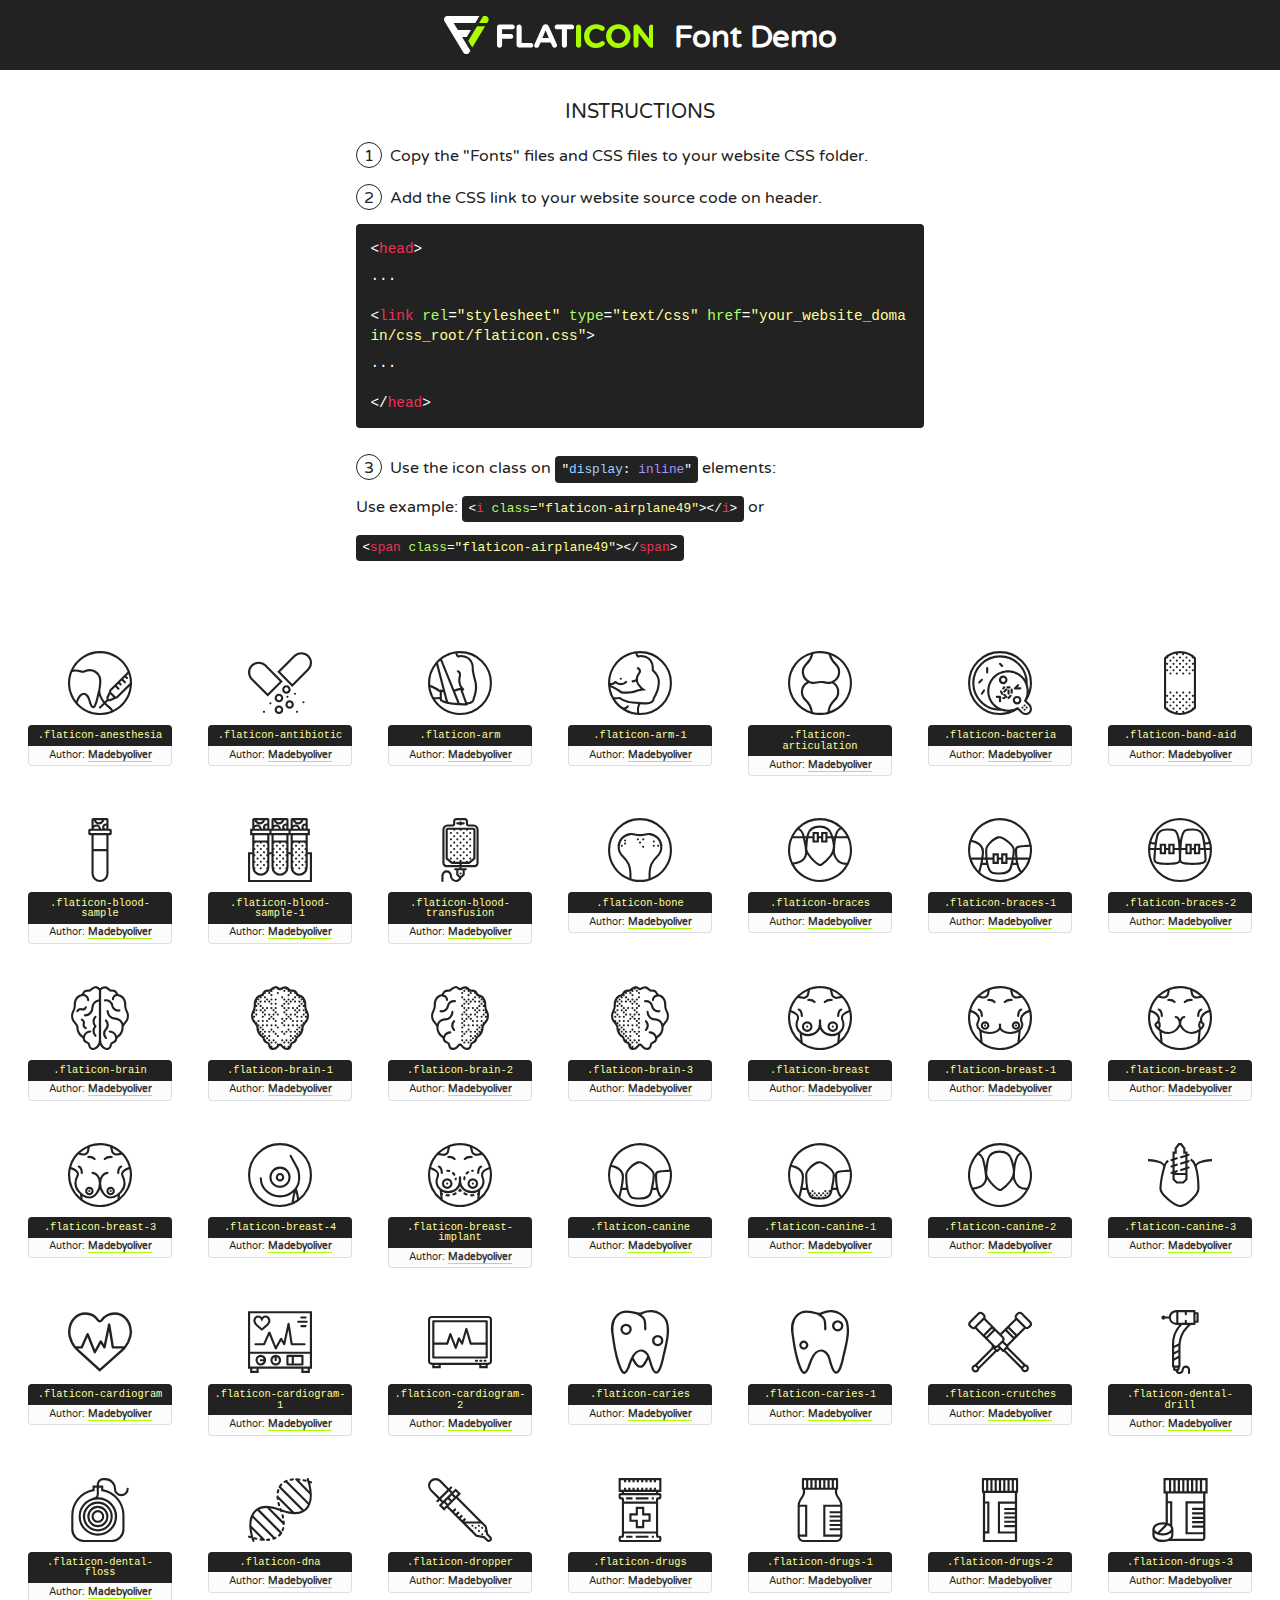
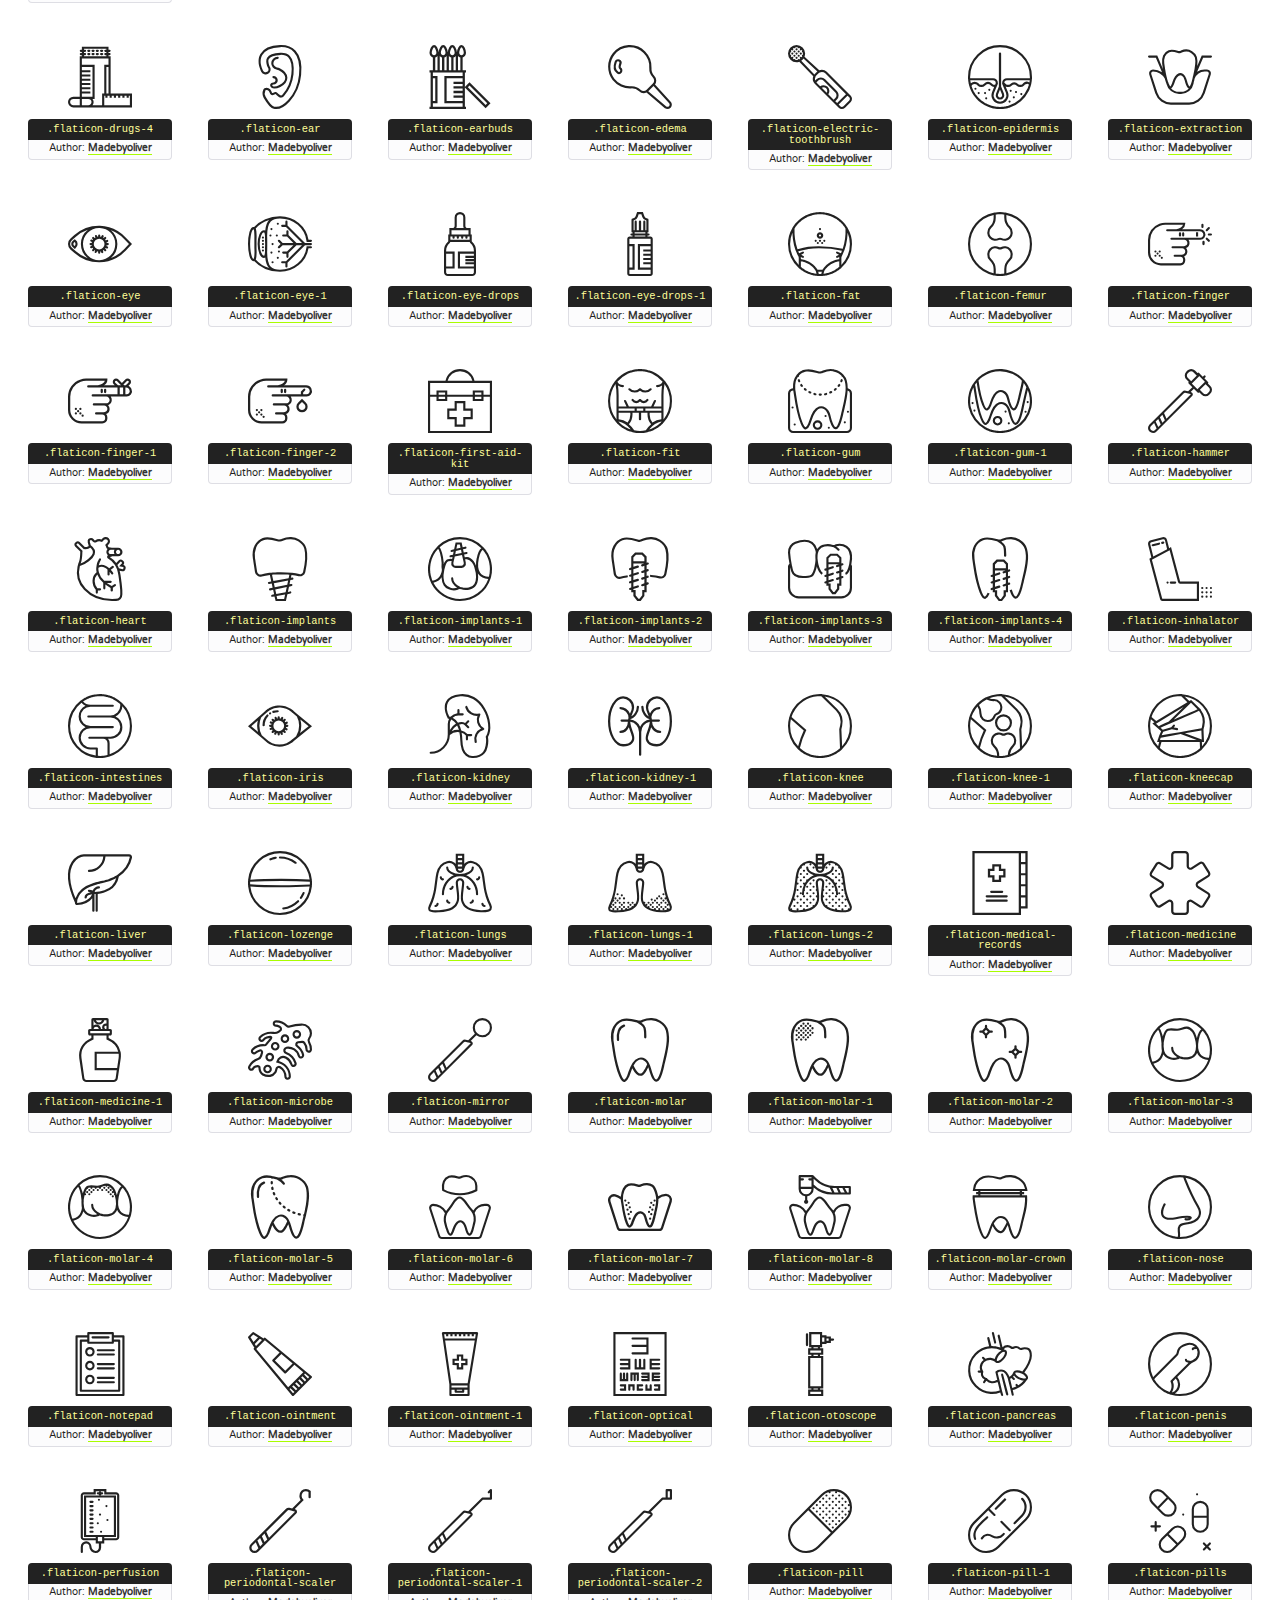
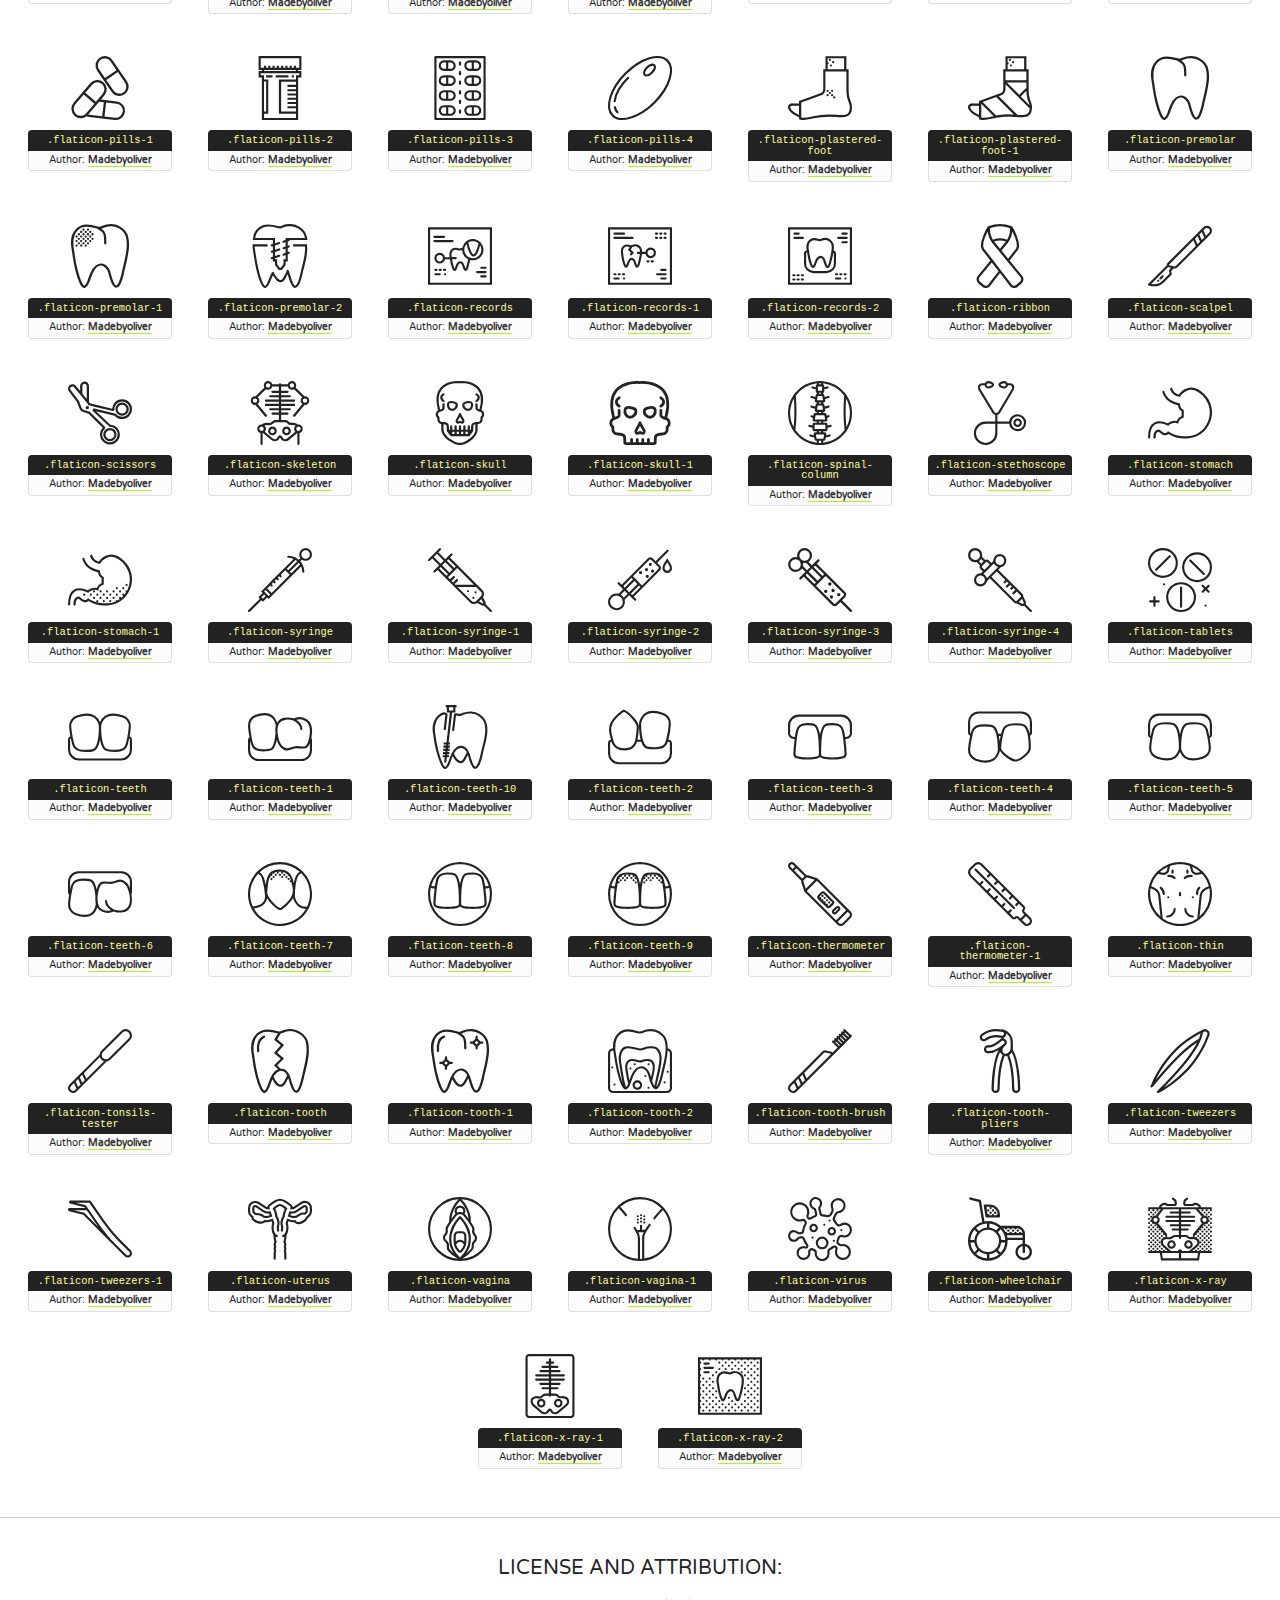
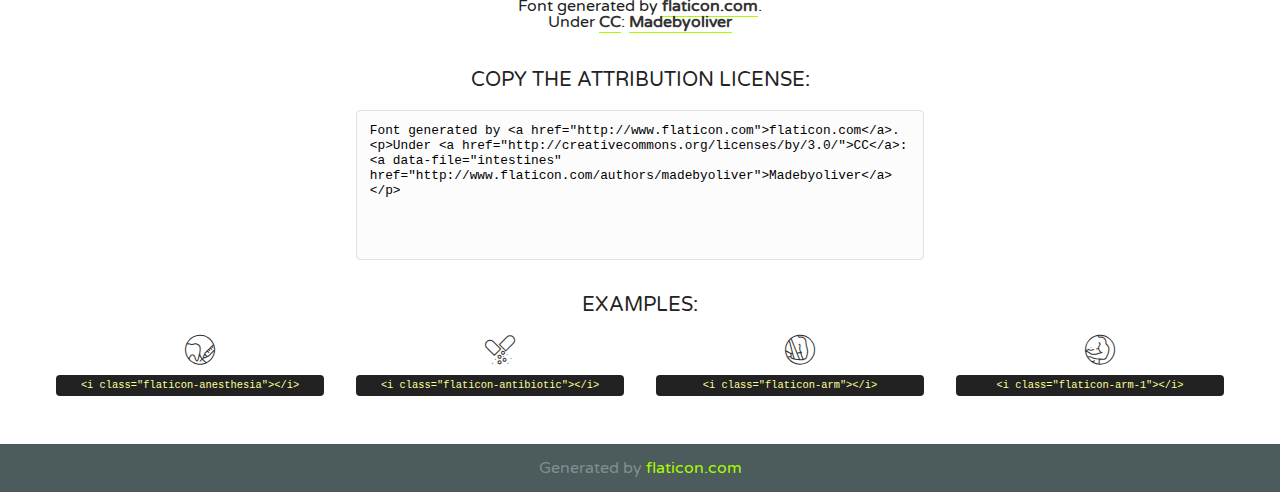
<file: engineer/icon-fonts/medical/flaticon.html>
<!DOCTYPE html>
<!--
  Flaticon icon font: Flaticon
  Creation date: 22/06/2016 15:38
-->
<html>
<!DOCTYPE html>
<html>

<head>
    <title>Flaticon WebFont</title>
    <link href="http://fonts.googleapis.com/css?family=Varela+Round" rel="stylesheet" type="text/css" />
    <link rel="stylesheet" type="text/css" href="flaticon.css">
    <meta charset="UTF-8">
    <style>
    html, body, div, span, applet, object, iframe,
    h1, h2, h3, h4, h5, h6, p, blockquote, pre,
    a, abbr, acronym, address, big, cite, code,
    del, dfn, em, img, ins, kbd, q, s, samp,
    small, strike, strong, sub, sup, tt, var,
    b, u, i, center,
    dl, dt, dd, ol, ul, li,
    fieldset, form, label, legend,
    table, caption, tbody, tfoot, thead, tr, th, td,
    article, aside, canvas, details, embed, 
    figure, figcaption, footer, header, hgroup, 
    menu, nav, output, ruby, section, summary,
    time, mark, audio, video {
        margin: 0;
        padding: 0;
        border: 0;
        font-size: 100%;
        font: inherit;
        vertical-align: baseline;
    }
    /* HTML5 display-role reset for older browsers */
    article, aside, details, figcaption, figure, 
    footer, header, hgroup, menu, nav, section {
        display: block;
    }
    body {
        line-height: 1;
    }
    ol, ul {
        list-style: none;
    }
    blockquote, q {
        quotes: none;
    }
    blockquote:before, blockquote:after,
    q:before, q:after {
        content: '';
        content: none;
    }
    table {
        border-collapse: collapse;
        border-spacing: 0;
    }
    body {
        font-family: 'Varela Round', Helvetica, Arial, sans-serif;
        font-size: 16px;
        color: #222;
    }
    a {
        color: #333;
        border-bottom: 1px solid #a9fd00;
        font-weight: bold;
        text-decoration: none;
    }
    * {
        -moz-box-sizing: border-box;
        -webkit-box-sizing: border-box;
        box-sizing: border-box;
        margin: 0;
        padding: 0;
    }
    [class^="flaticon-"]:before, [class*=" flaticon-"]:before, [class^="flaticon-"]:after, [class*=" flaticon-"]:after {
        font-family: Flaticon;
        font-size: 30px;
        font-style: normal;
        margin-left: 20px;
        color: #333;
    }
    .wrapper {
        max-width: 600px;
        margin: auto;
        padding: 0 1em;
    }
    .title {
        font-size: 1.25em;
        text-align: center;
        margin-bottom: 1em;
        text-transform: uppercase;
    }
    header {
        text-align: center;
        background-color: #222;
        color: #fff;
        padding: 1em;
    }
    header .logo {
        width: 210px;
        height: 38px;
        display: inline-block;
        vertical-align: middle;
        margin-right: 1em;
        border: none;
    }
    header strong {
        font-size: 1.95em;
        font-weight: bold;
        vertical-align: middle;
        margin-top: 5px;
        display: inline-block;
    }
    .demo {
        margin: 2em auto;
        line-height: 1.25em;
    }
    .demo ul li {
        margin-bottom: 1em;
    }
    .demo ul li .num {
        color: #222;
        border-radius: 20px;
        display: inline-block;
        width: 26px;
        padding: 3px;
        height: 26px;
        text-align: center;
        margin-right: 0.5em;
        border: 1px solid #222;
    }
    .demo ul li code {
        background-color: #222;
        border-radius: 4px;
        padding: 0.25em 0.5em;
        display: inline-block;
        color: #fff;
        font-family: Consolas,Monaco,Lucida Console,Liberation Mono,DejaVu Sans Mono,Bitstream Vera Sans Mono,Courier New, monospace;
        font-weight: lighter;
        margin-top: 1em;
        font-size: 0.8em;
        word-break: break-all;
    }
    .demo ul li code.big {
        padding: 1em;
        font-size: 0.9em;
    }
    .demo ul li code .red {
        color: #EF3159;
    }
    .demo ul li code .green {
        color: #ACFF65;
    }
    .demo ul li code .yellow {
        color: #FFFF99;
    }
    .demo ul li code .blue {
        color: #99D3FF;
    }
    .demo ul li code .purple {
        color: #A295FF;
    }
    .demo ul li code .dots {
        margin-top: 0.5em;
        display: block;
    }
    #glyphs {
        border-bottom: 1px solid #ccc;
        padding: 2em 0;
        text-align: center;
    }
    .glyph {
        display: inline-block;
        width: 9em;
        margin: 1em;
        text-align: center;
        vertical-align: top;
        background: #FFF;
    }
    .glyph .glyph-icon {
        padding: 10px;
        display: block;
        font-family:"Flaticon";
        font-size: 64px;
        line-height: 1;
    }
    .glyph .glyph-icon:before {
        font-size: 64px;
        color: #222;
        margin-left: 0;
    }
    .class-name {
        font-size: 0.65em;
        background-color: #222;
        color: #fff;
        border-radius: 4px 4px 0 0;
        padding: 0.5em;
        color: #FFFF99;
        font-family: Consolas,Monaco,Lucida Console,Liberation Mono,DejaVu Sans Mono,Bitstream Vera Sans Mono,Courier New, monospace;
    }
    .author-name {
        font-size: 0.6em;
        background-color: #fcfcfd;
        border: 1px solid #DEDEE4;
        border-top: 0;
        border-radius: 0 0 4px 4px;
        padding: 0.5em;
    }
    .class-name:last-child {
        font-size: 10px;
        color:#888;
    }
    .class-name:last-child a {
        font-size: 10px;
        color:#555;
    }
    .class-name:last-child a:hover {
        color:#a9fd00;
    }
    .glyph > input {
        display: block;
        width: 100px;
        margin: 5px auto;
        text-align: center;
        font-size: 12px;
        cursor: text;
    }
    .glyph > input.icon-input {
        font-family:"Flaticon";
        font-size: 16px;
        margin-bottom: 10px;
    }
    .attribution .title {
        margin-top: 2em;
    }
    .attribution textarea {
        background-color: #fcfcfd;
        padding: 1em;
        border: none;
        box-shadow: none;
        border: 1px solid #DEDEE4;
        border-radius: 4px;
        resize: none;
        width: 100%;
        height: 150px;
        font-size: 0.8em;
        font-family: Consolas,Monaco,Lucida Console,Liberation Mono,DejaVu Sans Mono,Bitstream Vera Sans Mono,Courier New, monospace;
        -webkit-appearance: none;
    }
    .iconsuse {
        margin: 2em auto;
        text-align: center;
        max-width: 1200px;
    }
    .iconsuse:after {
        content: '';
        display: table;
        clear: both;
    }
    .iconsuse .image {
        float: left;
        width: 25%;
        padding: 0 1em;
    }
    .iconsuse .image p {
        margin-bottom: 1em;
    }
    .iconsuse .image span {
        display: block;
        font-size: 0.65em;
        background-color: #222;
        color: #fff;
        border-radius: 4px;
        padding: 0.5em;
        color: #FFFF99;
        margin-top: 1em;
        font-family: Consolas,Monaco,Lucida Console,Liberation Mono,DejaVu Sans Mono,Bitstream Vera Sans Mono,Courier New, monospace;
    }
    #footer {
        text-align: center;
        background-color: #4C5B5C;
        color: #7c9192;
        padding: 1em;
    }
    #footer a {
        border: none;
        color: #a9fd00;
        font-weight: normal;
    }
    @media (max-width: 960px) {
        .iconsuse .image {
            width: 50%;
        }
    }
    @media (max-width: 560px) {
        .iconsuse .image {
            width: 100%;
        }
    }
    </style>
</head>

<body class="characters-off">

    <header>
        <a href="http://www.flaticon.com" target="_blank" class="logo">
            <svg version="1.1" xmlns="http://www.w3.org/2000/svg" xmlns:xlink="http://www.w3.org/1999/xlink" xmlns:a="http://ns.adobe.com/AdobeSVGViewerExtensions/3.0/" viewBox="0 0 560.875 102.036" enable-background="new 0 0 560.875 102.036" xml:space="preserve">
                <defs>
                </defs>
                <g>
                    <g class="letters">
                        <path fill="#ffffff" d="M141.596,29.675c0-3.777,2.985-6.767,6.764-6.767h34.438c3.426,0,6.15,2.728,6.15,6.15
                        c0,3.43-2.724,6.149-6.15,6.149h-27.674v13.091h23.719c3.429,0,6.151,2.724,6.151,6.15c0,3.43-2.723,6.149-6.151,6.149h-23.719
                        v17.574c0,3.773-2.986,6.761-6.764,6.761c-3.779,0-6.764-2.989-6.764-6.761V29.675z"></path>
                        <path fill="#ffffff" d="M193.844,29.149c0-3.781,2.985-6.767,6.764-6.767c3.776,0,6.763,2.985,6.763,6.767v42.957h25.039
                        c3.426,0,6.149,2.726,6.149,6.153c0,3.425-2.723,6.15-6.149,6.15h-31.802c-3.779,0-6.764-2.986-6.764-6.768V29.149z"></path>
                        <path fill="#ffffff" d="M241.891,75.71l21.438-48.407c1.492-3.341,4.215-5.357,7.906-5.357h0.792
                        c3.686,0,6.323,2.017,7.815,5.357l21.439,48.407c0.436,0.967,0.701,1.845,0.701,2.723c0,3.602-2.809,6.501-6.414,6.501
                        c-3.161,0-5.269-1.845-6.499-4.655l-4.132-9.661h-27.059l-4.301,10.102c-1.144,2.631-3.426,4.214-6.237,4.214
                        c-3.517,0-6.24-2.81-6.24-6.325C241.1,77.64,241.451,76.677,241.891,75.71z M279.932,58.666l-8.521-20.297l-8.526,20.297H279.932
                        z"></path>
                        <path fill="#ffffff" d="M314.864,35.387H301.86c-3.429,0-6.239-2.813-6.239-6.238c0-3.429,2.811-6.24,6.239-6.24h39.533
                        c3.426,0,6.237,2.811,6.237,6.24c0,3.425-2.811,6.238-6.237,6.238h-13.001v42.785c0,3.773-2.99,6.761-6.764,6.761
                        c-3.779,0-6.764-2.989-6.764-6.761V35.387z"></path>
                        <path fill="#A9FD00" d="M352.615,29.149c0-3.781,2.985-6.767,6.767-6.767c3.774,0,6.761,2.985,6.761,6.767v49.024
                        c0,3.773-2.987,6.761-6.761,6.761c-3.781,0-6.767-2.989-6.767-6.761V29.149z"></path>
                        <path fill="#A9FD00" d="M374.132,53.836v-0.179c0-17.481,13.178-31.801,32.065-31.801c9.22,0,15.459,2.458,20.557,6.238
                        c1.402,1.054,2.637,2.985,2.637,5.357c0,3.692-2.985,6.59-6.681,6.59c-1.845,0-3.071-0.702-4.044-1.319
                        c-3.776-2.813-7.729-4.393-12.562-4.393c-10.364,0-17.831,8.611-17.831,19.154v0.173c0,10.542,7.291,19.329,17.831,19.329
                        c5.715,0,9.492-1.756,13.359-4.834c1.049-0.874,2.458-1.491,4.039-1.491c3.429,0,6.325,2.813,6.325,6.236
                        c0,2.106-1.056,3.78-2.282,4.834c-5.539,4.834-12.036,7.733-21.878,7.733C387.572,85.464,374.132,71.493,374.132,53.836z"></path>
                        <path fill="#A9FD00" d="M433.009,53.836v-0.179c0-17.481,13.79-31.801,32.766-31.801c18.981,0,32.592,14.143,32.592,31.628v0.173
                        c0,17.483-13.785,31.807-32.769,31.807C446.625,85.464,433.009,71.32,433.009,53.836z M484.224,53.836v-0.179
                        c0-10.539-7.725-19.326-18.626-19.326c-10.893,0-18.449,8.611-18.449,19.154v0.173c0,10.542,7.73,19.329,18.626,19.329
                        C476.676,72.986,484.224,64.378,484.224,53.836z"></path>
                        <path fill="#A9FD00" d="M506.233,29.321c0-3.774,2.99-6.763,6.767-6.763h1.401c3.252,0,5.183,1.583,7.029,3.953l26.093,34.265
                        V29.059c0-3.692,2.99-6.677,6.681-6.677c3.683,0,6.671,2.985,6.671,6.677v48.934c0,3.78-2.987,6.765-6.764,6.765h-0.436
                        c-3.257,0-5.188-1.581-7.034-3.953l-27.056-35.492v32.944c0,3.687-2.985,6.676-6.678,6.676c-3.683,0-6.673-2.989-6.673-6.676
                        V29.321z"></path>
                    </g>
                    <g class="insignia">
                        <path fill="#ffffff" d="M48.372,56.137h12.517l11.156-18.537H37.186L25.688,18.539h57.825L94.668,0H9.271
                        C5.925,0,2.842,1.801,1.198,4.716c-1.644,2.907-1.593,6.482,0.134,9.343l50.38,83.501c1.678,2.781,4.689,4.476,7.938,4.476
                        c3.246,0,6.257-1.695,7.935-4.476l2.898-4.804L48.372,56.137z"></path>
                        <g class="i">
                            <path fill="#A9FD00" d="M93.575,18.539h0.031v0.004l21.652,0.004l2.705-4.488c1.727-2.861,1.778-6.436,0.133-9.343
                            C116.454,1.801,113.371,0,110.026,0h-5.294L93.575,18.539z"></path>
                            <polygon fill="#A9FD00" points="88.291,27.356 64.725,66.486 75.519,84.404 109.942,27.356"></polygon>
                        </g>
                    </g>
                </g>
            </svg>
        </a>
        <strong>Font Demo</strong>
    </header>


    <section class="demo wrapper">

        <p class="title">Instructions</p>

        <ul>
            <li>
                <span class="num">1</span>Copy the "Fonts" files and CSS files to your website CSS folder.
            </li>
            <li>
                <span class="num">2</span>Add the CSS link to your website source code on header.
                <code class="big">
                    &lt;<span class="red">head</span>&gt;
                    <br/><span class="dots">...</span>
                    <br/>&lt;<span class="red">link</span> <span class="green">rel</span>=<span class="yellow">"stylesheet"</span> <span class="green">type</span>=<span class="yellow">"text/css"</span> <span class="green">href</span>=<span class="yellow">"your_website_domain/css_root/flaticon.css"</span>&gt;
                    <br/><span class="dots">...</span>
                    <br/>&lt;/<span class="red">head</span>&gt;
                </code>
            </li>

            <li>
                <p>
                    <span class="num">3</span>Use the icon class on <code>"<span class="blue">display</span>:<span class="purple"> inline</span>"</code> elements:
                    <br />
                    Use example: <code>&lt;<span class="red">i</span> <span class="green">class</span>=<span class="yellow">&quot;flaticon-airplane49&quot;</span>&gt;&lt;/<span class="red">i</span>&gt;</code> or <code>&lt;<span class="red">span</span> <span class="green">class</span>=<span class="yellow">&quot;flaticon-airplane49&quot;</span>&gt;&lt;/<span class="red">span</span>&gt;</code>
            </li>
        </ul>

    </section>




   <section id="glyphs">          
    
      
        <div class="glyph"><div class="glyph-icon flaticon-anesthesia"></div>
            <div class="class-name">.flaticon-anesthesia</div>
            <div class="author-name">Author: <a data-file="anesthesia" href="http://www.flaticon.com/authors/madebyoliver">Madebyoliver</a> </div> 
        </div>        
        
        <div class="glyph"><div class="glyph-icon flaticon-antibiotic"></div>
            <div class="class-name">.flaticon-antibiotic</div>
            <div class="author-name">Author: <a data-file="antibiotic" href="http://www.flaticon.com/authors/madebyoliver">Madebyoliver</a> </div> 
        </div>        
        
        <div class="glyph"><div class="glyph-icon flaticon-arm"></div>
            <div class="class-name">.flaticon-arm</div>
            <div class="author-name">Author: <a data-file="arm" href="http://www.flaticon.com/authors/madebyoliver">Madebyoliver</a> </div> 
        </div>        
        
        <div class="glyph"><div class="glyph-icon flaticon-arm-1"></div>
            <div class="class-name">.flaticon-arm-1</div>
            <div class="author-name">Author: <a data-file="arm-1" href="http://www.flaticon.com/authors/madebyoliver">Madebyoliver</a> </div> 
        </div>        
        
        <div class="glyph"><div class="glyph-icon flaticon-articulation"></div>
            <div class="class-name">.flaticon-articulation</div>
            <div class="author-name">Author: <a data-file="articulation" href="http://www.flaticon.com/authors/madebyoliver">Madebyoliver</a> </div> 
        </div>        
        
        <div class="glyph"><div class="glyph-icon flaticon-bacteria"></div>
            <div class="class-name">.flaticon-bacteria</div>
            <div class="author-name">Author: <a data-file="bacteria" href="http://www.flaticon.com/authors/madebyoliver">Madebyoliver</a> </div> 
        </div>        
        
        <div class="glyph"><div class="glyph-icon flaticon-band-aid"></div>
            <div class="class-name">.flaticon-band-aid</div>
            <div class="author-name">Author: <a data-file="band-aid" href="http://www.flaticon.com/authors/madebyoliver">Madebyoliver</a> </div> 
        </div>        
        
        <div class="glyph"><div class="glyph-icon flaticon-blood-sample"></div>
            <div class="class-name">.flaticon-blood-sample</div>
            <div class="author-name">Author: <a data-file="blood-sample" href="http://www.flaticon.com/authors/madebyoliver">Madebyoliver</a> </div> 
        </div>        
        
        <div class="glyph"><div class="glyph-icon flaticon-blood-sample-1"></div>
            <div class="class-name">.flaticon-blood-sample-1</div>
            <div class="author-name">Author: <a data-file="blood-sample-1" href="http://www.flaticon.com/authors/madebyoliver">Madebyoliver</a> </div> 
        </div>        
        
        <div class="glyph"><div class="glyph-icon flaticon-blood-transfusion"></div>
            <div class="class-name">.flaticon-blood-transfusion</div>
            <div class="author-name">Author: <a data-file="blood-transfusion" href="http://www.flaticon.com/authors/madebyoliver">Madebyoliver</a> </div> 
        </div>        
        
        <div class="glyph"><div class="glyph-icon flaticon-bone"></div>
            <div class="class-name">.flaticon-bone</div>
            <div class="author-name">Author: <a data-file="bone" href="http://www.flaticon.com/authors/madebyoliver">Madebyoliver</a> </div> 
        </div>        
        
        <div class="glyph"><div class="glyph-icon flaticon-braces"></div>
            <div class="class-name">.flaticon-braces</div>
            <div class="author-name">Author: <a data-file="braces" href="http://www.flaticon.com/authors/madebyoliver">Madebyoliver</a> </div> 
        </div>        
        
        <div class="glyph"><div class="glyph-icon flaticon-braces-1"></div>
            <div class="class-name">.flaticon-braces-1</div>
            <div class="author-name">Author: <a data-file="braces-1" href="http://www.flaticon.com/authors/madebyoliver">Madebyoliver</a> </div> 
        </div>        
        
        <div class="glyph"><div class="glyph-icon flaticon-braces-2"></div>
            <div class="class-name">.flaticon-braces-2</div>
            <div class="author-name">Author: <a data-file="braces-2" href="http://www.flaticon.com/authors/madebyoliver">Madebyoliver</a> </div> 
        </div>        
        
        <div class="glyph"><div class="glyph-icon flaticon-brain"></div>
            <div class="class-name">.flaticon-brain</div>
            <div class="author-name">Author: <a data-file="brain" href="http://www.flaticon.com/authors/madebyoliver">Madebyoliver</a> </div> 
        </div>        
        
        <div class="glyph"><div class="glyph-icon flaticon-brain-1"></div>
            <div class="class-name">.flaticon-brain-1</div>
            <div class="author-name">Author: <a data-file="brain-1" href="http://www.flaticon.com/authors/madebyoliver">Madebyoliver</a> </div> 
        </div>        
        
        <div class="glyph"><div class="glyph-icon flaticon-brain-2"></div>
            <div class="class-name">.flaticon-brain-2</div>
            <div class="author-name">Author: <a data-file="brain-2" href="http://www.flaticon.com/authors/madebyoliver">Madebyoliver</a> </div> 
        </div>        
        
        <div class="glyph"><div class="glyph-icon flaticon-brain-3"></div>
            <div class="class-name">.flaticon-brain-3</div>
            <div class="author-name">Author: <a data-file="brain-3" href="http://www.flaticon.com/authors/madebyoliver">Madebyoliver</a> </div> 
        </div>        
        
        <div class="glyph"><div class="glyph-icon flaticon-breast"></div>
            <div class="class-name">.flaticon-breast</div>
            <div class="author-name">Author: <a data-file="breast" href="http://www.flaticon.com/authors/madebyoliver">Madebyoliver</a> </div> 
        </div>        
        
        <div class="glyph"><div class="glyph-icon flaticon-breast-1"></div>
            <div class="class-name">.flaticon-breast-1</div>
            <div class="author-name">Author: <a data-file="breast-1" href="http://www.flaticon.com/authors/madebyoliver">Madebyoliver</a> </div> 
        </div>        
        
        <div class="glyph"><div class="glyph-icon flaticon-breast-2"></div>
            <div class="class-name">.flaticon-breast-2</div>
            <div class="author-name">Author: <a data-file="breast-2" href="http://www.flaticon.com/authors/madebyoliver">Madebyoliver</a> </div> 
        </div>        
        
        <div class="glyph"><div class="glyph-icon flaticon-breast-3"></div>
            <div class="class-name">.flaticon-breast-3</div>
            <div class="author-name">Author: <a data-file="breast-3" href="http://www.flaticon.com/authors/madebyoliver">Madebyoliver</a> </div> 
        </div>        
        
        <div class="glyph"><div class="glyph-icon flaticon-breast-4"></div>
            <div class="class-name">.flaticon-breast-4</div>
            <div class="author-name">Author: <a data-file="breast-4" href="http://www.flaticon.com/authors/madebyoliver">Madebyoliver</a> </div> 
        </div>        
        
        <div class="glyph"><div class="glyph-icon flaticon-breast-implant"></div>
            <div class="class-name">.flaticon-breast-implant</div>
            <div class="author-name">Author: <a data-file="breast-implant" href="http://www.flaticon.com/authors/madebyoliver">Madebyoliver</a> </div> 
        </div>        
        
        <div class="glyph"><div class="glyph-icon flaticon-canine"></div>
            <div class="class-name">.flaticon-canine</div>
            <div class="author-name">Author: <a data-file="canine" href="http://www.flaticon.com/authors/madebyoliver">Madebyoliver</a> </div> 
        </div>        
        
        <div class="glyph"><div class="glyph-icon flaticon-canine-1"></div>
            <div class="class-name">.flaticon-canine-1</div>
            <div class="author-name">Author: <a data-file="canine-1" href="http://www.flaticon.com/authors/madebyoliver">Madebyoliver</a> </div> 
        </div>        
        
        <div class="glyph"><div class="glyph-icon flaticon-canine-2"></div>
            <div class="class-name">.flaticon-canine-2</div>
            <div class="author-name">Author: <a data-file="canine-2" href="http://www.flaticon.com/authors/madebyoliver">Madebyoliver</a> </div> 
        </div>        
        
        <div class="glyph"><div class="glyph-icon flaticon-canine-3"></div>
            <div class="class-name">.flaticon-canine-3</div>
            <div class="author-name">Author: <a data-file="canine-3" href="http://www.flaticon.com/authors/madebyoliver">Madebyoliver</a> </div> 
        </div>        
        
        <div class="glyph"><div class="glyph-icon flaticon-cardiogram"></div>
            <div class="class-name">.flaticon-cardiogram</div>
            <div class="author-name">Author: <a data-file="cardiogram" href="http://www.flaticon.com/authors/madebyoliver">Madebyoliver</a> </div> 
        </div>        
        
        <div class="glyph"><div class="glyph-icon flaticon-cardiogram-1"></div>
            <div class="class-name">.flaticon-cardiogram-1</div>
            <div class="author-name">Author: <a data-file="cardiogram-1" href="http://www.flaticon.com/authors/madebyoliver">Madebyoliver</a> </div> 
        </div>        
        
        <div class="glyph"><div class="glyph-icon flaticon-cardiogram-2"></div>
            <div class="class-name">.flaticon-cardiogram-2</div>
            <div class="author-name">Author: <a data-file="cardiogram-2" href="http://www.flaticon.com/authors/madebyoliver">Madebyoliver</a> </div> 
        </div>        
        
        <div class="glyph"><div class="glyph-icon flaticon-caries"></div>
            <div class="class-name">.flaticon-caries</div>
            <div class="author-name">Author: <a data-file="caries" href="http://www.flaticon.com/authors/madebyoliver">Madebyoliver</a> </div> 
        </div>        
        
        <div class="glyph"><div class="glyph-icon flaticon-caries-1"></div>
            <div class="class-name">.flaticon-caries-1</div>
            <div class="author-name">Author: <a data-file="caries-1" href="http://www.flaticon.com/authors/madebyoliver">Madebyoliver</a> </div> 
        </div>        
        
        <div class="glyph"><div class="glyph-icon flaticon-crutches"></div>
            <div class="class-name">.flaticon-crutches</div>
            <div class="author-name">Author: <a data-file="crutches" href="http://www.flaticon.com/authors/madebyoliver">Madebyoliver</a> </div> 
        </div>        
        
        <div class="glyph"><div class="glyph-icon flaticon-dental-drill"></div>
            <div class="class-name">.flaticon-dental-drill</div>
            <div class="author-name">Author: <a data-file="dental-drill" href="http://www.flaticon.com/authors/madebyoliver">Madebyoliver</a> </div> 
        </div>        
        
        <div class="glyph"><div class="glyph-icon flaticon-dental-floss"></div>
            <div class="class-name">.flaticon-dental-floss</div>
            <div class="author-name">Author: <a data-file="dental-floss" href="http://www.flaticon.com/authors/madebyoliver">Madebyoliver</a> </div> 
        </div>        
        
        <div class="glyph"><div class="glyph-icon flaticon-dna"></div>
            <div class="class-name">.flaticon-dna</div>
            <div class="author-name">Author: <a data-file="dna" href="http://www.flaticon.com/authors/madebyoliver">Madebyoliver</a> </div> 
        </div>        
        
        <div class="glyph"><div class="glyph-icon flaticon-dropper"></div>
            <div class="class-name">.flaticon-dropper</div>
            <div class="author-name">Author: <a data-file="dropper" href="http://www.flaticon.com/authors/madebyoliver">Madebyoliver</a> </div> 
        </div>        
        
        <div class="glyph"><div class="glyph-icon flaticon-drugs"></div>
            <div class="class-name">.flaticon-drugs</div>
            <div class="author-name">Author: <a data-file="drugs" href="http://www.flaticon.com/authors/madebyoliver">Madebyoliver</a> </div> 
        </div>        
        
        <div class="glyph"><div class="glyph-icon flaticon-drugs-1"></div>
            <div class="class-name">.flaticon-drugs-1</div>
            <div class="author-name">Author: <a data-file="drugs-1" href="http://www.flaticon.com/authors/madebyoliver">Madebyoliver</a> </div> 
        </div>        
        
        <div class="glyph"><div class="glyph-icon flaticon-drugs-2"></div>
            <div class="class-name">.flaticon-drugs-2</div>
            <div class="author-name">Author: <a data-file="drugs-2" href="http://www.flaticon.com/authors/madebyoliver">Madebyoliver</a> </div> 
        </div>        
        
        <div class="glyph"><div class="glyph-icon flaticon-drugs-3"></div>
            <div class="class-name">.flaticon-drugs-3</div>
            <div class="author-name">Author: <a data-file="drugs-3" href="http://www.flaticon.com/authors/madebyoliver">Madebyoliver</a> </div> 
        </div>        
        
        <div class="glyph"><div class="glyph-icon flaticon-drugs-4"></div>
            <div class="class-name">.flaticon-drugs-4</div>
            <div class="author-name">Author: <a data-file="drugs-4" href="http://www.flaticon.com/authors/madebyoliver">Madebyoliver</a> </div> 
        </div>        
        
        <div class="glyph"><div class="glyph-icon flaticon-ear"></div>
            <div class="class-name">.flaticon-ear</div>
            <div class="author-name">Author: <a data-file="ear" href="http://www.flaticon.com/authors/madebyoliver">Madebyoliver</a> </div> 
        </div>        
        
        <div class="glyph"><div class="glyph-icon flaticon-earbuds"></div>
            <div class="class-name">.flaticon-earbuds</div>
            <div class="author-name">Author: <a data-file="earbuds" href="http://www.flaticon.com/authors/madebyoliver">Madebyoliver</a> </div> 
        </div>        
        
        <div class="glyph"><div class="glyph-icon flaticon-edema"></div>
            <div class="class-name">.flaticon-edema</div>
            <div class="author-name">Author: <a data-file="edema" href="http://www.flaticon.com/authors/madebyoliver">Madebyoliver</a> </div> 
        </div>        
        
        <div class="glyph"><div class="glyph-icon flaticon-electric-toothbrush"></div>
            <div class="class-name">.flaticon-electric-toothbrush</div>
            <div class="author-name">Author: <a data-file="electric-toothbrush" href="http://www.flaticon.com/authors/madebyoliver">Madebyoliver</a> </div> 
        </div>        
        
        <div class="glyph"><div class="glyph-icon flaticon-epidermis"></div>
            <div class="class-name">.flaticon-epidermis</div>
            <div class="author-name">Author: <a data-file="epidermis" href="http://www.flaticon.com/authors/madebyoliver">Madebyoliver</a> </div> 
        </div>        
        
        <div class="glyph"><div class="glyph-icon flaticon-extraction"></div>
            <div class="class-name">.flaticon-extraction</div>
            <div class="author-name">Author: <a data-file="extraction" href="http://www.flaticon.com/authors/madebyoliver">Madebyoliver</a> </div> 
        </div>        
        
        <div class="glyph"><div class="glyph-icon flaticon-eye"></div>
            <div class="class-name">.flaticon-eye</div>
            <div class="author-name">Author: <a data-file="eye" href="http://www.flaticon.com/authors/madebyoliver">Madebyoliver</a> </div> 
        </div>        
        
        <div class="glyph"><div class="glyph-icon flaticon-eye-1"></div>
            <div class="class-name">.flaticon-eye-1</div>
            <div class="author-name">Author: <a data-file="eye-1" href="http://www.flaticon.com/authors/madebyoliver">Madebyoliver</a> </div> 
        </div>        
        
        <div class="glyph"><div class="glyph-icon flaticon-eye-drops"></div>
            <div class="class-name">.flaticon-eye-drops</div>
            <div class="author-name">Author: <a data-file="eye-drops" href="http://www.flaticon.com/authors/madebyoliver">Madebyoliver</a> </div> 
        </div>        
        
        <div class="glyph"><div class="glyph-icon flaticon-eye-drops-1"></div>
            <div class="class-name">.flaticon-eye-drops-1</div>
            <div class="author-name">Author: <a data-file="eye-drops-1" href="http://www.flaticon.com/authors/madebyoliver">Madebyoliver</a> </div> 
        </div>        
        
        <div class="glyph"><div class="glyph-icon flaticon-fat"></div>
            <div class="class-name">.flaticon-fat</div>
            <div class="author-name">Author: <a data-file="fat" href="http://www.flaticon.com/authors/madebyoliver">Madebyoliver</a> </div> 
        </div>        
        
        <div class="glyph"><div class="glyph-icon flaticon-femur"></div>
            <div class="class-name">.flaticon-femur</div>
            <div class="author-name">Author: <a data-file="femur" href="http://www.flaticon.com/authors/madebyoliver">Madebyoliver</a> </div> 
        </div>        
        
        <div class="glyph"><div class="glyph-icon flaticon-finger"></div>
            <div class="class-name">.flaticon-finger</div>
            <div class="author-name">Author: <a data-file="finger" href="http://www.flaticon.com/authors/madebyoliver">Madebyoliver</a> </div> 
        </div>        
        
        <div class="glyph"><div class="glyph-icon flaticon-finger-1"></div>
            <div class="class-name">.flaticon-finger-1</div>
            <div class="author-name">Author: <a data-file="finger-1" href="http://www.flaticon.com/authors/madebyoliver">Madebyoliver</a> </div> 
        </div>        
        
        <div class="glyph"><div class="glyph-icon flaticon-finger-2"></div>
            <div class="class-name">.flaticon-finger-2</div>
            <div class="author-name">Author: <a data-file="finger-2" href="http://www.flaticon.com/authors/madebyoliver">Madebyoliver</a> </div> 
        </div>        
        
        <div class="glyph"><div class="glyph-icon flaticon-first-aid-kit"></div>
            <div class="class-name">.flaticon-first-aid-kit</div>
            <div class="author-name">Author: <a data-file="first-aid-kit" href="http://www.flaticon.com/authors/madebyoliver">Madebyoliver</a> </div> 
        </div>        
        
        <div class="glyph"><div class="glyph-icon flaticon-fit"></div>
            <div class="class-name">.flaticon-fit</div>
            <div class="author-name">Author: <a data-file="fit" href="http://www.flaticon.com/authors/madebyoliver">Madebyoliver</a> </div> 
        </div>        
        
        <div class="glyph"><div class="glyph-icon flaticon-gum"></div>
            <div class="class-name">.flaticon-gum</div>
            <div class="author-name">Author: <a data-file="gum" href="http://www.flaticon.com/authors/madebyoliver">Madebyoliver</a> </div> 
        </div>        
        
        <div class="glyph"><div class="glyph-icon flaticon-gum-1"></div>
            <div class="class-name">.flaticon-gum-1</div>
            <div class="author-name">Author: <a data-file="gum-1" href="http://www.flaticon.com/authors/madebyoliver">Madebyoliver</a> </div> 
        </div>        
        
        <div class="glyph"><div class="glyph-icon flaticon-hammer"></div>
            <div class="class-name">.flaticon-hammer</div>
            <div class="author-name">Author: <a data-file="hammer" href="http://www.flaticon.com/authors/madebyoliver">Madebyoliver</a> </div> 
        </div>        
        
        <div class="glyph"><div class="glyph-icon flaticon-heart"></div>
            <div class="class-name">.flaticon-heart</div>
            <div class="author-name">Author: <a data-file="heart" href="http://www.flaticon.com/authors/madebyoliver">Madebyoliver</a> </div> 
        </div>        
        
        <div class="glyph"><div class="glyph-icon flaticon-implants"></div>
            <div class="class-name">.flaticon-implants</div>
            <div class="author-name">Author: <a data-file="implants" href="http://www.flaticon.com/authors/madebyoliver">Madebyoliver</a> </div> 
        </div>        
        
        <div class="glyph"><div class="glyph-icon flaticon-implants-1"></div>
            <div class="class-name">.flaticon-implants-1</div>
            <div class="author-name">Author: <a data-file="implants-1" href="http://www.flaticon.com/authors/madebyoliver">Madebyoliver</a> </div> 
        </div>        
        
        <div class="glyph"><div class="glyph-icon flaticon-implants-2"></div>
            <div class="class-name">.flaticon-implants-2</div>
            <div class="author-name">Author: <a data-file="implants-2" href="http://www.flaticon.com/authors/madebyoliver">Madebyoliver</a> </div> 
        </div>        
        
        <div class="glyph"><div class="glyph-icon flaticon-implants-3"></div>
            <div class="class-name">.flaticon-implants-3</div>
            <div class="author-name">Author: <a data-file="implants-3" href="http://www.flaticon.com/authors/madebyoliver">Madebyoliver</a> </div> 
        </div>        
        
        <div class="glyph"><div class="glyph-icon flaticon-implants-4"></div>
            <div class="class-name">.flaticon-implants-4</div>
            <div class="author-name">Author: <a data-file="implants-4" href="http://www.flaticon.com/authors/madebyoliver">Madebyoliver</a> </div> 
        </div>        
        
        <div class="glyph"><div class="glyph-icon flaticon-inhalator"></div>
            <div class="class-name">.flaticon-inhalator</div>
            <div class="author-name">Author: <a data-file="inhalator" href="http://www.flaticon.com/authors/madebyoliver">Madebyoliver</a> </div> 
        </div>        
        
        <div class="glyph"><div class="glyph-icon flaticon-intestines"></div>
            <div class="class-name">.flaticon-intestines</div>
            <div class="author-name">Author: <a data-file="intestines" href="http://www.flaticon.com/authors/madebyoliver">Madebyoliver</a> </div> 
        </div>        
        
        <div class="glyph"><div class="glyph-icon flaticon-iris"></div>
            <div class="class-name">.flaticon-iris</div>
            <div class="author-name">Author: <a data-file="iris" href="http://www.flaticon.com/authors/madebyoliver">Madebyoliver</a> </div> 
        </div>        
        
        <div class="glyph"><div class="glyph-icon flaticon-kidney"></div>
            <div class="class-name">.flaticon-kidney</div>
            <div class="author-name">Author: <a data-file="kidney" href="http://www.flaticon.com/authors/madebyoliver">Madebyoliver</a> </div> 
        </div>        
        
        <div class="glyph"><div class="glyph-icon flaticon-kidney-1"></div>
            <div class="class-name">.flaticon-kidney-1</div>
            <div class="author-name">Author: <a data-file="kidney-1" href="http://www.flaticon.com/authors/madebyoliver">Madebyoliver</a> </div> 
        </div>        
        
        <div class="glyph"><div class="glyph-icon flaticon-knee"></div>
            <div class="class-name">.flaticon-knee</div>
            <div class="author-name">Author: <a data-file="knee" href="http://www.flaticon.com/authors/madebyoliver">Madebyoliver</a> </div> 
        </div>        
        
        <div class="glyph"><div class="glyph-icon flaticon-knee-1"></div>
            <div class="class-name">.flaticon-knee-1</div>
            <div class="author-name">Author: <a data-file="knee-1" href="http://www.flaticon.com/authors/madebyoliver">Madebyoliver</a> </div> 
        </div>        
        
        <div class="glyph"><div class="glyph-icon flaticon-kneecap"></div>
            <div class="class-name">.flaticon-kneecap</div>
            <div class="author-name">Author: <a data-file="kneecap" href="http://www.flaticon.com/authors/madebyoliver">Madebyoliver</a> </div> 
        </div>        
        
        <div class="glyph"><div class="glyph-icon flaticon-liver"></div>
            <div class="class-name">.flaticon-liver</div>
            <div class="author-name">Author: <a data-file="liver" href="http://www.flaticon.com/authors/madebyoliver">Madebyoliver</a> </div> 
        </div>        
        
        <div class="glyph"><div class="glyph-icon flaticon-lozenge"></div>
            <div class="class-name">.flaticon-lozenge</div>
            <div class="author-name">Author: <a data-file="lozenge" href="http://www.flaticon.com/authors/madebyoliver">Madebyoliver</a> </div> 
        </div>        
        
        <div class="glyph"><div class="glyph-icon flaticon-lungs"></div>
            <div class="class-name">.flaticon-lungs</div>
            <div class="author-name">Author: <a data-file="lungs" href="http://www.flaticon.com/authors/madebyoliver">Madebyoliver</a> </div> 
        </div>        
        
        <div class="glyph"><div class="glyph-icon flaticon-lungs-1"></div>
            <div class="class-name">.flaticon-lungs-1</div>
            <div class="author-name">Author: <a data-file="lungs-1" href="http://www.flaticon.com/authors/madebyoliver">Madebyoliver</a> </div> 
        </div>        
        
        <div class="glyph"><div class="glyph-icon flaticon-lungs-2"></div>
            <div class="class-name">.flaticon-lungs-2</div>
            <div class="author-name">Author: <a data-file="lungs-2" href="http://www.flaticon.com/authors/madebyoliver">Madebyoliver</a> </div> 
        </div>        
        
        <div class="glyph"><div class="glyph-icon flaticon-medical-records"></div>
            <div class="class-name">.flaticon-medical-records</div>
            <div class="author-name">Author: <a data-file="medical-records" href="http://www.flaticon.com/authors/madebyoliver">Madebyoliver</a> </div> 
        </div>        
        
        <div class="glyph"><div class="glyph-icon flaticon-medicine"></div>
            <div class="class-name">.flaticon-medicine</div>
            <div class="author-name">Author: <a data-file="medicine" href="http://www.flaticon.com/authors/madebyoliver">Madebyoliver</a> </div> 
        </div>        
        
        <div class="glyph"><div class="glyph-icon flaticon-medicine-1"></div>
            <div class="class-name">.flaticon-medicine-1</div>
            <div class="author-name">Author: <a data-file="medicine-1" href="http://www.flaticon.com/authors/madebyoliver">Madebyoliver</a> </div> 
        </div>        
        
        <div class="glyph"><div class="glyph-icon flaticon-microbe"></div>
            <div class="class-name">.flaticon-microbe</div>
            <div class="author-name">Author: <a data-file="microbe" href="http://www.flaticon.com/authors/madebyoliver">Madebyoliver</a> </div> 
        </div>        
        
        <div class="glyph"><div class="glyph-icon flaticon-mirror"></div>
            <div class="class-name">.flaticon-mirror</div>
            <div class="author-name">Author: <a data-file="mirror" href="http://www.flaticon.com/authors/madebyoliver">Madebyoliver</a> </div> 
        </div>        
        
        <div class="glyph"><div class="glyph-icon flaticon-molar"></div>
            <div class="class-name">.flaticon-molar</div>
            <div class="author-name">Author: <a data-file="molar" href="http://www.flaticon.com/authors/madebyoliver">Madebyoliver</a> </div> 
        </div>        
        
        <div class="glyph"><div class="glyph-icon flaticon-molar-1"></div>
            <div class="class-name">.flaticon-molar-1</div>
            <div class="author-name">Author: <a data-file="molar-1" href="http://www.flaticon.com/authors/madebyoliver">Madebyoliver</a> </div> 
        </div>        
        
        <div class="glyph"><div class="glyph-icon flaticon-molar-2"></div>
            <div class="class-name">.flaticon-molar-2</div>
            <div class="author-name">Author: <a data-file="molar-2" href="http://www.flaticon.com/authors/madebyoliver">Madebyoliver</a> </div> 
        </div>        
        
        <div class="glyph"><div class="glyph-icon flaticon-molar-3"></div>
            <div class="class-name">.flaticon-molar-3</div>
            <div class="author-name">Author: <a data-file="molar-3" href="http://www.flaticon.com/authors/madebyoliver">Madebyoliver</a> </div> 
        </div>        
        
        <div class="glyph"><div class="glyph-icon flaticon-molar-4"></div>
            <div class="class-name">.flaticon-molar-4</div>
            <div class="author-name">Author: <a data-file="molar-4" href="http://www.flaticon.com/authors/madebyoliver">Madebyoliver</a> </div> 
        </div>        
        
        <div class="glyph"><div class="glyph-icon flaticon-molar-5"></div>
            <div class="class-name">.flaticon-molar-5</div>
            <div class="author-name">Author: <a data-file="molar-5" href="http://www.flaticon.com/authors/madebyoliver">Madebyoliver</a> </div> 
        </div>        
        
        <div class="glyph"><div class="glyph-icon flaticon-molar-6"></div>
            <div class="class-name">.flaticon-molar-6</div>
            <div class="author-name">Author: <a data-file="molar-6" href="http://www.flaticon.com/authors/madebyoliver">Madebyoliver</a> </div> 
        </div>        
        
        <div class="glyph"><div class="glyph-icon flaticon-molar-7"></div>
            <div class="class-name">.flaticon-molar-7</div>
            <div class="author-name">Author: <a data-file="molar-7" href="http://www.flaticon.com/authors/madebyoliver">Madebyoliver</a> </div> 
        </div>        
        
        <div class="glyph"><div class="glyph-icon flaticon-molar-8"></div>
            <div class="class-name">.flaticon-molar-8</div>
            <div class="author-name">Author: <a data-file="molar-8" href="http://www.flaticon.com/authors/madebyoliver">Madebyoliver</a> </div> 
        </div>        
        
        <div class="glyph"><div class="glyph-icon flaticon-molar-crown"></div>
            <div class="class-name">.flaticon-molar-crown</div>
            <div class="author-name">Author: <a data-file="molar-crown" href="http://www.flaticon.com/authors/madebyoliver">Madebyoliver</a> </div> 
        </div>        
        
        <div class="glyph"><div class="glyph-icon flaticon-nose"></div>
            <div class="class-name">.flaticon-nose</div>
            <div class="author-name">Author: <a data-file="nose" href="http://www.flaticon.com/authors/madebyoliver">Madebyoliver</a> </div> 
        </div>        
        
        <div class="glyph"><div class="glyph-icon flaticon-notepad"></div>
            <div class="class-name">.flaticon-notepad</div>
            <div class="author-name">Author: <a data-file="notepad" href="http://www.flaticon.com/authors/madebyoliver">Madebyoliver</a> </div> 
        </div>        
        
        <div class="glyph"><div class="glyph-icon flaticon-ointment"></div>
            <div class="class-name">.flaticon-ointment</div>
            <div class="author-name">Author: <a data-file="ointment" href="http://www.flaticon.com/authors/madebyoliver">Madebyoliver</a> </div> 
        </div>        
        
        <div class="glyph"><div class="glyph-icon flaticon-ointment-1"></div>
            <div class="class-name">.flaticon-ointment-1</div>
            <div class="author-name">Author: <a data-file="ointment-1" href="http://www.flaticon.com/authors/madebyoliver">Madebyoliver</a> </div> 
        </div>        
        
        <div class="glyph"><div class="glyph-icon flaticon-optical"></div>
            <div class="class-name">.flaticon-optical</div>
            <div class="author-name">Author: <a data-file="optical" href="http://www.flaticon.com/authors/madebyoliver">Madebyoliver</a> </div> 
        </div>        
        
        <div class="glyph"><div class="glyph-icon flaticon-otoscope"></div>
            <div class="class-name">.flaticon-otoscope</div>
            <div class="author-name">Author: <a data-file="otoscope" href="http://www.flaticon.com/authors/madebyoliver">Madebyoliver</a> </div> 
        </div>        
        
        <div class="glyph"><div class="glyph-icon flaticon-pancreas"></div>
            <div class="class-name">.flaticon-pancreas</div>
            <div class="author-name">Author: <a data-file="pancreas" href="http://www.flaticon.com/authors/madebyoliver">Madebyoliver</a> </div> 
        </div>        
        
        <div class="glyph"><div class="glyph-icon flaticon-penis"></div>
            <div class="class-name">.flaticon-penis</div>
            <div class="author-name">Author: <a data-file="penis" href="http://www.flaticon.com/authors/madebyoliver">Madebyoliver</a> </div> 
        </div>        
        
        <div class="glyph"><div class="glyph-icon flaticon-perfusion"></div>
            <div class="class-name">.flaticon-perfusion</div>
            <div class="author-name">Author: <a data-file="perfusion" href="http://www.flaticon.com/authors/madebyoliver">Madebyoliver</a> </div> 
        </div>        
        
        <div class="glyph"><div class="glyph-icon flaticon-periodontal-scaler"></div>
            <div class="class-name">.flaticon-periodontal-scaler</div>
            <div class="author-name">Author: <a data-file="periodontal-scaler" href="http://www.flaticon.com/authors/madebyoliver">Madebyoliver</a> </div> 
        </div>        
        
        <div class="glyph"><div class="glyph-icon flaticon-periodontal-scaler-1"></div>
            <div class="class-name">.flaticon-periodontal-scaler-1</div>
            <div class="author-name">Author: <a data-file="periodontal-scaler-1" href="http://www.flaticon.com/authors/madebyoliver">Madebyoliver</a> </div> 
        </div>        
        
        <div class="glyph"><div class="glyph-icon flaticon-periodontal-scaler-2"></div>
            <div class="class-name">.flaticon-periodontal-scaler-2</div>
            <div class="author-name">Author: <a data-file="periodontal-scaler-2" href="http://www.flaticon.com/authors/madebyoliver">Madebyoliver</a> </div> 
        </div>        
        
        <div class="glyph"><div class="glyph-icon flaticon-pill"></div>
            <div class="class-name">.flaticon-pill</div>
            <div class="author-name">Author: <a data-file="pill" href="http://www.flaticon.com/authors/madebyoliver">Madebyoliver</a> </div> 
        </div>        
        
        <div class="glyph"><div class="glyph-icon flaticon-pill-1"></div>
            <div class="class-name">.flaticon-pill-1</div>
            <div class="author-name">Author: <a data-file="pill-1" href="http://www.flaticon.com/authors/madebyoliver">Madebyoliver</a> </div> 
        </div>        
        
        <div class="glyph"><div class="glyph-icon flaticon-pills"></div>
            <div class="class-name">.flaticon-pills</div>
            <div class="author-name">Author: <a data-file="pills" href="http://www.flaticon.com/authors/madebyoliver">Madebyoliver</a> </div> 
        </div>        
        
        <div class="glyph"><div class="glyph-icon flaticon-pills-1"></div>
            <div class="class-name">.flaticon-pills-1</div>
            <div class="author-name">Author: <a data-file="pills-1" href="http://www.flaticon.com/authors/madebyoliver">Madebyoliver</a> </div> 
        </div>        
        
        <div class="glyph"><div class="glyph-icon flaticon-pills-2"></div>
            <div class="class-name">.flaticon-pills-2</div>
            <div class="author-name">Author: <a data-file="pills-2" href="http://www.flaticon.com/authors/madebyoliver">Madebyoliver</a> </div> 
        </div>        
        
        <div class="glyph"><div class="glyph-icon flaticon-pills-3"></div>
            <div class="class-name">.flaticon-pills-3</div>
            <div class="author-name">Author: <a data-file="pills-3" href="http://www.flaticon.com/authors/madebyoliver">Madebyoliver</a> </div> 
        </div>        
        
        <div class="glyph"><div class="glyph-icon flaticon-pills-4"></div>
            <div class="class-name">.flaticon-pills-4</div>
            <div class="author-name">Author: <a data-file="pills-4" href="http://www.flaticon.com/authors/madebyoliver">Madebyoliver</a> </div> 
        </div>        
        
        <div class="glyph"><div class="glyph-icon flaticon-plastered-foot"></div>
            <div class="class-name">.flaticon-plastered-foot</div>
            <div class="author-name">Author: <a data-file="plastered-foot" href="http://www.flaticon.com/authors/madebyoliver">Madebyoliver</a> </div> 
        </div>        
        
        <div class="glyph"><div class="glyph-icon flaticon-plastered-foot-1"></div>
            <div class="class-name">.flaticon-plastered-foot-1</div>
            <div class="author-name">Author: <a data-file="plastered-foot-1" href="http://www.flaticon.com/authors/madebyoliver">Madebyoliver</a> </div> 
        </div>        
        
        <div class="glyph"><div class="glyph-icon flaticon-premolar"></div>
            <div class="class-name">.flaticon-premolar</div>
            <div class="author-name">Author: <a data-file="premolar" href="http://www.flaticon.com/authors/madebyoliver">Madebyoliver</a> </div> 
        </div>        
        
        <div class="glyph"><div class="glyph-icon flaticon-premolar-1"></div>
            <div class="class-name">.flaticon-premolar-1</div>
            <div class="author-name">Author: <a data-file="premolar-1" href="http://www.flaticon.com/authors/madebyoliver">Madebyoliver</a> </div> 
        </div>        
        
        <div class="glyph"><div class="glyph-icon flaticon-premolar-2"></div>
            <div class="class-name">.flaticon-premolar-2</div>
            <div class="author-name">Author: <a data-file="premolar-2" href="http://www.flaticon.com/authors/madebyoliver">Madebyoliver</a> </div> 
        </div>        
        
        <div class="glyph"><div class="glyph-icon flaticon-records"></div>
            <div class="class-name">.flaticon-records</div>
            <div class="author-name">Author: <a data-file="records" href="http://www.flaticon.com/authors/madebyoliver">Madebyoliver</a> </div> 
        </div>        
        
        <div class="glyph"><div class="glyph-icon flaticon-records-1"></div>
            <div class="class-name">.flaticon-records-1</div>
            <div class="author-name">Author: <a data-file="records-1" href="http://www.flaticon.com/authors/madebyoliver">Madebyoliver</a> </div> 
        </div>        
        
        <div class="glyph"><div class="glyph-icon flaticon-records-2"></div>
            <div class="class-name">.flaticon-records-2</div>
            <div class="author-name">Author: <a data-file="records-2" href="http://www.flaticon.com/authors/madebyoliver">Madebyoliver</a> </div> 
        </div>        
        
        <div class="glyph"><div class="glyph-icon flaticon-ribbon"></div>
            <div class="class-name">.flaticon-ribbon</div>
            <div class="author-name">Author: <a data-file="ribbon" href="http://www.flaticon.com/authors/madebyoliver">Madebyoliver</a> </div> 
        </div>        
        
        <div class="glyph"><div class="glyph-icon flaticon-scalpel"></div>
            <div class="class-name">.flaticon-scalpel</div>
            <div class="author-name">Author: <a data-file="scalpel" href="http://www.flaticon.com/authors/madebyoliver">Madebyoliver</a> </div> 
        </div>        
        
        <div class="glyph"><div class="glyph-icon flaticon-scissors"></div>
            <div class="class-name">.flaticon-scissors</div>
            <div class="author-name">Author: <a data-file="scissors" href="http://www.flaticon.com/authors/madebyoliver">Madebyoliver</a> </div> 
        </div>        
        
        <div class="glyph"><div class="glyph-icon flaticon-skeleton"></div>
            <div class="class-name">.flaticon-skeleton</div>
            <div class="author-name">Author: <a data-file="skeleton" href="http://www.flaticon.com/authors/madebyoliver">Madebyoliver</a> </div> 
        </div>        
        
        <div class="glyph"><div class="glyph-icon flaticon-skull"></div>
            <div class="class-name">.flaticon-skull</div>
            <div class="author-name">Author: <a data-file="skull" href="http://www.flaticon.com/authors/madebyoliver">Madebyoliver</a> </div> 
        </div>        
        
        <div class="glyph"><div class="glyph-icon flaticon-skull-1"></div>
            <div class="class-name">.flaticon-skull-1</div>
            <div class="author-name">Author: <a data-file="skull-1" href="http://www.flaticon.com/authors/madebyoliver">Madebyoliver</a> </div> 
        </div>        
        
        <div class="glyph"><div class="glyph-icon flaticon-spinal-column"></div>
            <div class="class-name">.flaticon-spinal-column</div>
            <div class="author-name">Author: <a data-file="spinal-column" href="http://www.flaticon.com/authors/madebyoliver">Madebyoliver</a> </div> 
        </div>        
        
        <div class="glyph"><div class="glyph-icon flaticon-stethoscope"></div>
            <div class="class-name">.flaticon-stethoscope</div>
            <div class="author-name">Author: <a data-file="stethoscope" href="http://www.flaticon.com/authors/madebyoliver">Madebyoliver</a> </div> 
        </div>        
        
        <div class="glyph"><div class="glyph-icon flaticon-stomach"></div>
            <div class="class-name">.flaticon-stomach</div>
            <div class="author-name">Author: <a data-file="stomach" href="http://www.flaticon.com/authors/madebyoliver">Madebyoliver</a> </div> 
        </div>        
        
        <div class="glyph"><div class="glyph-icon flaticon-stomach-1"></div>
            <div class="class-name">.flaticon-stomach-1</div>
            <div class="author-name">Author: <a data-file="stomach-1" href="http://www.flaticon.com/authors/madebyoliver">Madebyoliver</a> </div> 
        </div>        
        
        <div class="glyph"><div class="glyph-icon flaticon-syringe"></div>
            <div class="class-name">.flaticon-syringe</div>
            <div class="author-name">Author: <a data-file="syringe" href="http://www.flaticon.com/authors/madebyoliver">Madebyoliver</a> </div> 
        </div>        
        
        <div class="glyph"><div class="glyph-icon flaticon-syringe-1"></div>
            <div class="class-name">.flaticon-syringe-1</div>
            <div class="author-name">Author: <a data-file="syringe-1" href="http://www.flaticon.com/authors/madebyoliver">Madebyoliver</a> </div> 
        </div>        
        
        <div class="glyph"><div class="glyph-icon flaticon-syringe-2"></div>
            <div class="class-name">.flaticon-syringe-2</div>
            <div class="author-name">Author: <a data-file="syringe-2" href="http://www.flaticon.com/authors/madebyoliver">Madebyoliver</a> </div> 
        </div>        
        
        <div class="glyph"><div class="glyph-icon flaticon-syringe-3"></div>
            <div class="class-name">.flaticon-syringe-3</div>
            <div class="author-name">Author: <a data-file="syringe-3" href="http://www.flaticon.com/authors/madebyoliver">Madebyoliver</a> </div> 
        </div>        
        
        <div class="glyph"><div class="glyph-icon flaticon-syringe-4"></div>
            <div class="class-name">.flaticon-syringe-4</div>
            <div class="author-name">Author: <a data-file="syringe-4" href="http://www.flaticon.com/authors/madebyoliver">Madebyoliver</a> </div> 
        </div>        
        
        <div class="glyph"><div class="glyph-icon flaticon-tablets"></div>
            <div class="class-name">.flaticon-tablets</div>
            <div class="author-name">Author: <a data-file="tablets" href="http://www.flaticon.com/authors/madebyoliver">Madebyoliver</a> </div> 
        </div>        
        
        <div class="glyph"><div class="glyph-icon flaticon-teeth"></div>
            <div class="class-name">.flaticon-teeth</div>
            <div class="author-name">Author: <a data-file="teeth" href="http://www.flaticon.com/authors/madebyoliver">Madebyoliver</a> </div> 
        </div>        
        
        <div class="glyph"><div class="glyph-icon flaticon-teeth-1"></div>
            <div class="class-name">.flaticon-teeth-1</div>
            <div class="author-name">Author: <a data-file="teeth-1" href="http://www.flaticon.com/authors/madebyoliver">Madebyoliver</a> </div> 
        </div>        
        
        <div class="glyph"><div class="glyph-icon flaticon-teeth-10"></div>
            <div class="class-name">.flaticon-teeth-10</div>
            <div class="author-name">Author: <a data-file="teeth-10" href="http://www.flaticon.com/authors/madebyoliver">Madebyoliver</a> </div> 
        </div>        
        
        <div class="glyph"><div class="glyph-icon flaticon-teeth-2"></div>
            <div class="class-name">.flaticon-teeth-2</div>
            <div class="author-name">Author: <a data-file="teeth-2" href="http://www.flaticon.com/authors/madebyoliver">Madebyoliver</a> </div> 
        </div>        
        
        <div class="glyph"><div class="glyph-icon flaticon-teeth-3"></div>
            <div class="class-name">.flaticon-teeth-3</div>
            <div class="author-name">Author: <a data-file="teeth-3" href="http://www.flaticon.com/authors/madebyoliver">Madebyoliver</a> </div> 
        </div>        
        
        <div class="glyph"><div class="glyph-icon flaticon-teeth-4"></div>
            <div class="class-name">.flaticon-teeth-4</div>
            <div class="author-name">Author: <a data-file="teeth-4" href="http://www.flaticon.com/authors/madebyoliver">Madebyoliver</a> </div> 
        </div>        
        
        <div class="glyph"><div class="glyph-icon flaticon-teeth-5"></div>
            <div class="class-name">.flaticon-teeth-5</div>
            <div class="author-name">Author: <a data-file="teeth-5" href="http://www.flaticon.com/authors/madebyoliver">Madebyoliver</a> </div> 
        </div>        
        
        <div class="glyph"><div class="glyph-icon flaticon-teeth-6"></div>
            <div class="class-name">.flaticon-teeth-6</div>
            <div class="author-name">Author: <a data-file="teeth-6" href="http://www.flaticon.com/authors/madebyoliver">Madebyoliver</a> </div> 
        </div>        
        
        <div class="glyph"><div class="glyph-icon flaticon-teeth-7"></div>
            <div class="class-name">.flaticon-teeth-7</div>
            <div class="author-name">Author: <a data-file="teeth-7" href="http://www.flaticon.com/authors/madebyoliver">Madebyoliver</a> </div> 
        </div>        
        
        <div class="glyph"><div class="glyph-icon flaticon-teeth-8"></div>
            <div class="class-name">.flaticon-teeth-8</div>
            <div class="author-name">Author: <a data-file="teeth-8" href="http://www.flaticon.com/authors/madebyoliver">Madebyoliver</a> </div> 
        </div>        
        
        <div class="glyph"><div class="glyph-icon flaticon-teeth-9"></div>
            <div class="class-name">.flaticon-teeth-9</div>
            <div class="author-name">Author: <a data-file="teeth-9" href="http://www.flaticon.com/authors/madebyoliver">Madebyoliver</a> </div> 
        </div>        
        
        <div class="glyph"><div class="glyph-icon flaticon-thermometer"></div>
            <div class="class-name">.flaticon-thermometer</div>
            <div class="author-name">Author: <a data-file="thermometer" href="http://www.flaticon.com/authors/madebyoliver">Madebyoliver</a> </div> 
        </div>        
        
        <div class="glyph"><div class="glyph-icon flaticon-thermometer-1"></div>
            <div class="class-name">.flaticon-thermometer-1</div>
            <div class="author-name">Author: <a data-file="thermometer-1" href="http://www.flaticon.com/authors/madebyoliver">Madebyoliver</a> </div> 
        </div>        
        
        <div class="glyph"><div class="glyph-icon flaticon-thin"></div>
            <div class="class-name">.flaticon-thin</div>
            <div class="author-name">Author: <a data-file="thin" href="http://www.flaticon.com/authors/madebyoliver">Madebyoliver</a> </div> 
        </div>        
        
        <div class="glyph"><div class="glyph-icon flaticon-tonsils-tester"></div>
            <div class="class-name">.flaticon-tonsils-tester</div>
            <div class="author-name">Author: <a data-file="tonsils-tester" href="http://www.flaticon.com/authors/madebyoliver">Madebyoliver</a> </div> 
        </div>        
        
        <div class="glyph"><div class="glyph-icon flaticon-tooth"></div>
            <div class="class-name">.flaticon-tooth</div>
            <div class="author-name">Author: <a data-file="tooth" href="http://www.flaticon.com/authors/madebyoliver">Madebyoliver</a> </div> 
        </div>        
        
        <div class="glyph"><div class="glyph-icon flaticon-tooth-1"></div>
            <div class="class-name">.flaticon-tooth-1</div>
            <div class="author-name">Author: <a data-file="tooth-1" href="http://www.flaticon.com/authors/madebyoliver">Madebyoliver</a> </div> 
        </div>        
        
        <div class="glyph"><div class="glyph-icon flaticon-tooth-2"></div>
            <div class="class-name">.flaticon-tooth-2</div>
            <div class="author-name">Author: <a data-file="tooth-2" href="http://www.flaticon.com/authors/madebyoliver">Madebyoliver</a> </div> 
        </div>        
        
        <div class="glyph"><div class="glyph-icon flaticon-tooth-brush"></div>
            <div class="class-name">.flaticon-tooth-brush</div>
            <div class="author-name">Author: <a data-file="tooth-brush" href="http://www.flaticon.com/authors/madebyoliver">Madebyoliver</a> </div> 
        </div>        
        
        <div class="glyph"><div class="glyph-icon flaticon-tooth-pliers"></div>
            <div class="class-name">.flaticon-tooth-pliers</div>
            <div class="author-name">Author: <a data-file="tooth-pliers" href="http://www.flaticon.com/authors/madebyoliver">Madebyoliver</a> </div> 
        </div>        
        
        <div class="glyph"><div class="glyph-icon flaticon-tweezers"></div>
            <div class="class-name">.flaticon-tweezers</div>
            <div class="author-name">Author: <a data-file="tweezers" href="http://www.flaticon.com/authors/madebyoliver">Madebyoliver</a> </div> 
        </div>        
        
        <div class="glyph"><div class="glyph-icon flaticon-tweezers-1"></div>
            <div class="class-name">.flaticon-tweezers-1</div>
            <div class="author-name">Author: <a data-file="tweezers-1" href="http://www.flaticon.com/authors/madebyoliver">Madebyoliver</a> </div> 
        </div>        
        
        <div class="glyph"><div class="glyph-icon flaticon-uterus"></div>
            <div class="class-name">.flaticon-uterus</div>
            <div class="author-name">Author: <a data-file="uterus" href="http://www.flaticon.com/authors/madebyoliver">Madebyoliver</a> </div> 
        </div>        
        
        <div class="glyph"><div class="glyph-icon flaticon-vagina"></div>
            <div class="class-name">.flaticon-vagina</div>
            <div class="author-name">Author: <a data-file="vagina" href="http://www.flaticon.com/authors/madebyoliver">Madebyoliver</a> </div> 
        </div>        
        
        <div class="glyph"><div class="glyph-icon flaticon-vagina-1"></div>
            <div class="class-name">.flaticon-vagina-1</div>
            <div class="author-name">Author: <a data-file="vagina-1" href="http://www.flaticon.com/authors/madebyoliver">Madebyoliver</a> </div> 
        </div>        
        
        <div class="glyph"><div class="glyph-icon flaticon-virus"></div>
            <div class="class-name">.flaticon-virus</div>
            <div class="author-name">Author: <a data-file="virus" href="http://www.flaticon.com/authors/madebyoliver">Madebyoliver</a> </div> 
        </div>        
        
        <div class="glyph"><div class="glyph-icon flaticon-wheelchair"></div>
            <div class="class-name">.flaticon-wheelchair</div>
            <div class="author-name">Author: <a data-file="wheelchair" href="http://www.flaticon.com/authors/madebyoliver">Madebyoliver</a> </div> 
        </div>        
        
        <div class="glyph"><div class="glyph-icon flaticon-x-ray"></div>
            <div class="class-name">.flaticon-x-ray</div>
            <div class="author-name">Author: <a data-file="x-ray" href="http://www.flaticon.com/authors/madebyoliver">Madebyoliver</a> </div> 
        </div>        
        
        <div class="glyph"><div class="glyph-icon flaticon-x-ray-1"></div>
            <div class="class-name">.flaticon-x-ray-1</div>
            <div class="author-name">Author: <a data-file="x-ray-1" href="http://www.flaticon.com/authors/madebyoliver">Madebyoliver</a> </div> 
        </div>        
        
        <div class="glyph"><div class="glyph-icon flaticon-x-ray-2"></div>
            <div class="class-name">.flaticon-x-ray-2</div>
            <div class="author-name">Author: <a data-file="x-ray-2" href="http://www.flaticon.com/authors/madebyoliver">Madebyoliver</a> </div> 
        </div>        
        

    </section>



    <section class="attribution wrapper"   style="text-align:center;">

      <div class="title">License and attribution:</div><div class="attrDiv">Font generated by <a href="http://www.flaticon.com">flaticon.com</a>. <div><p>Under <a href="http://creativecommons.org/licenses/by/3.0/">CC</a>: <a data-file="intestines" href="http://www.flaticon.com/authors/madebyoliver">Madebyoliver</a></p>  </div>
      </div>
      <div class="title">Copy the Attribution License:</div>

    <textarea onclick="this.focus();this.select();">Font generated by &lt;a href=&quot;http://www.flaticon.com&quot;&gt;flaticon.com&lt;/a&gt;. <p>Under <a href="http://creativecommons.org/licenses/by/3.0/">CC</a>: <a data-file="intestines" href="http://www.flaticon.com/authors/madebyoliver">Madebyoliver</a></p>  
     </textarea>

    </section>

    <section class="iconsuse">

          <div class="title">Examples:</div>            
             
            <div class="image">
                <p>
                    <i class="glyph-icon flaticon-anesthesia"></i> 
                    <span>&lt;i class=&quot;flaticon-anesthesia&quot;&gt;&lt;/i&gt;</span>
                </p>
            </div>
            
            <div class="image">
                <p>
                    <i class="glyph-icon flaticon-antibiotic"></i> 
                    <span>&lt;i class=&quot;flaticon-antibiotic&quot;&gt;&lt;/i&gt;</span>
                </p>
            </div>
            
            <div class="image">
                <p>
                    <i class="glyph-icon flaticon-arm"></i> 
                    <span>&lt;i class=&quot;flaticon-arm&quot;&gt;&lt;/i&gt;</span>
                </p>
            </div>
            
            <div class="image">
                <p>
                    <i class="glyph-icon flaticon-arm-1"></i> 
                    <span>&lt;i class=&quot;flaticon-arm-1&quot;&gt;&lt;/i&gt;</span>
                </p>
            </div>
                       
        </div>
                            
    </section>

<div id="footer">
    <div>Generated by <a href="http://www.flaticon.com">flaticon.com</a>
    </div>
</div>



</body>
</html>
</file>
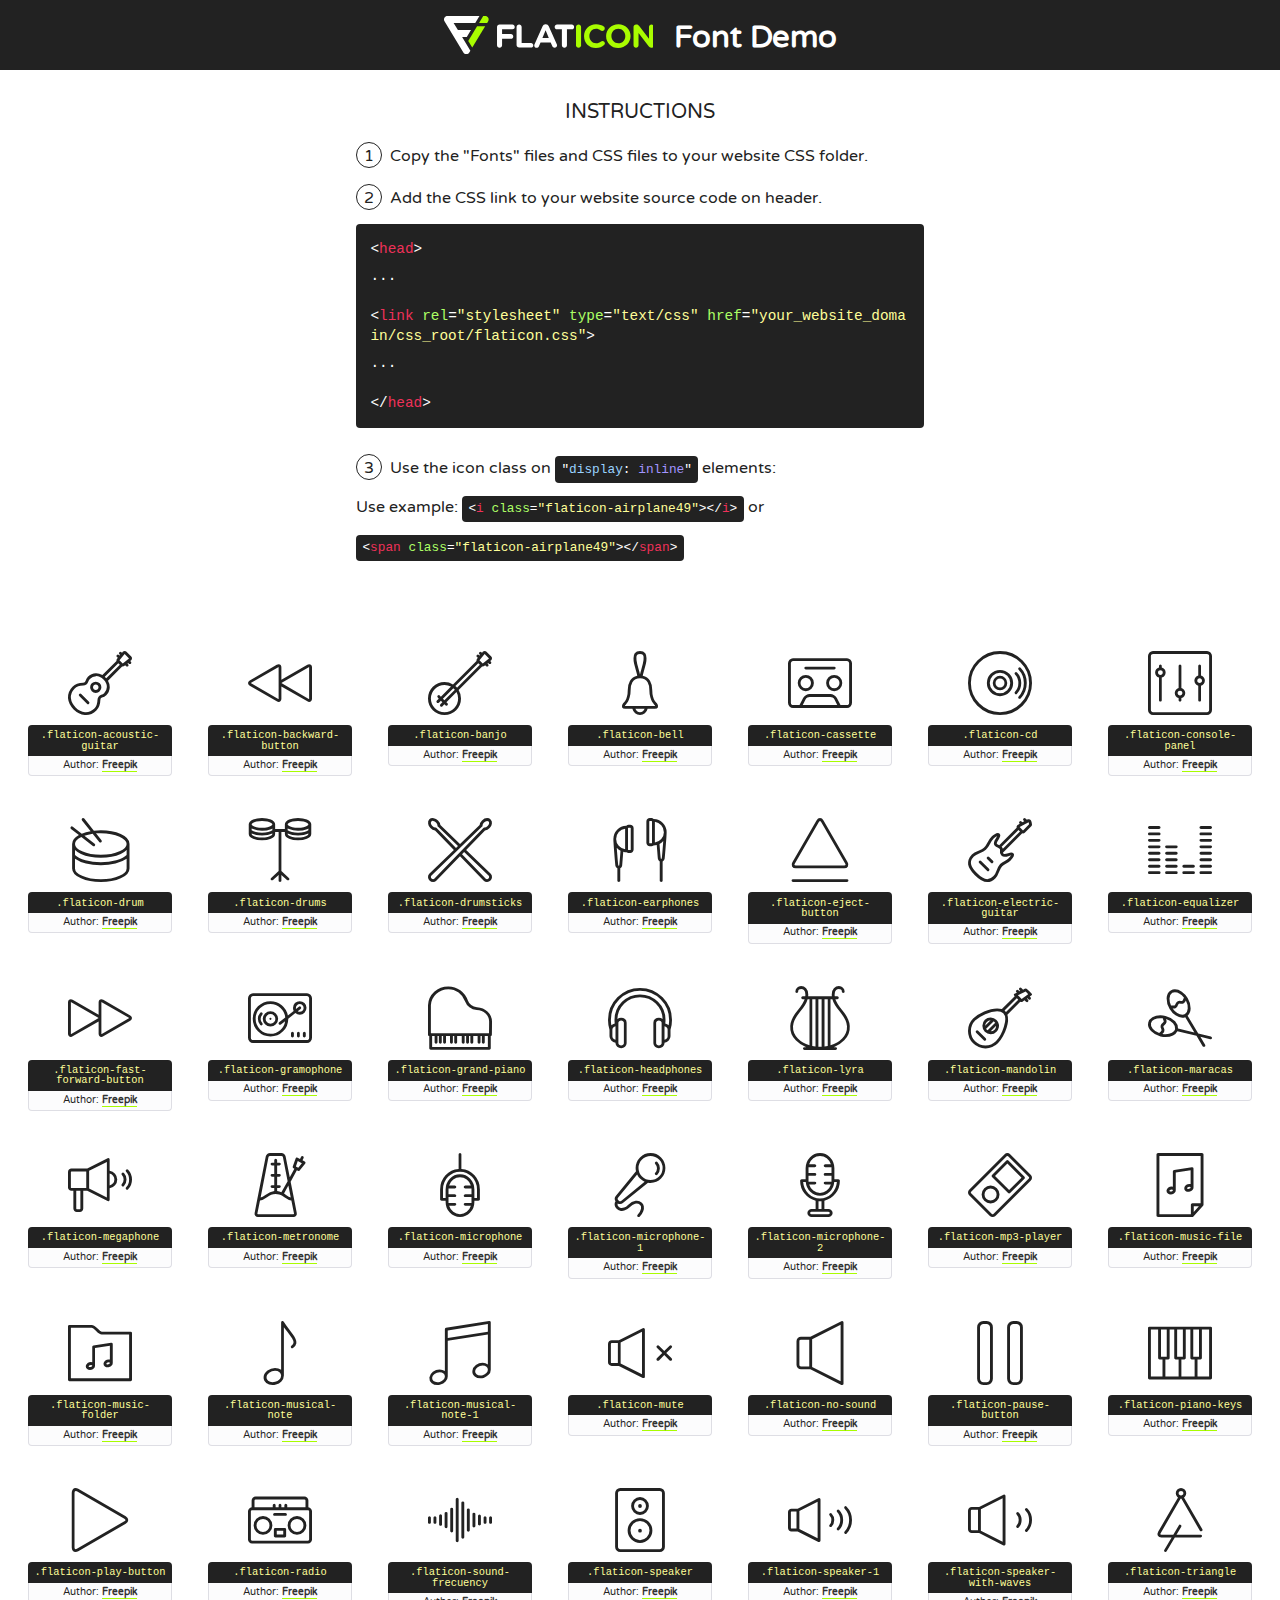
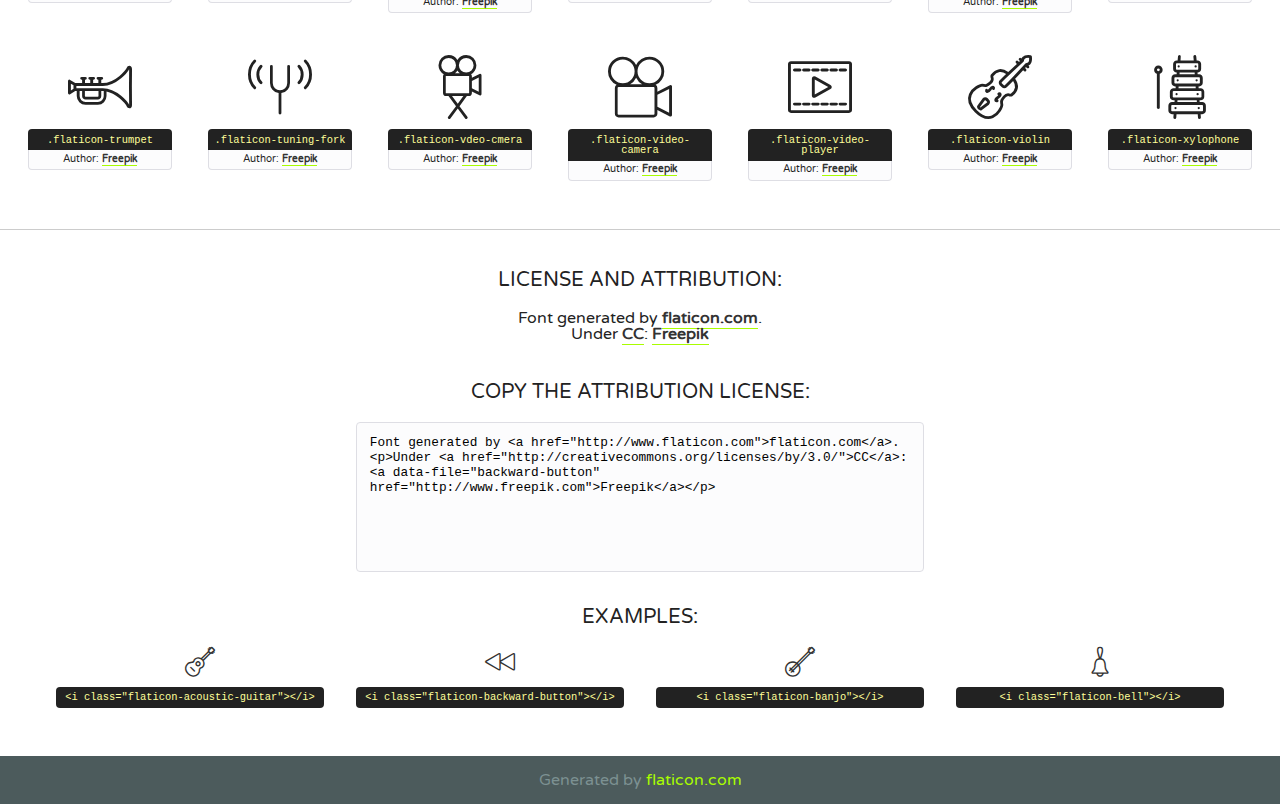
<file: engineer/icon-fonts/musician/flaticon.html>
<!DOCTYPE html>
<!--
  Flaticon icon font: Flaticon
  Creation date: 22/06/2016 15:28
-->
<html>
<!DOCTYPE html>
<html>

<head>
    <title>Flaticon WebFont</title>
    <link href="http://fonts.googleapis.com/css?family=Varela+Round" rel="stylesheet" type="text/css" />
    <link rel="stylesheet" type="text/css" href="flaticon.css">
    <meta charset="UTF-8">
    <style>
    html, body, div, span, applet, object, iframe,
    h1, h2, h3, h4, h5, h6, p, blockquote, pre,
    a, abbr, acronym, address, big, cite, code,
    del, dfn, em, img, ins, kbd, q, s, samp,
    small, strike, strong, sub, sup, tt, var,
    b, u, i, center,
    dl, dt, dd, ol, ul, li,
    fieldset, form, label, legend,
    table, caption, tbody, tfoot, thead, tr, th, td,
    article, aside, canvas, details, embed, 
    figure, figcaption, footer, header, hgroup, 
    menu, nav, output, ruby, section, summary,
    time, mark, audio, video {
        margin: 0;
        padding: 0;
        border: 0;
        font-size: 100%;
        font: inherit;
        vertical-align: baseline;
    }
    /* HTML5 display-role reset for older browsers */
    article, aside, details, figcaption, figure, 
    footer, header, hgroup, menu, nav, section {
        display: block;
    }
    body {
        line-height: 1;
    }
    ol, ul {
        list-style: none;
    }
    blockquote, q {
        quotes: none;
    }
    blockquote:before, blockquote:after,
    q:before, q:after {
        content: '';
        content: none;
    }
    table {
        border-collapse: collapse;
        border-spacing: 0;
    }
    body {
        font-family: 'Varela Round', Helvetica, Arial, sans-serif;
        font-size: 16px;
        color: #222;
    }
    a {
        color: #333;
        border-bottom: 1px solid #a9fd00;
        font-weight: bold;
        text-decoration: none;
    }
    * {
        -moz-box-sizing: border-box;
        -webkit-box-sizing: border-box;
        box-sizing: border-box;
        margin: 0;
        padding: 0;
    }
    [class^="flaticon-"]:before, [class*=" flaticon-"]:before, [class^="flaticon-"]:after, [class*=" flaticon-"]:after {
        font-family: Flaticon;
        font-size: 30px;
        font-style: normal;
        margin-left: 20px;
        color: #333;
    }
    .wrapper {
        max-width: 600px;
        margin: auto;
        padding: 0 1em;
    }
    .title {
        font-size: 1.25em;
        text-align: center;
        margin-bottom: 1em;
        text-transform: uppercase;
    }
    header {
        text-align: center;
        background-color: #222;
        color: #fff;
        padding: 1em;
    }
    header .logo {
        width: 210px;
        height: 38px;
        display: inline-block;
        vertical-align: middle;
        margin-right: 1em;
        border: none;
    }
    header strong {
        font-size: 1.95em;
        font-weight: bold;
        vertical-align: middle;
        margin-top: 5px;
        display: inline-block;
    }
    .demo {
        margin: 2em auto;
        line-height: 1.25em;
    }
    .demo ul li {
        margin-bottom: 1em;
    }
    .demo ul li .num {
        color: #222;
        border-radius: 20px;
        display: inline-block;
        width: 26px;
        padding: 3px;
        height: 26px;
        text-align: center;
        margin-right: 0.5em;
        border: 1px solid #222;
    }
    .demo ul li code {
        background-color: #222;
        border-radius: 4px;
        padding: 0.25em 0.5em;
        display: inline-block;
        color: #fff;
        font-family: Consolas,Monaco,Lucida Console,Liberation Mono,DejaVu Sans Mono,Bitstream Vera Sans Mono,Courier New, monospace;
        font-weight: lighter;
        margin-top: 1em;
        font-size: 0.8em;
        word-break: break-all;
    }
    .demo ul li code.big {
        padding: 1em;
        font-size: 0.9em;
    }
    .demo ul li code .red {
        color: #EF3159;
    }
    .demo ul li code .green {
        color: #ACFF65;
    }
    .demo ul li code .yellow {
        color: #FFFF99;
    }
    .demo ul li code .blue {
        color: #99D3FF;
    }
    .demo ul li code .purple {
        color: #A295FF;
    }
    .demo ul li code .dots {
        margin-top: 0.5em;
        display: block;
    }
    #glyphs {
        border-bottom: 1px solid #ccc;
        padding: 2em 0;
        text-align: center;
    }
    .glyph {
        display: inline-block;
        width: 9em;
        margin: 1em;
        text-align: center;
        vertical-align: top;
        background: #FFF;
    }
    .glyph .glyph-icon {
        padding: 10px;
        display: block;
        font-family:"Flaticon";
        font-size: 64px;
        line-height: 1;
    }
    .glyph .glyph-icon:before {
        font-size: 64px;
        color: #222;
        margin-left: 0;
    }
    .class-name {
        font-size: 0.65em;
        background-color: #222;
        color: #fff;
        border-radius: 4px 4px 0 0;
        padding: 0.5em;
        color: #FFFF99;
        font-family: Consolas,Monaco,Lucida Console,Liberation Mono,DejaVu Sans Mono,Bitstream Vera Sans Mono,Courier New, monospace;
    }
    .author-name {
        font-size: 0.6em;
        background-color: #fcfcfd;
        border: 1px solid #DEDEE4;
        border-top: 0;
        border-radius: 0 0 4px 4px;
        padding: 0.5em;
    }
    .class-name:last-child {
        font-size: 10px;
        color:#888;
    }
    .class-name:last-child a {
        font-size: 10px;
        color:#555;
    }
    .class-name:last-child a:hover {
        color:#a9fd00;
    }
    .glyph > input {
        display: block;
        width: 100px;
        margin: 5px auto;
        text-align: center;
        font-size: 12px;
        cursor: text;
    }
    .glyph > input.icon-input {
        font-family:"Flaticon";
        font-size: 16px;
        margin-bottom: 10px;
    }
    .attribution .title {
        margin-top: 2em;
    }
    .attribution textarea {
        background-color: #fcfcfd;
        padding: 1em;
        border: none;
        box-shadow: none;
        border: 1px solid #DEDEE4;
        border-radius: 4px;
        resize: none;
        width: 100%;
        height: 150px;
        font-size: 0.8em;
        font-family: Consolas,Monaco,Lucida Console,Liberation Mono,DejaVu Sans Mono,Bitstream Vera Sans Mono,Courier New, monospace;
        -webkit-appearance: none;
    }
    .iconsuse {
        margin: 2em auto;
        text-align: center;
        max-width: 1200px;
    }
    .iconsuse:after {
        content: '';
        display: table;
        clear: both;
    }
    .iconsuse .image {
        float: left;
        width: 25%;
        padding: 0 1em;
    }
    .iconsuse .image p {
        margin-bottom: 1em;
    }
    .iconsuse .image span {
        display: block;
        font-size: 0.65em;
        background-color: #222;
        color: #fff;
        border-radius: 4px;
        padding: 0.5em;
        color: #FFFF99;
        margin-top: 1em;
        font-family: Consolas,Monaco,Lucida Console,Liberation Mono,DejaVu Sans Mono,Bitstream Vera Sans Mono,Courier New, monospace;
    }
    #footer {
        text-align: center;
        background-color: #4C5B5C;
        color: #7c9192;
        padding: 1em;
    }
    #footer a {
        border: none;
        color: #a9fd00;
        font-weight: normal;
    }
    @media (max-width: 960px) {
        .iconsuse .image {
            width: 50%;
        }
    }
    @media (max-width: 560px) {
        .iconsuse .image {
            width: 100%;
        }
    }
    </style>
</head>

<body class="characters-off">

    <header>
        <a href="http://www.flaticon.com" target="_blank" class="logo">
            <svg version="1.1" xmlns="http://www.w3.org/2000/svg" xmlns:xlink="http://www.w3.org/1999/xlink" xmlns:a="http://ns.adobe.com/AdobeSVGViewerExtensions/3.0/" viewBox="0 0 560.875 102.036" enable-background="new 0 0 560.875 102.036" xml:space="preserve">
                <defs>
                </defs>
                <g>
                    <g class="letters">
                        <path fill="#ffffff" d="M141.596,29.675c0-3.777,2.985-6.767,6.764-6.767h34.438c3.426,0,6.15,2.728,6.15,6.15
                        c0,3.43-2.724,6.149-6.15,6.149h-27.674v13.091h23.719c3.429,0,6.151,2.724,6.151,6.15c0,3.43-2.723,6.149-6.151,6.149h-23.719
                        v17.574c0,3.773-2.986,6.761-6.764,6.761c-3.779,0-6.764-2.989-6.764-6.761V29.675z"></path>
                        <path fill="#ffffff" d="M193.844,29.149c0-3.781,2.985-6.767,6.764-6.767c3.776,0,6.763,2.985,6.763,6.767v42.957h25.039
                        c3.426,0,6.149,2.726,6.149,6.153c0,3.425-2.723,6.15-6.149,6.15h-31.802c-3.779,0-6.764-2.986-6.764-6.768V29.149z"></path>
                        <path fill="#ffffff" d="M241.891,75.71l21.438-48.407c1.492-3.341,4.215-5.357,7.906-5.357h0.792
                        c3.686,0,6.323,2.017,7.815,5.357l21.439,48.407c0.436,0.967,0.701,1.845,0.701,2.723c0,3.602-2.809,6.501-6.414,6.501
                        c-3.161,0-5.269-1.845-6.499-4.655l-4.132-9.661h-27.059l-4.301,10.102c-1.144,2.631-3.426,4.214-6.237,4.214
                        c-3.517,0-6.24-2.81-6.24-6.325C241.1,77.64,241.451,76.677,241.891,75.71z M279.932,58.666l-8.521-20.297l-8.526,20.297H279.932
                        z"></path>
                        <path fill="#ffffff" d="M314.864,35.387H301.86c-3.429,0-6.239-2.813-6.239-6.238c0-3.429,2.811-6.24,6.239-6.24h39.533
                        c3.426,0,6.237,2.811,6.237,6.24c0,3.425-2.811,6.238-6.237,6.238h-13.001v42.785c0,3.773-2.99,6.761-6.764,6.761
                        c-3.779,0-6.764-2.989-6.764-6.761V35.387z"></path>
                        <path fill="#A9FD00" d="M352.615,29.149c0-3.781,2.985-6.767,6.767-6.767c3.774,0,6.761,2.985,6.761,6.767v49.024
                        c0,3.773-2.987,6.761-6.761,6.761c-3.781,0-6.767-2.989-6.767-6.761V29.149z"></path>
                        <path fill="#A9FD00" d="M374.132,53.836v-0.179c0-17.481,13.178-31.801,32.065-31.801c9.22,0,15.459,2.458,20.557,6.238
                        c1.402,1.054,2.637,2.985,2.637,5.357c0,3.692-2.985,6.59-6.681,6.59c-1.845,0-3.071-0.702-4.044-1.319
                        c-3.776-2.813-7.729-4.393-12.562-4.393c-10.364,0-17.831,8.611-17.831,19.154v0.173c0,10.542,7.291,19.329,17.831,19.329
                        c5.715,0,9.492-1.756,13.359-4.834c1.049-0.874,2.458-1.491,4.039-1.491c3.429,0,6.325,2.813,6.325,6.236
                        c0,2.106-1.056,3.78-2.282,4.834c-5.539,4.834-12.036,7.733-21.878,7.733C387.572,85.464,374.132,71.493,374.132,53.836z"></path>
                        <path fill="#A9FD00" d="M433.009,53.836v-0.179c0-17.481,13.79-31.801,32.766-31.801c18.981,0,32.592,14.143,32.592,31.628v0.173
                        c0,17.483-13.785,31.807-32.769,31.807C446.625,85.464,433.009,71.32,433.009,53.836z M484.224,53.836v-0.179
                        c0-10.539-7.725-19.326-18.626-19.326c-10.893,0-18.449,8.611-18.449,19.154v0.173c0,10.542,7.73,19.329,18.626,19.329
                        C476.676,72.986,484.224,64.378,484.224,53.836z"></path>
                        <path fill="#A9FD00" d="M506.233,29.321c0-3.774,2.99-6.763,6.767-6.763h1.401c3.252,0,5.183,1.583,7.029,3.953l26.093,34.265
                        V29.059c0-3.692,2.99-6.677,6.681-6.677c3.683,0,6.671,2.985,6.671,6.677v48.934c0,3.78-2.987,6.765-6.764,6.765h-0.436
                        c-3.257,0-5.188-1.581-7.034-3.953l-27.056-35.492v32.944c0,3.687-2.985,6.676-6.678,6.676c-3.683,0-6.673-2.989-6.673-6.676
                        V29.321z"></path>
                    </g>
                    <g class="insignia">
                        <path fill="#ffffff" d="M48.372,56.137h12.517l11.156-18.537H37.186L25.688,18.539h57.825L94.668,0H9.271
                        C5.925,0,2.842,1.801,1.198,4.716c-1.644,2.907-1.593,6.482,0.134,9.343l50.38,83.501c1.678,2.781,4.689,4.476,7.938,4.476
                        c3.246,0,6.257-1.695,7.935-4.476l2.898-4.804L48.372,56.137z"></path>
                        <g class="i">
                            <path fill="#A9FD00" d="M93.575,18.539h0.031v0.004l21.652,0.004l2.705-4.488c1.727-2.861,1.778-6.436,0.133-9.343
                            C116.454,1.801,113.371,0,110.026,0h-5.294L93.575,18.539z"></path>
                            <polygon fill="#A9FD00" points="88.291,27.356 64.725,66.486 75.519,84.404 109.942,27.356"></polygon>
                        </g>
                    </g>
                </g>
            </svg>
        </a>
        <strong>Font Demo</strong>
    </header>


    <section class="demo wrapper">

        <p class="title">Instructions</p>

        <ul>
            <li>
                <span class="num">1</span>Copy the "Fonts" files and CSS files to your website CSS folder.
            </li>
            <li>
                <span class="num">2</span>Add the CSS link to your website source code on header.
                <code class="big">
                    &lt;<span class="red">head</span>&gt;
                    <br/><span class="dots">...</span>
                    <br/>&lt;<span class="red">link</span> <span class="green">rel</span>=<span class="yellow">"stylesheet"</span> <span class="green">type</span>=<span class="yellow">"text/css"</span> <span class="green">href</span>=<span class="yellow">"your_website_domain/css_root/flaticon.css"</span>&gt;
                    <br/><span class="dots">...</span>
                    <br/>&lt;/<span class="red">head</span>&gt;
                </code>
            </li>

            <li>
                <p>
                    <span class="num">3</span>Use the icon class on <code>"<span class="blue">display</span>:<span class="purple"> inline</span>"</code> elements:
                    <br />
                    Use example: <code>&lt;<span class="red">i</span> <span class="green">class</span>=<span class="yellow">&quot;flaticon-airplane49&quot;</span>&gt;&lt;/<span class="red">i</span>&gt;</code> or <code>&lt;<span class="red">span</span> <span class="green">class</span>=<span class="yellow">&quot;flaticon-airplane49&quot;</span>&gt;&lt;/<span class="red">span</span>&gt;</code>
            </li>
        </ul>

    </section>




   <section id="glyphs">          
    
      
        <div class="glyph"><div class="glyph-icon flaticon-acoustic-guitar"></div>
            <div class="class-name">.flaticon-acoustic-guitar</div>
            <div class="author-name">Author: <a data-file="acoustic-guitar" href="http://www.freepik.com">Freepik</a> </div> 
        </div>        
        
        <div class="glyph"><div class="glyph-icon flaticon-backward-button"></div>
            <div class="class-name">.flaticon-backward-button</div>
            <div class="author-name">Author: <a data-file="backward-button" href="http://www.freepik.com">Freepik</a> </div> 
        </div>        
        
        <div class="glyph"><div class="glyph-icon flaticon-banjo"></div>
            <div class="class-name">.flaticon-banjo</div>
            <div class="author-name">Author: <a data-file="banjo" href="http://www.freepik.com">Freepik</a> </div> 
        </div>        
        
        <div class="glyph"><div class="glyph-icon flaticon-bell"></div>
            <div class="class-name">.flaticon-bell</div>
            <div class="author-name">Author: <a data-file="bell" href="http://www.freepik.com">Freepik</a> </div> 
        </div>        
        
        <div class="glyph"><div class="glyph-icon flaticon-cassette"></div>
            <div class="class-name">.flaticon-cassette</div>
            <div class="author-name">Author: <a data-file="cassette" href="http://www.freepik.com">Freepik</a> </div> 
        </div>        
        
        <div class="glyph"><div class="glyph-icon flaticon-cd"></div>
            <div class="class-name">.flaticon-cd</div>
            <div class="author-name">Author: <a data-file="cd" href="http://www.freepik.com">Freepik</a> </div> 
        </div>        
        
        <div class="glyph"><div class="glyph-icon flaticon-console-panel"></div>
            <div class="class-name">.flaticon-console-panel</div>
            <div class="author-name">Author: <a data-file="console-panel" href="http://www.freepik.com">Freepik</a> </div> 
        </div>        
        
        <div class="glyph"><div class="glyph-icon flaticon-drum"></div>
            <div class="class-name">.flaticon-drum</div>
            <div class="author-name">Author: <a data-file="drum" href="http://www.freepik.com">Freepik</a> </div> 
        </div>        
        
        <div class="glyph"><div class="glyph-icon flaticon-drums"></div>
            <div class="class-name">.flaticon-drums</div>
            <div class="author-name">Author: <a data-file="drums" href="http://www.freepik.com">Freepik</a> </div> 
        </div>        
        
        <div class="glyph"><div class="glyph-icon flaticon-drumsticks"></div>
            <div class="class-name">.flaticon-drumsticks</div>
            <div class="author-name">Author: <a data-file="drumsticks" href="http://www.freepik.com">Freepik</a> </div> 
        </div>        
        
        <div class="glyph"><div class="glyph-icon flaticon-earphones"></div>
            <div class="class-name">.flaticon-earphones</div>
            <div class="author-name">Author: <a data-file="earphones" href="http://www.freepik.com">Freepik</a> </div> 
        </div>        
        
        <div class="glyph"><div class="glyph-icon flaticon-eject-button"></div>
            <div class="class-name">.flaticon-eject-button</div>
            <div class="author-name">Author: <a data-file="eject-button" href="http://www.freepik.com">Freepik</a> </div> 
        </div>        
        
        <div class="glyph"><div class="glyph-icon flaticon-electric-guitar"></div>
            <div class="class-name">.flaticon-electric-guitar</div>
            <div class="author-name">Author: <a data-file="electric-guitar" href="http://www.freepik.com">Freepik</a> </div> 
        </div>        
        
        <div class="glyph"><div class="glyph-icon flaticon-equalizer"></div>
            <div class="class-name">.flaticon-equalizer</div>
            <div class="author-name">Author: <a data-file="equalizer" href="http://www.freepik.com">Freepik</a> </div> 
        </div>        
        
        <div class="glyph"><div class="glyph-icon flaticon-fast-forward-button"></div>
            <div class="class-name">.flaticon-fast-forward-button</div>
            <div class="author-name">Author: <a data-file="fast-forward-button" href="http://www.freepik.com">Freepik</a> </div> 
        </div>        
        
        <div class="glyph"><div class="glyph-icon flaticon-gramophone"></div>
            <div class="class-name">.flaticon-gramophone</div>
            <div class="author-name">Author: <a data-file="gramophone" href="http://www.freepik.com">Freepik</a> </div> 
        </div>        
        
        <div class="glyph"><div class="glyph-icon flaticon-grand-piano"></div>
            <div class="class-name">.flaticon-grand-piano</div>
            <div class="author-name">Author: <a data-file="grand-piano" href="http://www.freepik.com">Freepik</a> </div> 
        </div>        
        
        <div class="glyph"><div class="glyph-icon flaticon-headphones"></div>
            <div class="class-name">.flaticon-headphones</div>
            <div class="author-name">Author: <a data-file="headphones" href="http://www.freepik.com">Freepik</a> </div> 
        </div>        
        
        <div class="glyph"><div class="glyph-icon flaticon-lyra"></div>
            <div class="class-name">.flaticon-lyra</div>
            <div class="author-name">Author: <a data-file="lyra" href="http://www.freepik.com">Freepik</a> </div> 
        </div>        
        
        <div class="glyph"><div class="glyph-icon flaticon-mandolin"></div>
            <div class="class-name">.flaticon-mandolin</div>
            <div class="author-name">Author: <a data-file="mandolin" href="http://www.freepik.com">Freepik</a> </div> 
        </div>        
        
        <div class="glyph"><div class="glyph-icon flaticon-maracas"></div>
            <div class="class-name">.flaticon-maracas</div>
            <div class="author-name">Author: <a data-file="maracas" href="http://www.freepik.com">Freepik</a> </div> 
        </div>        
        
        <div class="glyph"><div class="glyph-icon flaticon-megaphone"></div>
            <div class="class-name">.flaticon-megaphone</div>
            <div class="author-name">Author: <a data-file="megaphone" href="http://www.freepik.com">Freepik</a> </div> 
        </div>        
        
        <div class="glyph"><div class="glyph-icon flaticon-metronome"></div>
            <div class="class-name">.flaticon-metronome</div>
            <div class="author-name">Author: <a data-file="metronome" href="http://www.freepik.com">Freepik</a> </div> 
        </div>        
        
        <div class="glyph"><div class="glyph-icon flaticon-microphone"></div>
            <div class="class-name">.flaticon-microphone</div>
            <div class="author-name">Author: <a data-file="microphone" href="http://www.freepik.com">Freepik</a> </div> 
        </div>        
        
        <div class="glyph"><div class="glyph-icon flaticon-microphone-1"></div>
            <div class="class-name">.flaticon-microphone-1</div>
            <div class="author-name">Author: <a data-file="microphone-1" href="http://www.freepik.com">Freepik</a> </div> 
        </div>        
        
        <div class="glyph"><div class="glyph-icon flaticon-microphone-2"></div>
            <div class="class-name">.flaticon-microphone-2</div>
            <div class="author-name">Author: <a data-file="microphone-2" href="http://www.freepik.com">Freepik</a> </div> 
        </div>        
        
        <div class="glyph"><div class="glyph-icon flaticon-mp3-player"></div>
            <div class="class-name">.flaticon-mp3-player</div>
            <div class="author-name">Author: <a data-file="mp3-player" href="http://www.freepik.com">Freepik</a> </div> 
        </div>        
        
        <div class="glyph"><div class="glyph-icon flaticon-music-file"></div>
            <div class="class-name">.flaticon-music-file</div>
            <div class="author-name">Author: <a data-file="music-file" href="http://www.freepik.com">Freepik</a> </div> 
        </div>        
        
        <div class="glyph"><div class="glyph-icon flaticon-music-folder"></div>
            <div class="class-name">.flaticon-music-folder</div>
            <div class="author-name">Author: <a data-file="music-folder" href="http://www.freepik.com">Freepik</a> </div> 
        </div>        
        
        <div class="glyph"><div class="glyph-icon flaticon-musical-note"></div>
            <div class="class-name">.flaticon-musical-note</div>
            <div class="author-name">Author: <a data-file="musical-note" href="http://www.freepik.com">Freepik</a> </div> 
        </div>        
        
        <div class="glyph"><div class="glyph-icon flaticon-musical-note-1"></div>
            <div class="class-name">.flaticon-musical-note-1</div>
            <div class="author-name">Author: <a data-file="musical-note-1" href="http://www.freepik.com">Freepik</a> </div> 
        </div>        
        
        <div class="glyph"><div class="glyph-icon flaticon-mute"></div>
            <div class="class-name">.flaticon-mute</div>
            <div class="author-name">Author: <a data-file="mute" href="http://www.freepik.com">Freepik</a> </div> 
        </div>        
        
        <div class="glyph"><div class="glyph-icon flaticon-no-sound"></div>
            <div class="class-name">.flaticon-no-sound</div>
            <div class="author-name">Author: <a data-file="no-sound" href="http://www.freepik.com">Freepik</a> </div> 
        </div>        
        
        <div class="glyph"><div class="glyph-icon flaticon-pause-button"></div>
            <div class="class-name">.flaticon-pause-button</div>
            <div class="author-name">Author: <a data-file="pause-button" href="http://www.freepik.com">Freepik</a> </div> 
        </div>        
        
        <div class="glyph"><div class="glyph-icon flaticon-piano-keys"></div>
            <div class="class-name">.flaticon-piano-keys</div>
            <div class="author-name">Author: <a data-file="piano-keys" href="http://www.freepik.com">Freepik</a> </div> 
        </div>        
        
        <div class="glyph"><div class="glyph-icon flaticon-play-button"></div>
            <div class="class-name">.flaticon-play-button</div>
            <div class="author-name">Author: <a data-file="play-button" href="http://www.freepik.com">Freepik</a> </div> 
        </div>        
        
        <div class="glyph"><div class="glyph-icon flaticon-radio"></div>
            <div class="class-name">.flaticon-radio</div>
            <div class="author-name">Author: <a data-file="radio" href="http://www.freepik.com">Freepik</a> </div> 
        </div>        
        
        <div class="glyph"><div class="glyph-icon flaticon-sound-frecuency"></div>
            <div class="class-name">.flaticon-sound-frecuency</div>
            <div class="author-name">Author: <a data-file="sound-frecuency" href="http://www.freepik.com">Freepik</a> </div> 
        </div>        
        
        <div class="glyph"><div class="glyph-icon flaticon-speaker"></div>
            <div class="class-name">.flaticon-speaker</div>
            <div class="author-name">Author: <a data-file="speaker" href="http://www.freepik.com">Freepik</a> </div> 
        </div>        
        
        <div class="glyph"><div class="glyph-icon flaticon-speaker-1"></div>
            <div class="class-name">.flaticon-speaker-1</div>
            <div class="author-name">Author: <a data-file="speaker-1" href="http://www.freepik.com">Freepik</a> </div> 
        </div>        
        
        <div class="glyph"><div class="glyph-icon flaticon-speaker-with-waves"></div>
            <div class="class-name">.flaticon-speaker-with-waves</div>
            <div class="author-name">Author: <a data-file="speaker-with-waves" href="http://www.freepik.com">Freepik</a> </div> 
        </div>        
        
        <div class="glyph"><div class="glyph-icon flaticon-triangle"></div>
            <div class="class-name">.flaticon-triangle</div>
            <div class="author-name">Author: <a data-file="triangle" href="http://www.freepik.com">Freepik</a> </div> 
        </div>        
        
        <div class="glyph"><div class="glyph-icon flaticon-trumpet"></div>
            <div class="class-name">.flaticon-trumpet</div>
            <div class="author-name">Author: <a data-file="trumpet" href="http://www.freepik.com">Freepik</a> </div> 
        </div>        
        
        <div class="glyph"><div class="glyph-icon flaticon-tuning-fork"></div>
            <div class="class-name">.flaticon-tuning-fork</div>
            <div class="author-name">Author: <a data-file="tuning-fork" href="http://www.freepik.com">Freepik</a> </div> 
        </div>        
        
        <div class="glyph"><div class="glyph-icon flaticon-vdeo-cmera"></div>
            <div class="class-name">.flaticon-vdeo-cmera</div>
            <div class="author-name">Author: <a data-file="vdeo-cmera" href="http://www.freepik.com">Freepik</a> </div> 
        </div>        
        
        <div class="glyph"><div class="glyph-icon flaticon-video-camera"></div>
            <div class="class-name">.flaticon-video-camera</div>
            <div class="author-name">Author: <a data-file="video-camera" href="http://www.freepik.com">Freepik</a> </div> 
        </div>        
        
        <div class="glyph"><div class="glyph-icon flaticon-video-player"></div>
            <div class="class-name">.flaticon-video-player</div>
            <div class="author-name">Author: <a data-file="video-player" href="http://www.freepik.com">Freepik</a> </div> 
        </div>        
        
        <div class="glyph"><div class="glyph-icon flaticon-violin"></div>
            <div class="class-name">.flaticon-violin</div>
            <div class="author-name">Author: <a data-file="violin" href="http://www.freepik.com">Freepik</a> </div> 
        </div>        
        
        <div class="glyph"><div class="glyph-icon flaticon-xylophone"></div>
            <div class="class-name">.flaticon-xylophone</div>
            <div class="author-name">Author: <a data-file="xylophone" href="http://www.freepik.com">Freepik</a> </div> 
        </div>        
        

    </section>



    <section class="attribution wrapper"   style="text-align:center;">

      <div class="title">License and attribution:</div><div class="attrDiv">Font generated by <a href="http://www.flaticon.com">flaticon.com</a>. <div><p>Under <a href="http://creativecommons.org/licenses/by/3.0/">CC</a>: <a data-file="backward-button" href="http://www.freepik.com">Freepik</a></p>  </div>
      </div>
      <div class="title">Copy the Attribution License:</div>

    <textarea onclick="this.focus();this.select();">Font generated by &lt;a href=&quot;http://www.flaticon.com&quot;&gt;flaticon.com&lt;/a&gt;. <p>Under <a href="http://creativecommons.org/licenses/by/3.0/">CC</a>: <a data-file="backward-button" href="http://www.freepik.com">Freepik</a></p>  
     </textarea>

    </section>

    <section class="iconsuse">

          <div class="title">Examples:</div>            
             
            <div class="image">
                <p>
                    <i class="glyph-icon flaticon-acoustic-guitar"></i> 
                    <span>&lt;i class=&quot;flaticon-acoustic-guitar&quot;&gt;&lt;/i&gt;</span>
                </p>
            </div>
            
            <div class="image">
                <p>
                    <i class="glyph-icon flaticon-backward-button"></i> 
                    <span>&lt;i class=&quot;flaticon-backward-button&quot;&gt;&lt;/i&gt;</span>
                </p>
            </div>
            
            <div class="image">
                <p>
                    <i class="glyph-icon flaticon-banjo"></i> 
                    <span>&lt;i class=&quot;flaticon-banjo&quot;&gt;&lt;/i&gt;</span>
                </p>
            </div>
            
            <div class="image">
                <p>
                    <i class="glyph-icon flaticon-bell"></i> 
                    <span>&lt;i class=&quot;flaticon-bell&quot;&gt;&lt;/i&gt;</span>
                </p>
            </div>
                       
        </div>
                            
    </section>

<div id="footer">
    <div>Generated by <a href="http://www.flaticon.com">flaticon.com</a>
    </div>
</div>



</body>
</html>
</file>
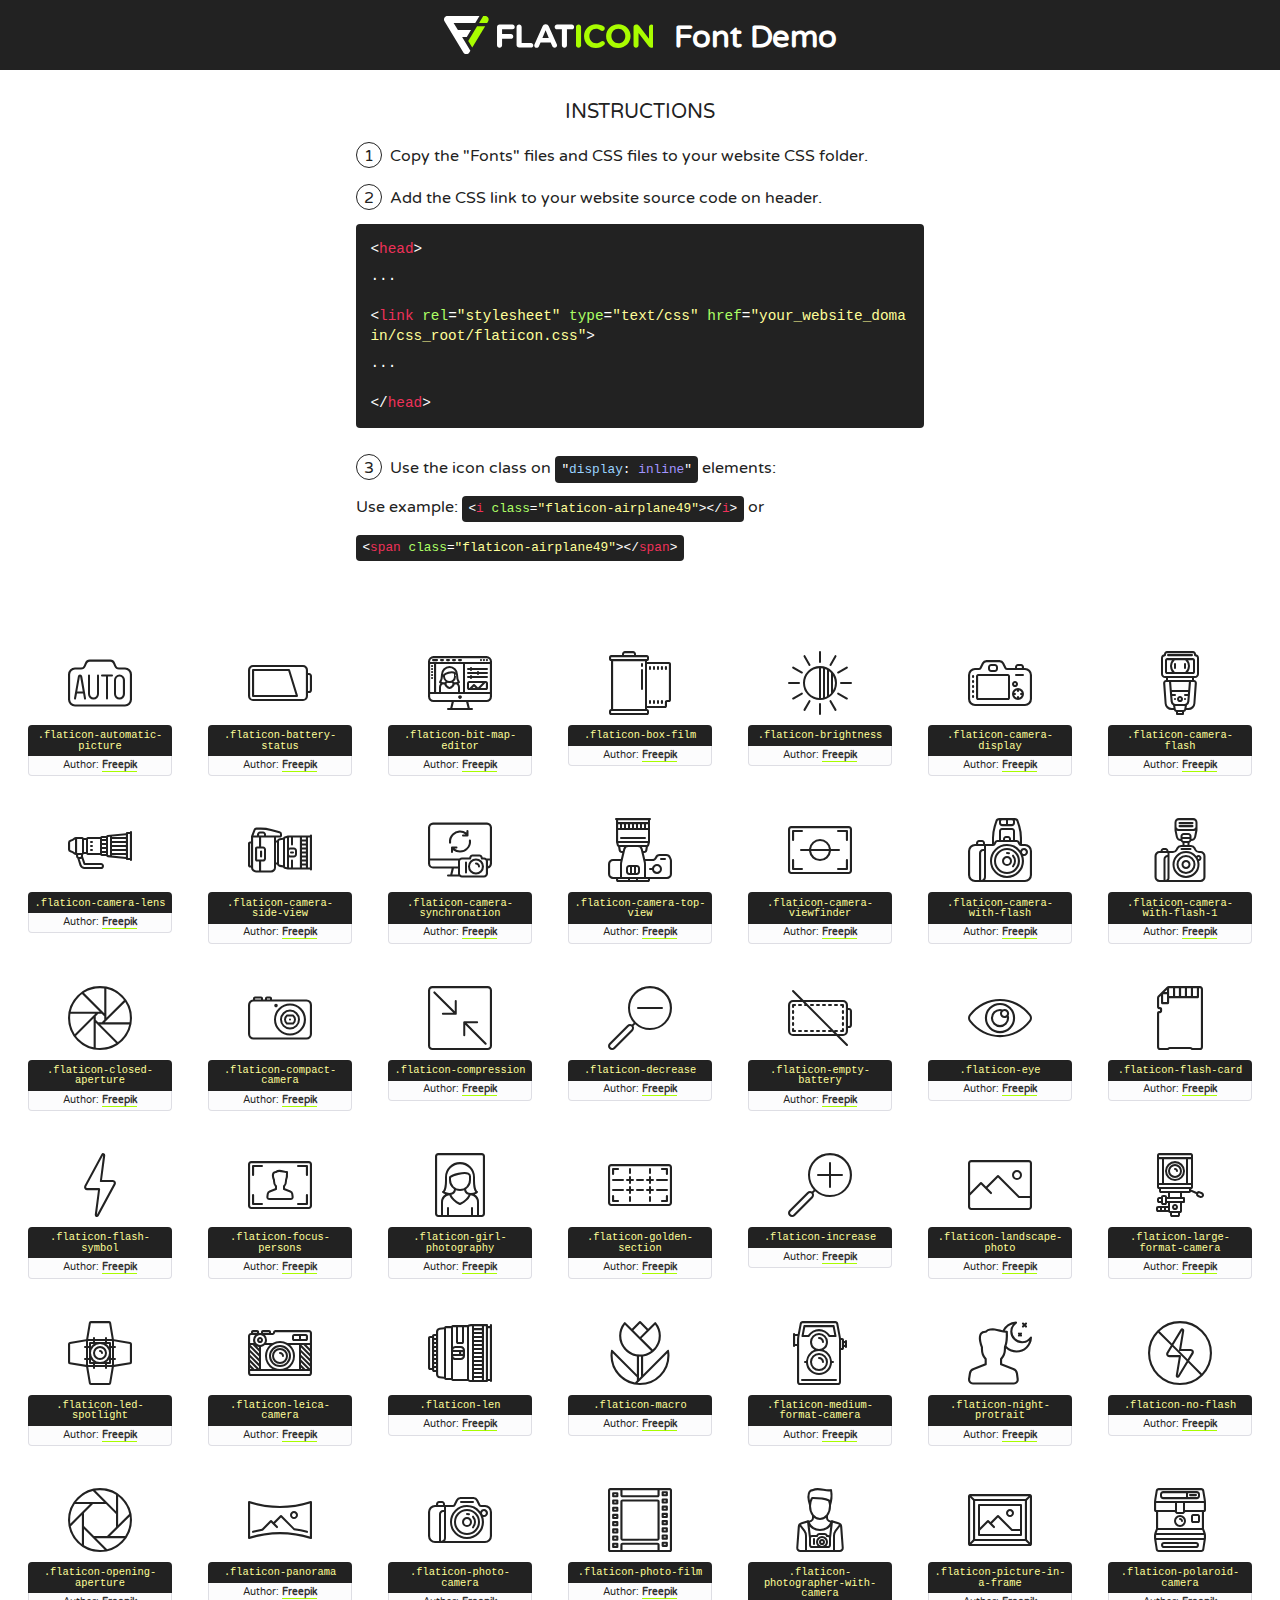
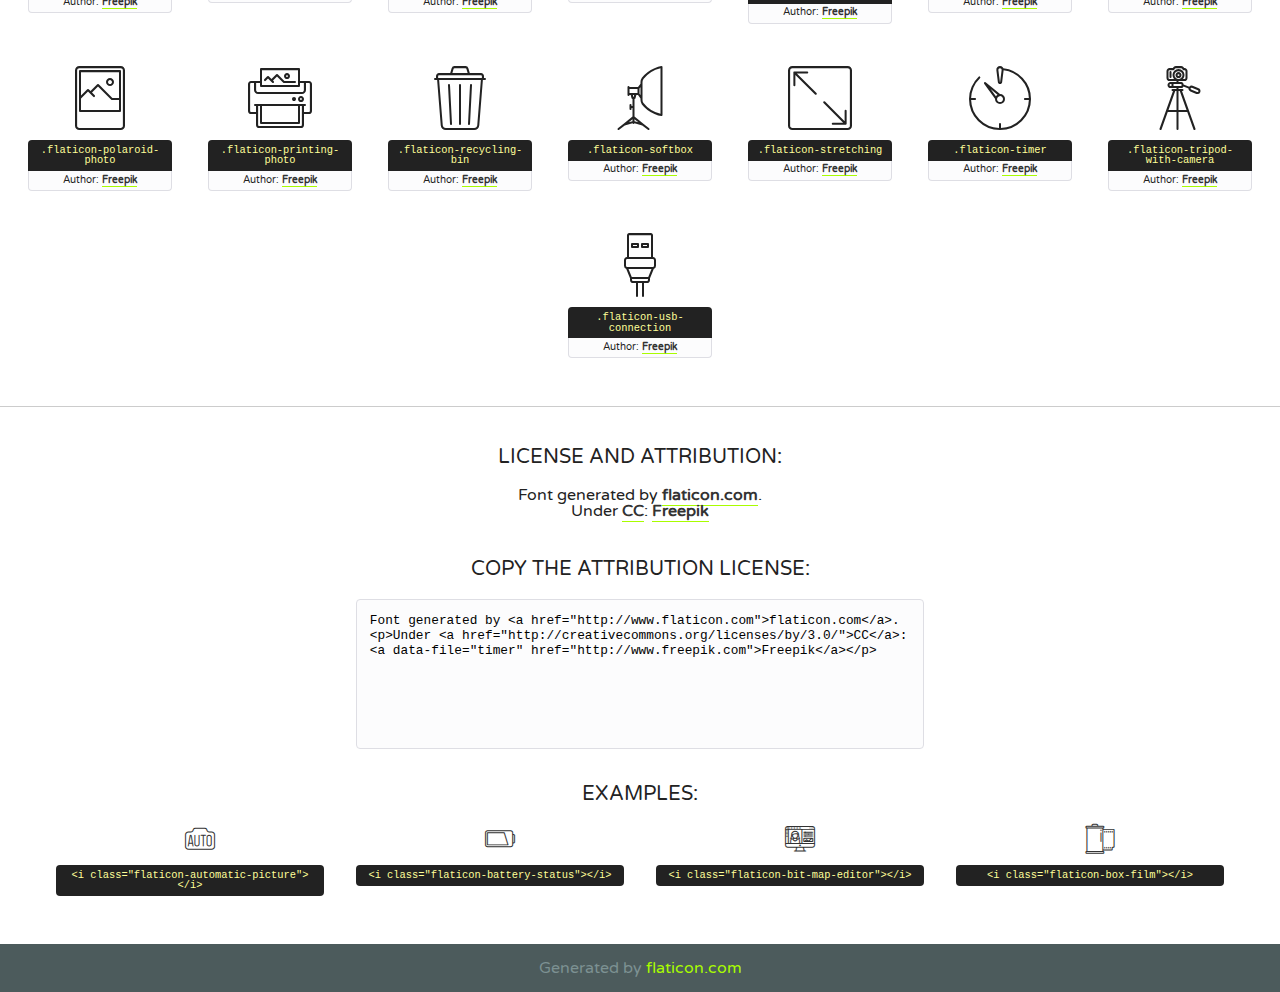
<file: engineer/icon-fonts/photography/flaticon.html>
<!DOCTYPE html>
<!--
  Flaticon icon font: Flaticon
  Creation date: 22/06/2016 15:28
-->
<html>
<!DOCTYPE html>
<html>

<head>
    <title>Flaticon WebFont</title>
    <link href="http://fonts.googleapis.com/css?family=Varela+Round" rel="stylesheet" type="text/css" />
    <link rel="stylesheet" type="text/css" href="flaticon.css">
    <meta charset="UTF-8">
    <style>
    html, body, div, span, applet, object, iframe,
    h1, h2, h3, h4, h5, h6, p, blockquote, pre,
    a, abbr, acronym, address, big, cite, code,
    del, dfn, em, img, ins, kbd, q, s, samp,
    small, strike, strong, sub, sup, tt, var,
    b, u, i, center,
    dl, dt, dd, ol, ul, li,
    fieldset, form, label, legend,
    table, caption, tbody, tfoot, thead, tr, th, td,
    article, aside, canvas, details, embed, 
    figure, figcaption, footer, header, hgroup, 
    menu, nav, output, ruby, section, summary,
    time, mark, audio, video {
        margin: 0;
        padding: 0;
        border: 0;
        font-size: 100%;
        font: inherit;
        vertical-align: baseline;
    }
    /* HTML5 display-role reset for older browsers */
    article, aside, details, figcaption, figure, 
    footer, header, hgroup, menu, nav, section {
        display: block;
    }
    body {
        line-height: 1;
    }
    ol, ul {
        list-style: none;
    }
    blockquote, q {
        quotes: none;
    }
    blockquote:before, blockquote:after,
    q:before, q:after {
        content: '';
        content: none;
    }
    table {
        border-collapse: collapse;
        border-spacing: 0;
    }
    body {
        font-family: 'Varela Round', Helvetica, Arial, sans-serif;
        font-size: 16px;
        color: #222;
    }
    a {
        color: #333;
        border-bottom: 1px solid #a9fd00;
        font-weight: bold;
        text-decoration: none;
    }
    * {
        -moz-box-sizing: border-box;
        -webkit-box-sizing: border-box;
        box-sizing: border-box;
        margin: 0;
        padding: 0;
    }
    [class^="flaticon-"]:before, [class*=" flaticon-"]:before, [class^="flaticon-"]:after, [class*=" flaticon-"]:after {
        font-family: Flaticon;
        font-size: 30px;
        font-style: normal;
        margin-left: 20px;
        color: #333;
    }
    .wrapper {
        max-width: 600px;
        margin: auto;
        padding: 0 1em;
    }
    .title {
        font-size: 1.25em;
        text-align: center;
        margin-bottom: 1em;
        text-transform: uppercase;
    }
    header {
        text-align: center;
        background-color: #222;
        color: #fff;
        padding: 1em;
    }
    header .logo {
        width: 210px;
        height: 38px;
        display: inline-block;
        vertical-align: middle;
        margin-right: 1em;
        border: none;
    }
    header strong {
        font-size: 1.95em;
        font-weight: bold;
        vertical-align: middle;
        margin-top: 5px;
        display: inline-block;
    }
    .demo {
        margin: 2em auto;
        line-height: 1.25em;
    }
    .demo ul li {
        margin-bottom: 1em;
    }
    .demo ul li .num {
        color: #222;
        border-radius: 20px;
        display: inline-block;
        width: 26px;
        padding: 3px;
        height: 26px;
        text-align: center;
        margin-right: 0.5em;
        border: 1px solid #222;
    }
    .demo ul li code {
        background-color: #222;
        border-radius: 4px;
        padding: 0.25em 0.5em;
        display: inline-block;
        color: #fff;
        font-family: Consolas,Monaco,Lucida Console,Liberation Mono,DejaVu Sans Mono,Bitstream Vera Sans Mono,Courier New, monospace;
        font-weight: lighter;
        margin-top: 1em;
        font-size: 0.8em;
        word-break: break-all;
    }
    .demo ul li code.big {
        padding: 1em;
        font-size: 0.9em;
    }
    .demo ul li code .red {
        color: #EF3159;
    }
    .demo ul li code .green {
        color: #ACFF65;
    }
    .demo ul li code .yellow {
        color: #FFFF99;
    }
    .demo ul li code .blue {
        color: #99D3FF;
    }
    .demo ul li code .purple {
        color: #A295FF;
    }
    .demo ul li code .dots {
        margin-top: 0.5em;
        display: block;
    }
    #glyphs {
        border-bottom: 1px solid #ccc;
        padding: 2em 0;
        text-align: center;
    }
    .glyph {
        display: inline-block;
        width: 9em;
        margin: 1em;
        text-align: center;
        vertical-align: top;
        background: #FFF;
    }
    .glyph .glyph-icon {
        padding: 10px;
        display: block;
        font-family:"Flaticon";
        font-size: 64px;
        line-height: 1;
    }
    .glyph .glyph-icon:before {
        font-size: 64px;
        color: #222;
        margin-left: 0;
    }
    .class-name {
        font-size: 0.65em;
        background-color: #222;
        color: #fff;
        border-radius: 4px 4px 0 0;
        padding: 0.5em;
        color: #FFFF99;
        font-family: Consolas,Monaco,Lucida Console,Liberation Mono,DejaVu Sans Mono,Bitstream Vera Sans Mono,Courier New, monospace;
    }
    .author-name {
        font-size: 0.6em;
        background-color: #fcfcfd;
        border: 1px solid #DEDEE4;
        border-top: 0;
        border-radius: 0 0 4px 4px;
        padding: 0.5em;
    }
    .class-name:last-child {
        font-size: 10px;
        color:#888;
    }
    .class-name:last-child a {
        font-size: 10px;
        color:#555;
    }
    .class-name:last-child a:hover {
        color:#a9fd00;
    }
    .glyph > input {
        display: block;
        width: 100px;
        margin: 5px auto;
        text-align: center;
        font-size: 12px;
        cursor: text;
    }
    .glyph > input.icon-input {
        font-family:"Flaticon";
        font-size: 16px;
        margin-bottom: 10px;
    }
    .attribution .title {
        margin-top: 2em;
    }
    .attribution textarea {
        background-color: #fcfcfd;
        padding: 1em;
        border: none;
        box-shadow: none;
        border: 1px solid #DEDEE4;
        border-radius: 4px;
        resize: none;
        width: 100%;
        height: 150px;
        font-size: 0.8em;
        font-family: Consolas,Monaco,Lucida Console,Liberation Mono,DejaVu Sans Mono,Bitstream Vera Sans Mono,Courier New, monospace;
        -webkit-appearance: none;
    }
    .iconsuse {
        margin: 2em auto;
        text-align: center;
        max-width: 1200px;
    }
    .iconsuse:after {
        content: '';
        display: table;
        clear: both;
    }
    .iconsuse .image {
        float: left;
        width: 25%;
        padding: 0 1em;
    }
    .iconsuse .image p {
        margin-bottom: 1em;
    }
    .iconsuse .image span {
        display: block;
        font-size: 0.65em;
        background-color: #222;
        color: #fff;
        border-radius: 4px;
        padding: 0.5em;
        color: #FFFF99;
        margin-top: 1em;
        font-family: Consolas,Monaco,Lucida Console,Liberation Mono,DejaVu Sans Mono,Bitstream Vera Sans Mono,Courier New, monospace;
    }
    #footer {
        text-align: center;
        background-color: #4C5B5C;
        color: #7c9192;
        padding: 1em;
    }
    #footer a {
        border: none;
        color: #a9fd00;
        font-weight: normal;
    }
    @media (max-width: 960px) {
        .iconsuse .image {
            width: 50%;
        }
    }
    @media (max-width: 560px) {
        .iconsuse .image {
            width: 100%;
        }
    }
    </style>
</head>

<body class="characters-off">

    <header>
        <a href="http://www.flaticon.com" target="_blank" class="logo">
            <svg version="1.1" xmlns="http://www.w3.org/2000/svg" xmlns:xlink="http://www.w3.org/1999/xlink" xmlns:a="http://ns.adobe.com/AdobeSVGViewerExtensions/3.0/" viewBox="0 0 560.875 102.036" enable-background="new 0 0 560.875 102.036" xml:space="preserve">
                <defs>
                </defs>
                <g>
                    <g class="letters">
                        <path fill="#ffffff" d="M141.596,29.675c0-3.777,2.985-6.767,6.764-6.767h34.438c3.426,0,6.15,2.728,6.15,6.15
                        c0,3.43-2.724,6.149-6.15,6.149h-27.674v13.091h23.719c3.429,0,6.151,2.724,6.151,6.15c0,3.43-2.723,6.149-6.151,6.149h-23.719
                        v17.574c0,3.773-2.986,6.761-6.764,6.761c-3.779,0-6.764-2.989-6.764-6.761V29.675z"></path>
                        <path fill="#ffffff" d="M193.844,29.149c0-3.781,2.985-6.767,6.764-6.767c3.776,0,6.763,2.985,6.763,6.767v42.957h25.039
                        c3.426,0,6.149,2.726,6.149,6.153c0,3.425-2.723,6.15-6.149,6.15h-31.802c-3.779,0-6.764-2.986-6.764-6.768V29.149z"></path>
                        <path fill="#ffffff" d="M241.891,75.71l21.438-48.407c1.492-3.341,4.215-5.357,7.906-5.357h0.792
                        c3.686,0,6.323,2.017,7.815,5.357l21.439,48.407c0.436,0.967,0.701,1.845,0.701,2.723c0,3.602-2.809,6.501-6.414,6.501
                        c-3.161,0-5.269-1.845-6.499-4.655l-4.132-9.661h-27.059l-4.301,10.102c-1.144,2.631-3.426,4.214-6.237,4.214
                        c-3.517,0-6.24-2.81-6.24-6.325C241.1,77.64,241.451,76.677,241.891,75.71z M279.932,58.666l-8.521-20.297l-8.526,20.297H279.932
                        z"></path>
                        <path fill="#ffffff" d="M314.864,35.387H301.86c-3.429,0-6.239-2.813-6.239-6.238c0-3.429,2.811-6.24,6.239-6.24h39.533
                        c3.426,0,6.237,2.811,6.237,6.24c0,3.425-2.811,6.238-6.237,6.238h-13.001v42.785c0,3.773-2.99,6.761-6.764,6.761
                        c-3.779,0-6.764-2.989-6.764-6.761V35.387z"></path>
                        <path fill="#A9FD00" d="M352.615,29.149c0-3.781,2.985-6.767,6.767-6.767c3.774,0,6.761,2.985,6.761,6.767v49.024
                        c0,3.773-2.987,6.761-6.761,6.761c-3.781,0-6.767-2.989-6.767-6.761V29.149z"></path>
                        <path fill="#A9FD00" d="M374.132,53.836v-0.179c0-17.481,13.178-31.801,32.065-31.801c9.22,0,15.459,2.458,20.557,6.238
                        c1.402,1.054,2.637,2.985,2.637,5.357c0,3.692-2.985,6.59-6.681,6.59c-1.845,0-3.071-0.702-4.044-1.319
                        c-3.776-2.813-7.729-4.393-12.562-4.393c-10.364,0-17.831,8.611-17.831,19.154v0.173c0,10.542,7.291,19.329,17.831,19.329
                        c5.715,0,9.492-1.756,13.359-4.834c1.049-0.874,2.458-1.491,4.039-1.491c3.429,0,6.325,2.813,6.325,6.236
                        c0,2.106-1.056,3.78-2.282,4.834c-5.539,4.834-12.036,7.733-21.878,7.733C387.572,85.464,374.132,71.493,374.132,53.836z"></path>
                        <path fill="#A9FD00" d="M433.009,53.836v-0.179c0-17.481,13.79-31.801,32.766-31.801c18.981,0,32.592,14.143,32.592,31.628v0.173
                        c0,17.483-13.785,31.807-32.769,31.807C446.625,85.464,433.009,71.32,433.009,53.836z M484.224,53.836v-0.179
                        c0-10.539-7.725-19.326-18.626-19.326c-10.893,0-18.449,8.611-18.449,19.154v0.173c0,10.542,7.73,19.329,18.626,19.329
                        C476.676,72.986,484.224,64.378,484.224,53.836z"></path>
                        <path fill="#A9FD00" d="M506.233,29.321c0-3.774,2.99-6.763,6.767-6.763h1.401c3.252,0,5.183,1.583,7.029,3.953l26.093,34.265
                        V29.059c0-3.692,2.99-6.677,6.681-6.677c3.683,0,6.671,2.985,6.671,6.677v48.934c0,3.78-2.987,6.765-6.764,6.765h-0.436
                        c-3.257,0-5.188-1.581-7.034-3.953l-27.056-35.492v32.944c0,3.687-2.985,6.676-6.678,6.676c-3.683,0-6.673-2.989-6.673-6.676
                        V29.321z"></path>
                    </g>
                    <g class="insignia">
                        <path fill="#ffffff" d="M48.372,56.137h12.517l11.156-18.537H37.186L25.688,18.539h57.825L94.668,0H9.271
                        C5.925,0,2.842,1.801,1.198,4.716c-1.644,2.907-1.593,6.482,0.134,9.343l50.38,83.501c1.678,2.781,4.689,4.476,7.938,4.476
                        c3.246,0,6.257-1.695,7.935-4.476l2.898-4.804L48.372,56.137z"></path>
                        <g class="i">
                            <path fill="#A9FD00" d="M93.575,18.539h0.031v0.004l21.652,0.004l2.705-4.488c1.727-2.861,1.778-6.436,0.133-9.343
                            C116.454,1.801,113.371,0,110.026,0h-5.294L93.575,18.539z"></path>
                            <polygon fill="#A9FD00" points="88.291,27.356 64.725,66.486 75.519,84.404 109.942,27.356"></polygon>
                        </g>
                    </g>
                </g>
            </svg>
        </a>
        <strong>Font Demo</strong>
    </header>


    <section class="demo wrapper">

        <p class="title">Instructions</p>

        <ul>
            <li>
                <span class="num">1</span>Copy the "Fonts" files and CSS files to your website CSS folder.
            </li>
            <li>
                <span class="num">2</span>Add the CSS link to your website source code on header.
                <code class="big">
                    &lt;<span class="red">head</span>&gt;
                    <br/><span class="dots">...</span>
                    <br/>&lt;<span class="red">link</span> <span class="green">rel</span>=<span class="yellow">"stylesheet"</span> <span class="green">type</span>=<span class="yellow">"text/css"</span> <span class="green">href</span>=<span class="yellow">"your_website_domain/css_root/flaticon.css"</span>&gt;
                    <br/><span class="dots">...</span>
                    <br/>&lt;/<span class="red">head</span>&gt;
                </code>
            </li>

            <li>
                <p>
                    <span class="num">3</span>Use the icon class on <code>"<span class="blue">display</span>:<span class="purple"> inline</span>"</code> elements:
                    <br />
                    Use example: <code>&lt;<span class="red">i</span> <span class="green">class</span>=<span class="yellow">&quot;flaticon-airplane49&quot;</span>&gt;&lt;/<span class="red">i</span>&gt;</code> or <code>&lt;<span class="red">span</span> <span class="green">class</span>=<span class="yellow">&quot;flaticon-airplane49&quot;</span>&gt;&lt;/<span class="red">span</span>&gt;</code>
            </li>
        </ul>

    </section>




   <section id="glyphs">          
    
      
        <div class="glyph"><div class="glyph-icon flaticon-automatic-picture"></div>
            <div class="class-name">.flaticon-automatic-picture</div>
            <div class="author-name">Author: <a data-file="automatic-picture" href="http://www.freepik.com">Freepik</a> </div> 
        </div>        
        
        <div class="glyph"><div class="glyph-icon flaticon-battery-status"></div>
            <div class="class-name">.flaticon-battery-status</div>
            <div class="author-name">Author: <a data-file="battery-status" href="http://www.freepik.com">Freepik</a> </div> 
        </div>        
        
        <div class="glyph"><div class="glyph-icon flaticon-bit-map-editor"></div>
            <div class="class-name">.flaticon-bit-map-editor</div>
            <div class="author-name">Author: <a data-file="bit-map-editor" href="http://www.freepik.com">Freepik</a> </div> 
        </div>        
        
        <div class="glyph"><div class="glyph-icon flaticon-box-film"></div>
            <div class="class-name">.flaticon-box-film</div>
            <div class="author-name">Author: <a data-file="box-film" href="http://www.freepik.com">Freepik</a> </div> 
        </div>        
        
        <div class="glyph"><div class="glyph-icon flaticon-brightness"></div>
            <div class="class-name">.flaticon-brightness</div>
            <div class="author-name">Author: <a data-file="brightness" href="http://www.freepik.com">Freepik</a> </div> 
        </div>        
        
        <div class="glyph"><div class="glyph-icon flaticon-camera-display"></div>
            <div class="class-name">.flaticon-camera-display</div>
            <div class="author-name">Author: <a data-file="camera-display" href="http://www.freepik.com">Freepik</a> </div> 
        </div>        
        
        <div class="glyph"><div class="glyph-icon flaticon-camera-flash"></div>
            <div class="class-name">.flaticon-camera-flash</div>
            <div class="author-name">Author: <a data-file="camera-flash" href="http://www.freepik.com">Freepik</a> </div> 
        </div>        
        
        <div class="glyph"><div class="glyph-icon flaticon-camera-lens"></div>
            <div class="class-name">.flaticon-camera-lens</div>
            <div class="author-name">Author: <a data-file="camera-lens" href="http://www.freepik.com">Freepik</a> </div> 
        </div>        
        
        <div class="glyph"><div class="glyph-icon flaticon-camera-side-view"></div>
            <div class="class-name">.flaticon-camera-side-view</div>
            <div class="author-name">Author: <a data-file="camera-side-view" href="http://www.freepik.com">Freepik</a> </div> 
        </div>        
        
        <div class="glyph"><div class="glyph-icon flaticon-camera-synchronation"></div>
            <div class="class-name">.flaticon-camera-synchronation</div>
            <div class="author-name">Author: <a data-file="camera-synchronation" href="http://www.freepik.com">Freepik</a> </div> 
        </div>        
        
        <div class="glyph"><div class="glyph-icon flaticon-camera-top-view"></div>
            <div class="class-name">.flaticon-camera-top-view</div>
            <div class="author-name">Author: <a data-file="camera-top-view" href="http://www.freepik.com">Freepik</a> </div> 
        </div>        
        
        <div class="glyph"><div class="glyph-icon flaticon-camera-viewfinder"></div>
            <div class="class-name">.flaticon-camera-viewfinder</div>
            <div class="author-name">Author: <a data-file="camera-viewfinder" href="http://www.freepik.com">Freepik</a> </div> 
        </div>        
        
        <div class="glyph"><div class="glyph-icon flaticon-camera-with-flash"></div>
            <div class="class-name">.flaticon-camera-with-flash</div>
            <div class="author-name">Author: <a data-file="camera-with-flash" href="http://www.freepik.com">Freepik</a> </div> 
        </div>        
        
        <div class="glyph"><div class="glyph-icon flaticon-camera-with-flash-1"></div>
            <div class="class-name">.flaticon-camera-with-flash-1</div>
            <div class="author-name">Author: <a data-file="camera-with-flash-1" href="http://www.freepik.com">Freepik</a> </div> 
        </div>        
        
        <div class="glyph"><div class="glyph-icon flaticon-closed-aperture"></div>
            <div class="class-name">.flaticon-closed-aperture</div>
            <div class="author-name">Author: <a data-file="closed-aperture" href="http://www.freepik.com">Freepik</a> </div> 
        </div>        
        
        <div class="glyph"><div class="glyph-icon flaticon-compact-camera"></div>
            <div class="class-name">.flaticon-compact-camera</div>
            <div class="author-name">Author: <a data-file="compact-camera" href="http://www.freepik.com">Freepik</a> </div> 
        </div>        
        
        <div class="glyph"><div class="glyph-icon flaticon-compression"></div>
            <div class="class-name">.flaticon-compression</div>
            <div class="author-name">Author: <a data-file="compression" href="http://www.freepik.com">Freepik</a> </div> 
        </div>        
        
        <div class="glyph"><div class="glyph-icon flaticon-decrease"></div>
            <div class="class-name">.flaticon-decrease</div>
            <div class="author-name">Author: <a data-file="decrease" href="http://www.freepik.com">Freepik</a> </div> 
        </div>        
        
        <div class="glyph"><div class="glyph-icon flaticon-empty-battery"></div>
            <div class="class-name">.flaticon-empty-battery</div>
            <div class="author-name">Author: <a data-file="empty-battery" href="http://www.freepik.com">Freepik</a> </div> 
        </div>        
        
        <div class="glyph"><div class="glyph-icon flaticon-eye"></div>
            <div class="class-name">.flaticon-eye</div>
            <div class="author-name">Author: <a data-file="eye" href="http://www.freepik.com">Freepik</a> </div> 
        </div>        
        
        <div class="glyph"><div class="glyph-icon flaticon-flash-card"></div>
            <div class="class-name">.flaticon-flash-card</div>
            <div class="author-name">Author: <a data-file="flash-card" href="http://www.freepik.com">Freepik</a> </div> 
        </div>        
        
        <div class="glyph"><div class="glyph-icon flaticon-flash-symbol"></div>
            <div class="class-name">.flaticon-flash-symbol</div>
            <div class="author-name">Author: <a data-file="flash-symbol" href="http://www.freepik.com">Freepik</a> </div> 
        </div>        
        
        <div class="glyph"><div class="glyph-icon flaticon-focus-persons"></div>
            <div class="class-name">.flaticon-focus-persons</div>
            <div class="author-name">Author: <a data-file="focus-persons" href="http://www.freepik.com">Freepik</a> </div> 
        </div>        
        
        <div class="glyph"><div class="glyph-icon flaticon-girl-photography"></div>
            <div class="class-name">.flaticon-girl-photography</div>
            <div class="author-name">Author: <a data-file="girl-photography" href="http://www.freepik.com">Freepik</a> </div> 
        </div>        
        
        <div class="glyph"><div class="glyph-icon flaticon-golden-section"></div>
            <div class="class-name">.flaticon-golden-section</div>
            <div class="author-name">Author: <a data-file="golden-section" href="http://www.freepik.com">Freepik</a> </div> 
        </div>        
        
        <div class="glyph"><div class="glyph-icon flaticon-increase"></div>
            <div class="class-name">.flaticon-increase</div>
            <div class="author-name">Author: <a data-file="increase" href="http://www.freepik.com">Freepik</a> </div> 
        </div>        
        
        <div class="glyph"><div class="glyph-icon flaticon-landscape-photo"></div>
            <div class="class-name">.flaticon-landscape-photo</div>
            <div class="author-name">Author: <a data-file="landscape-photo" href="http://www.freepik.com">Freepik</a> </div> 
        </div>        
        
        <div class="glyph"><div class="glyph-icon flaticon-large-format-camera"></div>
            <div class="class-name">.flaticon-large-format-camera</div>
            <div class="author-name">Author: <a data-file="large-format-camera" href="http://www.freepik.com">Freepik</a> </div> 
        </div>        
        
        <div class="glyph"><div class="glyph-icon flaticon-led-spotlight"></div>
            <div class="class-name">.flaticon-led-spotlight</div>
            <div class="author-name">Author: <a data-file="led-spotlight" href="http://www.freepik.com">Freepik</a> </div> 
        </div>        
        
        <div class="glyph"><div class="glyph-icon flaticon-leica-camera"></div>
            <div class="class-name">.flaticon-leica-camera</div>
            <div class="author-name">Author: <a data-file="leica-camera" href="http://www.freepik.com">Freepik</a> </div> 
        </div>        
        
        <div class="glyph"><div class="glyph-icon flaticon-len"></div>
            <div class="class-name">.flaticon-len</div>
            <div class="author-name">Author: <a data-file="len" href="http://www.freepik.com">Freepik</a> </div> 
        </div>        
        
        <div class="glyph"><div class="glyph-icon flaticon-macro"></div>
            <div class="class-name">.flaticon-macro</div>
            <div class="author-name">Author: <a data-file="macro" href="http://www.freepik.com">Freepik</a> </div> 
        </div>        
        
        <div class="glyph"><div class="glyph-icon flaticon-medium-format-camera"></div>
            <div class="class-name">.flaticon-medium-format-camera</div>
            <div class="author-name">Author: <a data-file="medium-format-camera" href="http://www.freepik.com">Freepik</a> </div> 
        </div>        
        
        <div class="glyph"><div class="glyph-icon flaticon-night-protrait"></div>
            <div class="class-name">.flaticon-night-protrait</div>
            <div class="author-name">Author: <a data-file="night-protrait" href="http://www.freepik.com">Freepik</a> </div> 
        </div>        
        
        <div class="glyph"><div class="glyph-icon flaticon-no-flash"></div>
            <div class="class-name">.flaticon-no-flash</div>
            <div class="author-name">Author: <a data-file="no-flash" href="http://www.freepik.com">Freepik</a> </div> 
        </div>        
        
        <div class="glyph"><div class="glyph-icon flaticon-opening-aperture"></div>
            <div class="class-name">.flaticon-opening-aperture</div>
            <div class="author-name">Author: <a data-file="opening-aperture" href="http://www.freepik.com">Freepik</a> </div> 
        </div>        
        
        <div class="glyph"><div class="glyph-icon flaticon-panorama"></div>
            <div class="class-name">.flaticon-panorama</div>
            <div class="author-name">Author: <a data-file="panorama" href="http://www.freepik.com">Freepik</a> </div> 
        </div>        
        
        <div class="glyph"><div class="glyph-icon flaticon-photo-camera"></div>
            <div class="class-name">.flaticon-photo-camera</div>
            <div class="author-name">Author: <a data-file="photo-camera" href="http://www.freepik.com">Freepik</a> </div> 
        </div>        
        
        <div class="glyph"><div class="glyph-icon flaticon-photo-film"></div>
            <div class="class-name">.flaticon-photo-film</div>
            <div class="author-name">Author: <a data-file="photo-film" href="http://www.freepik.com">Freepik</a> </div> 
        </div>        
        
        <div class="glyph"><div class="glyph-icon flaticon-photographer-with-camera"></div>
            <div class="class-name">.flaticon-photographer-with-camera</div>
            <div class="author-name">Author: <a data-file="photographer-with-camera" href="http://www.freepik.com">Freepik</a> </div> 
        </div>        
        
        <div class="glyph"><div class="glyph-icon flaticon-picture-in-a-frame"></div>
            <div class="class-name">.flaticon-picture-in-a-frame</div>
            <div class="author-name">Author: <a data-file="picture-in-a-frame" href="http://www.freepik.com">Freepik</a> </div> 
        </div>        
        
        <div class="glyph"><div class="glyph-icon flaticon-polaroid-camera"></div>
            <div class="class-name">.flaticon-polaroid-camera</div>
            <div class="author-name">Author: <a data-file="polaroid-camera" href="http://www.freepik.com">Freepik</a> </div> 
        </div>        
        
        <div class="glyph"><div class="glyph-icon flaticon-polaroid-photo"></div>
            <div class="class-name">.flaticon-polaroid-photo</div>
            <div class="author-name">Author: <a data-file="polaroid-photo" href="http://www.freepik.com">Freepik</a> </div> 
        </div>        
        
        <div class="glyph"><div class="glyph-icon flaticon-printing-photo"></div>
            <div class="class-name">.flaticon-printing-photo</div>
            <div class="author-name">Author: <a data-file="printing-photo" href="http://www.freepik.com">Freepik</a> </div> 
        </div>        
        
        <div class="glyph"><div class="glyph-icon flaticon-recycling-bin"></div>
            <div class="class-name">.flaticon-recycling-bin</div>
            <div class="author-name">Author: <a data-file="recycling-bin" href="http://www.freepik.com">Freepik</a> </div> 
        </div>        
        
        <div class="glyph"><div class="glyph-icon flaticon-softbox"></div>
            <div class="class-name">.flaticon-softbox</div>
            <div class="author-name">Author: <a data-file="softbox" href="http://www.freepik.com">Freepik</a> </div> 
        </div>        
        
        <div class="glyph"><div class="glyph-icon flaticon-stretching"></div>
            <div class="class-name">.flaticon-stretching</div>
            <div class="author-name">Author: <a data-file="stretching" href="http://www.freepik.com">Freepik</a> </div> 
        </div>        
        
        <div class="glyph"><div class="glyph-icon flaticon-timer"></div>
            <div class="class-name">.flaticon-timer</div>
            <div class="author-name">Author: <a data-file="timer" href="http://www.freepik.com">Freepik</a> </div> 
        </div>        
        
        <div class="glyph"><div class="glyph-icon flaticon-tripod-with-camera"></div>
            <div class="class-name">.flaticon-tripod-with-camera</div>
            <div class="author-name">Author: <a data-file="tripod-with-camera" href="http://www.freepik.com">Freepik</a> </div> 
        </div>        
        
        <div class="glyph"><div class="glyph-icon flaticon-usb-connection"></div>
            <div class="class-name">.flaticon-usb-connection</div>
            <div class="author-name">Author: <a data-file="usb-connection" href="http://www.freepik.com">Freepik</a> </div> 
        </div>        
        

    </section>



    <section class="attribution wrapper"   style="text-align:center;">

      <div class="title">License and attribution:</div><div class="attrDiv">Font generated by <a href="http://www.flaticon.com">flaticon.com</a>. <div><p>Under <a href="http://creativecommons.org/licenses/by/3.0/">CC</a>: <a data-file="timer" href="http://www.freepik.com">Freepik</a></p>  </div>
      </div>
      <div class="title">Copy the Attribution License:</div>

    <textarea onclick="this.focus();this.select();">Font generated by &lt;a href=&quot;http://www.flaticon.com&quot;&gt;flaticon.com&lt;/a&gt;. <p>Under <a href="http://creativecommons.org/licenses/by/3.0/">CC</a>: <a data-file="timer" href="http://www.freepik.com">Freepik</a></p>  
     </textarea>

    </section>

    <section class="iconsuse">

          <div class="title">Examples:</div>            
             
            <div class="image">
                <p>
                    <i class="glyph-icon flaticon-automatic-picture"></i> 
                    <span>&lt;i class=&quot;flaticon-automatic-picture&quot;&gt;&lt;/i&gt;</span>
                </p>
            </div>
            
            <div class="image">
                <p>
                    <i class="glyph-icon flaticon-battery-status"></i> 
                    <span>&lt;i class=&quot;flaticon-battery-status&quot;&gt;&lt;/i&gt;</span>
                </p>
            </div>
            
            <div class="image">
                <p>
                    <i class="glyph-icon flaticon-bit-map-editor"></i> 
                    <span>&lt;i class=&quot;flaticon-bit-map-editor&quot;&gt;&lt;/i&gt;</span>
                </p>
            </div>
            
            <div class="image">
                <p>
                    <i class="glyph-icon flaticon-box-film"></i> 
                    <span>&lt;i class=&quot;flaticon-box-film&quot;&gt;&lt;/i&gt;</span>
                </p>
            </div>
                       
        </div>
                            
    </section>

<div id="footer">
    <div>Generated by <a href="http://www.flaticon.com">flaticon.com</a>
    </div>
</div>



</body>
</html>
</file>
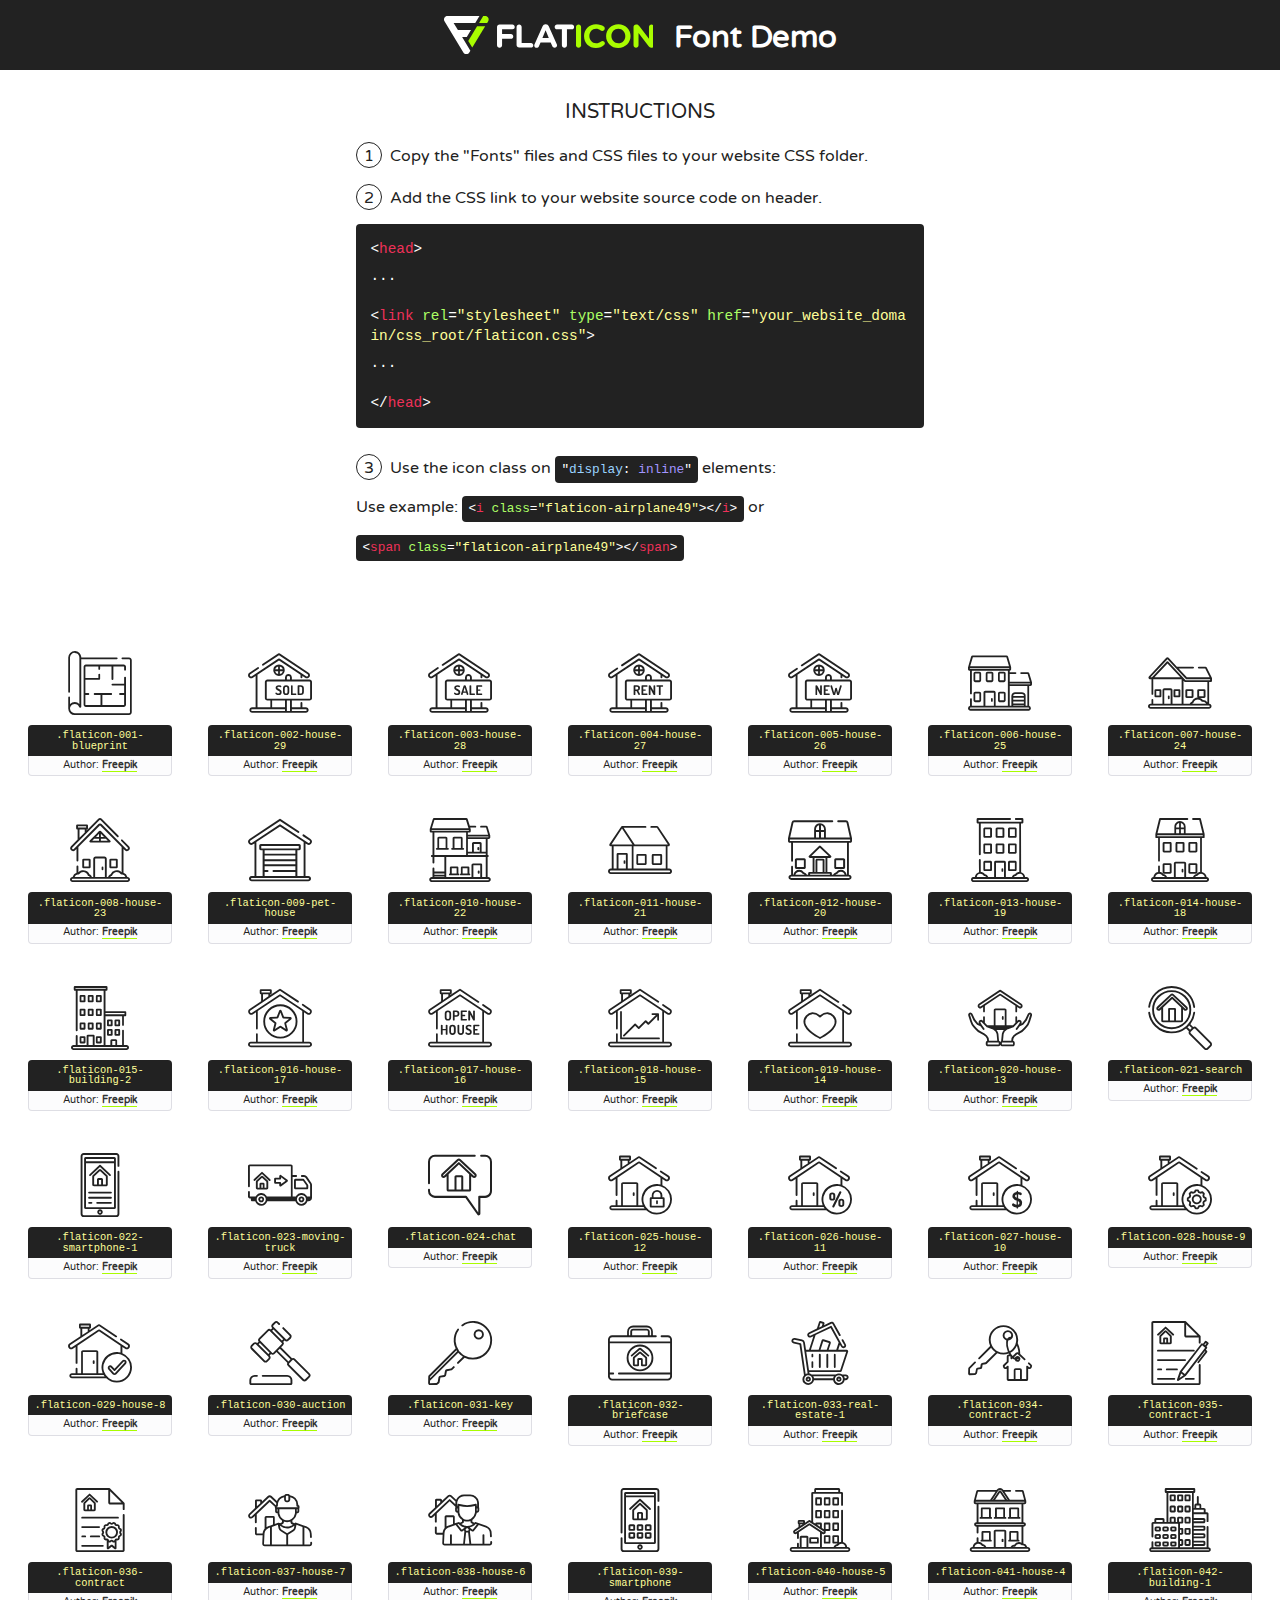
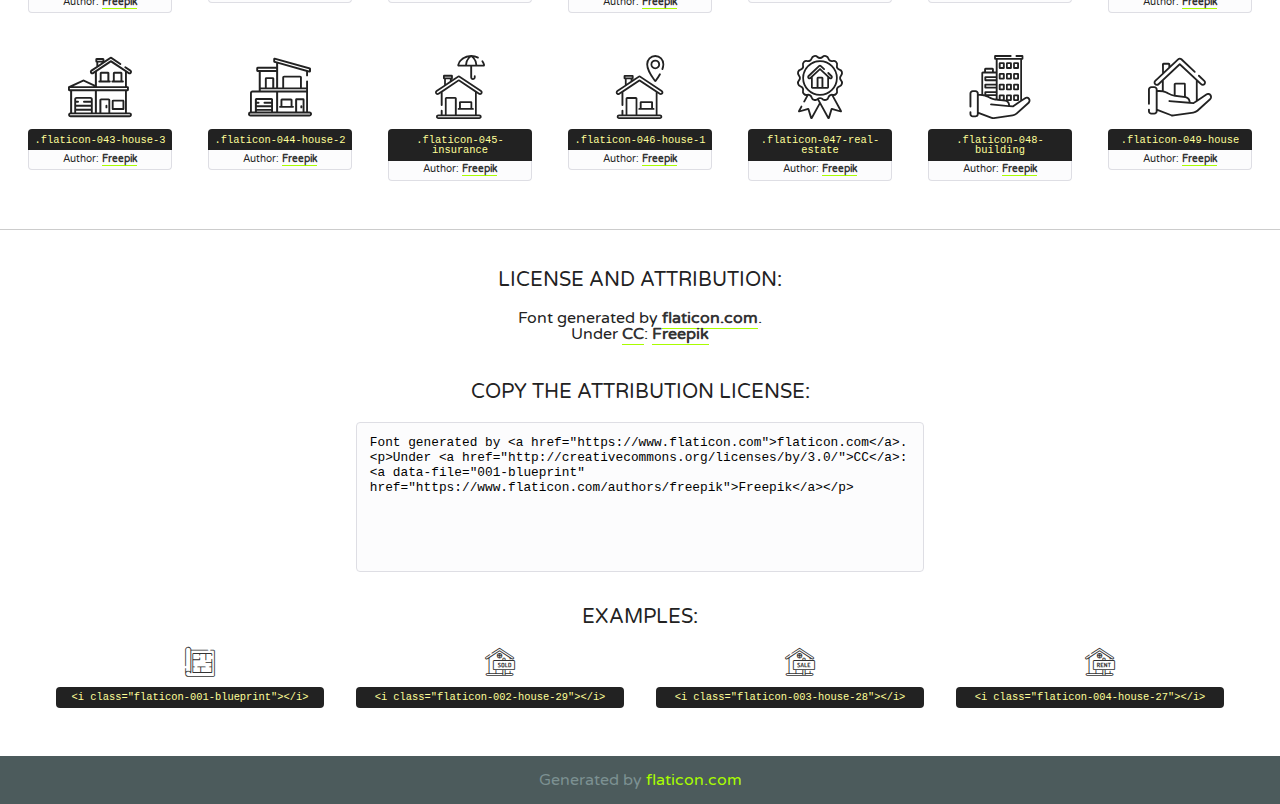
<file: engineer/icon-fonts/real-estate/flaticon.html>
<!DOCTYPE html>
<!--
  Flaticon icon font: Flaticon
  Creation date: 19/10/2017 12:44
-->
<html>
<!DOCTYPE html>
<html>

<head>
    <title>Flaticon WebFont</title>
    <link href="http://fonts.googleapis.com/css?family=Varela+Round" rel="stylesheet" type="text/css" />
    <link rel="stylesheet" type="text/css" href="flaticon.css">
    <meta charset="UTF-8">
    <style>
    html, body, div, span, applet, object, iframe,
    h1, h2, h3, h4, h5, h6, p, blockquote, pre,
    a, abbr, acronym, address, big, cite, code,
    del, dfn, em, img, ins, kbd, q, s, samp,
    small, strike, strong, sub, sup, tt, var,
    b, u, i, center,
    dl, dt, dd, ol, ul, li,
    fieldset, form, label, legend,
    table, caption, tbody, tfoot, thead, tr, th, td,
    article, aside, canvas, details, embed, 
    figure, figcaption, footer, header, hgroup, 
    menu, nav, output, ruby, section, summary,
    time, mark, audio, video {
        margin: 0;
        padding: 0;
        border: 0;
        font-size: 100%;
        font: inherit;
        vertical-align: baseline;
    }
    /* HTML5 display-role reset for older browsers */
    article, aside, details, figcaption, figure, 
    footer, header, hgroup, menu, nav, section {
        display: block;
    }
    body {
        line-height: 1;
    }
    ol, ul {
        list-style: none;
    }
    blockquote, q {
        quotes: none;
    }
    blockquote:before, blockquote:after,
    q:before, q:after {
        content: '';
        content: none;
    }
    table {
        border-collapse: collapse;
        border-spacing: 0;
    }
    body {
        font-family: 'Varela Round', Helvetica, Arial, sans-serif;
        font-size: 16px;
        color: #222;
    }
    a {
        color: #333;
        border-bottom: 1px solid #a9fd00;
        font-weight: bold;
        text-decoration: none;
    }
    * {
        -moz-box-sizing: border-box;
        -webkit-box-sizing: border-box;
        box-sizing: border-box;
        margin: 0;
        padding: 0;
    }
    [class^="flaticon-"]:before, [class*=" flaticon-"]:before, [class^="flaticon-"]:after, [class*=" flaticon-"]:after {
        font-family: Flaticon;
        font-size: 30px;
        font-style: normal;
        margin-left: 20px;
        color: #333;
    }
    .wrapper {
        max-width: 600px;
        margin: auto;
        padding: 0 1em;
    }
    .title {
        font-size: 1.25em;
        text-align: center;
        margin-bottom: 1em;
        text-transform: uppercase;
    }
    header {
        text-align: center;
        background-color: #222;
        color: #fff;
        padding: 1em;
    }
    header .logo {
        width: 210px;
        height: 38px;
        display: inline-block;
        vertical-align: middle;
        margin-right: 1em;
        border: none;
    }
    header strong {
        font-size: 1.95em;
        font-weight: bold;
        vertical-align: middle;
        margin-top: 5px;
        display: inline-block;
    }
    .demo {
        margin: 2em auto;
        line-height: 1.25em;
    }
    .demo ul li {
        margin-bottom: 1em;
    }
    .demo ul li .num {
        color: #222;
        border-radius: 20px;
        display: inline-block;
        width: 26px;
        padding: 3px;
        height: 26px;
        text-align: center;
        margin-right: 0.5em;
        border: 1px solid #222;
    }
    .demo ul li code {
        background-color: #222;
        border-radius: 4px;
        padding: 0.25em 0.5em;
        display: inline-block;
        color: #fff;
        font-family: Consolas,Monaco,Lucida Console,Liberation Mono,DejaVu Sans Mono,Bitstream Vera Sans Mono,Courier New, monospace;
        font-weight: lighter;
        margin-top: 1em;
        font-size: 0.8em;
        word-break: break-all;
    }
    .demo ul li code.big {
        padding: 1em;
        font-size: 0.9em;
    }
    .demo ul li code .red {
        color: #EF3159;
    }
    .demo ul li code .green {
        color: #ACFF65;
    }
    .demo ul li code .yellow {
        color: #FFFF99;
    }
    .demo ul li code .blue {
        color: #99D3FF;
    }
    .demo ul li code .purple {
        color: #A295FF;
    }
    .demo ul li code .dots {
        margin-top: 0.5em;
        display: block;
    }
    #glyphs {
        border-bottom: 1px solid #ccc;
        padding: 2em 0;
        text-align: center;
    }
    .glyph {
        display: inline-block;
        width: 9em;
        margin: 1em;
        text-align: center;
        vertical-align: top;
        background: #FFF;
    }
    .glyph .glyph-icon {
        padding: 10px;
        display: block;
        font-family:"Flaticon";
        font-size: 64px;
        line-height: 1;
    }
    .glyph .glyph-icon:before {
        font-size: 64px;
        color: #222;
        margin-left: 0;
    }
    .class-name {
        font-size: 0.65em;
        background-color: #222;
        color: #fff;
        border-radius: 4px 4px 0 0;
        padding: 0.5em;
        color: #FFFF99;
        font-family: Consolas,Monaco,Lucida Console,Liberation Mono,DejaVu Sans Mono,Bitstream Vera Sans Mono,Courier New, monospace;
    }
    .author-name {
        font-size: 0.6em;
        background-color: #fcfcfd;
        border: 1px solid #DEDEE4;
        border-top: 0;
        border-radius: 0 0 4px 4px;
        padding: 0.5em;
    }
    .class-name:last-child {
        font-size: 10px;
        color:#888;
    }
    .class-name:last-child a {
        font-size: 10px;
        color:#555;
    }
    .class-name:last-child a:hover {
        color:#a9fd00;
    }
    .glyph > input {
        display: block;
        width: 100px;
        margin: 5px auto;
        text-align: center;
        font-size: 12px;
        cursor: text;
    }
    .glyph > input.icon-input {
        font-family:"Flaticon";
        font-size: 16px;
        margin-bottom: 10px;
    }
    .attribution .title {
        margin-top: 2em;
    }
    .attribution textarea {
        background-color: #fcfcfd;
        padding: 1em;
        border: none;
        box-shadow: none;
        border: 1px solid #DEDEE4;
        border-radius: 4px;
        resize: none;
        width: 100%;
        height: 150px;
        font-size: 0.8em;
        font-family: Consolas,Monaco,Lucida Console,Liberation Mono,DejaVu Sans Mono,Bitstream Vera Sans Mono,Courier New, monospace;
        -webkit-appearance: none;
    }
    .iconsuse {
        margin: 2em auto;
        text-align: center;
        max-width: 1200px;
    }
    .iconsuse:after {
        content: '';
        display: table;
        clear: both;
    }
    .iconsuse .image {
        float: left;
        width: 25%;
        padding: 0 1em;
    }
    .iconsuse .image p {
        margin-bottom: 1em;
    }
    .iconsuse .image span {
        display: block;
        font-size: 0.65em;
        background-color: #222;
        color: #fff;
        border-radius: 4px;
        padding: 0.5em;
        color: #FFFF99;
        margin-top: 1em;
        font-family: Consolas,Monaco,Lucida Console,Liberation Mono,DejaVu Sans Mono,Bitstream Vera Sans Mono,Courier New, monospace;
    }
    #footer {
        text-align: center;
        background-color: #4C5B5C;
        color: #7c9192;
        padding: 1em;
    }
    #footer a {
        border: none;
        color: #a9fd00;
        font-weight: normal;
    }
    @media (max-width: 960px) {
        .iconsuse .image {
            width: 50%;
        }
    }
    @media (max-width: 560px) {
        .iconsuse .image {
            width: 100%;
        }
    }
    </style>
</head>

<body class="characters-off">

    <header>
        <a href="https://www.flaticon.com" target="_blank" class="logo">
            <svg version="1.1" xmlns="http://www.w3.org/2000/svg" xmlns:xlink="http://www.w3.org/1999/xlink" xmlns:a="http://ns.adobe.com/AdobeSVGViewerExtensions/3.0/" viewBox="0 0 560.875 102.036" enable-background="new 0 0 560.875 102.036" xml:space="preserve">
                <defs>
                </defs>
                <g>
                    <g class="letters">
                        <path fill="#ffffff" d="M141.596,29.675c0-3.777,2.985-6.767,6.764-6.767h34.438c3.426,0,6.15,2.728,6.15,6.15
                        c0,3.43-2.724,6.149-6.15,6.149h-27.674v13.091h23.719c3.429,0,6.151,2.724,6.151,6.15c0,3.43-2.723,6.149-6.151,6.149h-23.719
                        v17.574c0,3.773-2.986,6.761-6.764,6.761c-3.779,0-6.764-2.989-6.764-6.761V29.675z"></path>
                        <path fill="#ffffff" d="M193.844,29.149c0-3.781,2.985-6.767,6.764-6.767c3.776,0,6.763,2.985,6.763,6.767v42.957h25.039
                        c3.426,0,6.149,2.726,6.149,6.153c0,3.425-2.723,6.15-6.149,6.15h-31.802c-3.779,0-6.764-2.986-6.764-6.768V29.149z"></path>
                        <path fill="#ffffff" d="M241.891,75.71l21.438-48.407c1.492-3.341,4.215-5.357,7.906-5.357h0.792
                        c3.686,0,6.323,2.017,7.815,5.357l21.439,48.407c0.436,0.967,0.701,1.845,0.701,2.723c0,3.602-2.809,6.501-6.414,6.501
                        c-3.161,0-5.269-1.845-6.499-4.655l-4.132-9.661h-27.059l-4.301,10.102c-1.144,2.631-3.426,4.214-6.237,4.214
                        c-3.517,0-6.24-2.81-6.24-6.325C241.1,77.64,241.451,76.677,241.891,75.71z M279.932,58.666l-8.521-20.297l-8.526,20.297H279.932
                        z"></path>
                        <path fill="#ffffff" d="M314.864,35.387H301.86c-3.429,0-6.239-2.813-6.239-6.238c0-3.429,2.811-6.24,6.239-6.24h39.533
                        c3.426,0,6.237,2.811,6.237,6.24c0,3.425-2.811,6.238-6.237,6.238h-13.001v42.785c0,3.773-2.99,6.761-6.764,6.761
                        c-3.779,0-6.764-2.989-6.764-6.761V35.387z"></path>
                        <path fill="#A9FD00" d="M352.615,29.149c0-3.781,2.985-6.767,6.767-6.767c3.774,0,6.761,2.985,6.761,6.767v49.024
                        c0,3.773-2.987,6.761-6.761,6.761c-3.781,0-6.767-2.989-6.767-6.761V29.149z"></path>
                        <path fill="#A9FD00" d="M374.132,53.836v-0.179c0-17.481,13.178-31.801,32.065-31.801c9.22,0,15.459,2.458,20.557,6.238
                        c1.402,1.054,2.637,2.985,2.637,5.357c0,3.692-2.985,6.59-6.681,6.59c-1.845,0-3.071-0.702-4.044-1.319
                        c-3.776-2.813-7.729-4.393-12.562-4.393c-10.364,0-17.831,8.611-17.831,19.154v0.173c0,10.542,7.291,19.329,17.831,19.329
                        c5.715,0,9.492-1.756,13.359-4.834c1.049-0.874,2.458-1.491,4.039-1.491c3.429,0,6.325,2.813,6.325,6.236
                        c0,2.106-1.056,3.78-2.282,4.834c-5.539,4.834-12.036,7.733-21.878,7.733C387.572,85.464,374.132,71.493,374.132,53.836z"></path>
                        <path fill="#A9FD00" d="M433.009,53.836v-0.179c0-17.481,13.79-31.801,32.766-31.801c18.981,0,32.592,14.143,32.592,31.628v0.173
                        c0,17.483-13.785,31.807-32.769,31.807C446.625,85.464,433.009,71.32,433.009,53.836z M484.224,53.836v-0.179
                        c0-10.539-7.725-19.326-18.626-19.326c-10.893,0-18.449,8.611-18.449,19.154v0.173c0,10.542,7.73,19.329,18.626,19.329
                        C476.676,72.986,484.224,64.378,484.224,53.836z"></path>
                        <path fill="#A9FD00" d="M506.233,29.321c0-3.774,2.99-6.763,6.767-6.763h1.401c3.252,0,5.183,1.583,7.029,3.953l26.093,34.265
                        V29.059c0-3.692,2.99-6.677,6.681-6.677c3.683,0,6.671,2.985,6.671,6.677v48.934c0,3.78-2.987,6.765-6.764,6.765h-0.436
                        c-3.257,0-5.188-1.581-7.034-3.953l-27.056-35.492v32.944c0,3.687-2.985,6.676-6.678,6.676c-3.683,0-6.673-2.989-6.673-6.676
                        V29.321z"></path>
                    </g>
                    <g class="insignia">
                        <path fill="#ffffff" d="M48.372,56.137h12.517l11.156-18.537H37.186L25.688,18.539h57.825L94.668,0H9.271
                        C5.925,0,2.842,1.801,1.198,4.716c-1.644,2.907-1.593,6.482,0.134,9.343l50.38,83.501c1.678,2.781,4.689,4.476,7.938,4.476
                        c3.246,0,6.257-1.695,7.935-4.476l2.898-4.804L48.372,56.137z"></path>
                        <g class="i">
                            <path fill="#A9FD00" d="M93.575,18.539h0.031v0.004l21.652,0.004l2.705-4.488c1.727-2.861,1.778-6.436,0.133-9.343
                            C116.454,1.801,113.371,0,110.026,0h-5.294L93.575,18.539z"></path>
                            <polygon fill="#A9FD00" points="88.291,27.356 64.725,66.486 75.519,84.404 109.942,27.356"></polygon>
                        </g>
                    </g>
                </g>
            </svg>
        </a>
        <strong>Font Demo</strong>
    </header>


    <section class="demo wrapper">

        <p class="title">Instructions</p>

        <ul>
            <li>
                <span class="num">1</span>Copy the "Fonts" files and CSS files to your website CSS folder.
            </li>
            <li>
                <span class="num">2</span>Add the CSS link to your website source code on header.
                <code class="big">
                    &lt;<span class="red">head</span>&gt;
                    <br/><span class="dots">...</span>
                    <br/>&lt;<span class="red">link</span> <span class="green">rel</span>=<span class="yellow">"stylesheet"</span> <span class="green">type</span>=<span class="yellow">"text/css"</span> <span class="green">href</span>=<span class="yellow">"your_website_domain/css_root/flaticon.css"</span>&gt;
                    <br/><span class="dots">...</span>
                    <br/>&lt;/<span class="red">head</span>&gt;
                </code>
            </li>

            <li>
                <p>
                    <span class="num">3</span>Use the icon class on <code>"<span class="blue">display</span>:<span class="purple"> inline</span>"</code> elements:
                    <br />
                    Use example: <code>&lt;<span class="red">i</span> <span class="green">class</span>=<span class="yellow">&quot;flaticon-airplane49&quot;</span>&gt;&lt;/<span class="red">i</span>&gt;</code> or <code>&lt;<span class="red">span</span> <span class="green">class</span>=<span class="yellow">&quot;flaticon-airplane49&quot;</span>&gt;&lt;/<span class="red">span</span>&gt;</code>
            </li>
        </ul>

    </section>




   <section id="glyphs">          
    
      
        <div class="glyph"><div class="glyph-icon flaticon-001-blueprint"></div>
            <div class="class-name">.flaticon-001-blueprint</div>
            <div class="author-name">Author: <a data-file="001-blueprint" href="https://www.flaticon.com/authors/freepik">Freepik</a> </div> 
        </div>        
        
        <div class="glyph"><div class="glyph-icon flaticon-002-house-29"></div>
            <div class="class-name">.flaticon-002-house-29</div>
            <div class="author-name">Author: <a data-file="002-house-29" href="https://www.flaticon.com/authors/freepik">Freepik</a> </div> 
        </div>        
        
        <div class="glyph"><div class="glyph-icon flaticon-003-house-28"></div>
            <div class="class-name">.flaticon-003-house-28</div>
            <div class="author-name">Author: <a data-file="003-house-28" href="https://www.flaticon.com/authors/freepik">Freepik</a> </div> 
        </div>        
        
        <div class="glyph"><div class="glyph-icon flaticon-004-house-27"></div>
            <div class="class-name">.flaticon-004-house-27</div>
            <div class="author-name">Author: <a data-file="004-house-27" href="https://www.flaticon.com/authors/freepik">Freepik</a> </div> 
        </div>        
        
        <div class="glyph"><div class="glyph-icon flaticon-005-house-26"></div>
            <div class="class-name">.flaticon-005-house-26</div>
            <div class="author-name">Author: <a data-file="005-house-26" href="https://www.flaticon.com/authors/freepik">Freepik</a> </div> 
        </div>        
        
        <div class="glyph"><div class="glyph-icon flaticon-006-house-25"></div>
            <div class="class-name">.flaticon-006-house-25</div>
            <div class="author-name">Author: <a data-file="006-house-25" href="https://www.flaticon.com/authors/freepik">Freepik</a> </div> 
        </div>        
        
        <div class="glyph"><div class="glyph-icon flaticon-007-house-24"></div>
            <div class="class-name">.flaticon-007-house-24</div>
            <div class="author-name">Author: <a data-file="007-house-24" href="https://www.flaticon.com/authors/freepik">Freepik</a> </div> 
        </div>        
        
        <div class="glyph"><div class="glyph-icon flaticon-008-house-23"></div>
            <div class="class-name">.flaticon-008-house-23</div>
            <div class="author-name">Author: <a data-file="008-house-23" href="https://www.flaticon.com/authors/freepik">Freepik</a> </div> 
        </div>        
        
        <div class="glyph"><div class="glyph-icon flaticon-009-pet-house"></div>
            <div class="class-name">.flaticon-009-pet-house</div>
            <div class="author-name">Author: <a data-file="009-pet-house" href="https://www.flaticon.com/authors/freepik">Freepik</a> </div> 
        </div>        
        
        <div class="glyph"><div class="glyph-icon flaticon-010-house-22"></div>
            <div class="class-name">.flaticon-010-house-22</div>
            <div class="author-name">Author: <a data-file="010-house-22" href="https://www.flaticon.com/authors/freepik">Freepik</a> </div> 
        </div>        
        
        <div class="glyph"><div class="glyph-icon flaticon-011-house-21"></div>
            <div class="class-name">.flaticon-011-house-21</div>
            <div class="author-name">Author: <a data-file="011-house-21" href="https://www.flaticon.com/authors/freepik">Freepik</a> </div> 
        </div>        
        
        <div class="glyph"><div class="glyph-icon flaticon-012-house-20"></div>
            <div class="class-name">.flaticon-012-house-20</div>
            <div class="author-name">Author: <a data-file="012-house-20" href="https://www.flaticon.com/authors/freepik">Freepik</a> </div> 
        </div>        
        
        <div class="glyph"><div class="glyph-icon flaticon-013-house-19"></div>
            <div class="class-name">.flaticon-013-house-19</div>
            <div class="author-name">Author: <a data-file="013-house-19" href="https://www.flaticon.com/authors/freepik">Freepik</a> </div> 
        </div>        
        
        <div class="glyph"><div class="glyph-icon flaticon-014-house-18"></div>
            <div class="class-name">.flaticon-014-house-18</div>
            <div class="author-name">Author: <a data-file="014-house-18" href="https://www.flaticon.com/authors/freepik">Freepik</a> </div> 
        </div>        
        
        <div class="glyph"><div class="glyph-icon flaticon-015-building-2"></div>
            <div class="class-name">.flaticon-015-building-2</div>
            <div class="author-name">Author: <a data-file="015-building-2" href="https://www.flaticon.com/authors/freepik">Freepik</a> </div> 
        </div>        
        
        <div class="glyph"><div class="glyph-icon flaticon-016-house-17"></div>
            <div class="class-name">.flaticon-016-house-17</div>
            <div class="author-name">Author: <a data-file="016-house-17" href="https://www.flaticon.com/authors/freepik">Freepik</a> </div> 
        </div>        
        
        <div class="glyph"><div class="glyph-icon flaticon-017-house-16"></div>
            <div class="class-name">.flaticon-017-house-16</div>
            <div class="author-name">Author: <a data-file="017-house-16" href="https://www.flaticon.com/authors/freepik">Freepik</a> </div> 
        </div>        
        
        <div class="glyph"><div class="glyph-icon flaticon-018-house-15"></div>
            <div class="class-name">.flaticon-018-house-15</div>
            <div class="author-name">Author: <a data-file="018-house-15" href="https://www.flaticon.com/authors/freepik">Freepik</a> </div> 
        </div>        
        
        <div class="glyph"><div class="glyph-icon flaticon-019-house-14"></div>
            <div class="class-name">.flaticon-019-house-14</div>
            <div class="author-name">Author: <a data-file="019-house-14" href="https://www.flaticon.com/authors/freepik">Freepik</a> </div> 
        </div>        
        
        <div class="glyph"><div class="glyph-icon flaticon-020-house-13"></div>
            <div class="class-name">.flaticon-020-house-13</div>
            <div class="author-name">Author: <a data-file="020-house-13" href="https://www.flaticon.com/authors/freepik">Freepik</a> </div> 
        </div>        
        
        <div class="glyph"><div class="glyph-icon flaticon-021-search"></div>
            <div class="class-name">.flaticon-021-search</div>
            <div class="author-name">Author: <a data-file="021-search" href="https://www.flaticon.com/authors/freepik">Freepik</a> </div> 
        </div>        
        
        <div class="glyph"><div class="glyph-icon flaticon-022-smartphone-1"></div>
            <div class="class-name">.flaticon-022-smartphone-1</div>
            <div class="author-name">Author: <a data-file="022-smartphone-1" href="https://www.flaticon.com/authors/freepik">Freepik</a> </div> 
        </div>        
        
        <div class="glyph"><div class="glyph-icon flaticon-023-moving-truck"></div>
            <div class="class-name">.flaticon-023-moving-truck</div>
            <div class="author-name">Author: <a data-file="023-moving-truck" href="https://www.flaticon.com/authors/freepik">Freepik</a> </div> 
        </div>        
        
        <div class="glyph"><div class="glyph-icon flaticon-024-chat"></div>
            <div class="class-name">.flaticon-024-chat</div>
            <div class="author-name">Author: <a data-file="024-chat" href="https://www.flaticon.com/authors/freepik">Freepik</a> </div> 
        </div>        
        
        <div class="glyph"><div class="glyph-icon flaticon-025-house-12"></div>
            <div class="class-name">.flaticon-025-house-12</div>
            <div class="author-name">Author: <a data-file="025-house-12" href="https://www.flaticon.com/authors/freepik">Freepik</a> </div> 
        </div>        
        
        <div class="glyph"><div class="glyph-icon flaticon-026-house-11"></div>
            <div class="class-name">.flaticon-026-house-11</div>
            <div class="author-name">Author: <a data-file="026-house-11" href="https://www.flaticon.com/authors/freepik">Freepik</a> </div> 
        </div>        
        
        <div class="glyph"><div class="glyph-icon flaticon-027-house-10"></div>
            <div class="class-name">.flaticon-027-house-10</div>
            <div class="author-name">Author: <a data-file="027-house-10" href="https://www.flaticon.com/authors/freepik">Freepik</a> </div> 
        </div>        
        
        <div class="glyph"><div class="glyph-icon flaticon-028-house-9"></div>
            <div class="class-name">.flaticon-028-house-9</div>
            <div class="author-name">Author: <a data-file="028-house-9" href="https://www.flaticon.com/authors/freepik">Freepik</a> </div> 
        </div>        
        
        <div class="glyph"><div class="glyph-icon flaticon-029-house-8"></div>
            <div class="class-name">.flaticon-029-house-8</div>
            <div class="author-name">Author: <a data-file="029-house-8" href="https://www.flaticon.com/authors/freepik">Freepik</a> </div> 
        </div>        
        
        <div class="glyph"><div class="glyph-icon flaticon-030-auction"></div>
            <div class="class-name">.flaticon-030-auction</div>
            <div class="author-name">Author: <a data-file="030-auction" href="https://www.flaticon.com/authors/freepik">Freepik</a> </div> 
        </div>        
        
        <div class="glyph"><div class="glyph-icon flaticon-031-key"></div>
            <div class="class-name">.flaticon-031-key</div>
            <div class="author-name">Author: <a data-file="031-key" href="https://www.flaticon.com/authors/freepik">Freepik</a> </div> 
        </div>        
        
        <div class="glyph"><div class="glyph-icon flaticon-032-briefcase"></div>
            <div class="class-name">.flaticon-032-briefcase</div>
            <div class="author-name">Author: <a data-file="032-briefcase" href="https://www.flaticon.com/authors/freepik">Freepik</a> </div> 
        </div>        
        
        <div class="glyph"><div class="glyph-icon flaticon-033-real-estate-1"></div>
            <div class="class-name">.flaticon-033-real-estate-1</div>
            <div class="author-name">Author: <a data-file="033-real-estate-1" href="https://www.flaticon.com/authors/freepik">Freepik</a> </div> 
        </div>        
        
        <div class="glyph"><div class="glyph-icon flaticon-034-contract-2"></div>
            <div class="class-name">.flaticon-034-contract-2</div>
            <div class="author-name">Author: <a data-file="034-contract-2" href="https://www.flaticon.com/authors/freepik">Freepik</a> </div> 
        </div>        
        
        <div class="glyph"><div class="glyph-icon flaticon-035-contract-1"></div>
            <div class="class-name">.flaticon-035-contract-1</div>
            <div class="author-name">Author: <a data-file="035-contract-1" href="https://www.flaticon.com/authors/freepik">Freepik</a> </div> 
        </div>        
        
        <div class="glyph"><div class="glyph-icon flaticon-036-contract"></div>
            <div class="class-name">.flaticon-036-contract</div>
            <div class="author-name">Author: <a data-file="036-contract" href="https://www.flaticon.com/authors/freepik">Freepik</a> </div> 
        </div>        
        
        <div class="glyph"><div class="glyph-icon flaticon-037-house-7"></div>
            <div class="class-name">.flaticon-037-house-7</div>
            <div class="author-name">Author: <a data-file="037-house-7" href="https://www.flaticon.com/authors/freepik">Freepik</a> </div> 
        </div>        
        
        <div class="glyph"><div class="glyph-icon flaticon-038-house-6"></div>
            <div class="class-name">.flaticon-038-house-6</div>
            <div class="author-name">Author: <a data-file="038-house-6" href="https://www.flaticon.com/authors/freepik">Freepik</a> </div> 
        </div>        
        
        <div class="glyph"><div class="glyph-icon flaticon-039-smartphone"></div>
            <div class="class-name">.flaticon-039-smartphone</div>
            <div class="author-name">Author: <a data-file="039-smartphone" href="https://www.flaticon.com/authors/freepik">Freepik</a> </div> 
        </div>        
        
        <div class="glyph"><div class="glyph-icon flaticon-040-house-5"></div>
            <div class="class-name">.flaticon-040-house-5</div>
            <div class="author-name">Author: <a data-file="040-house-5" href="https://www.flaticon.com/authors/freepik">Freepik</a> </div> 
        </div>        
        
        <div class="glyph"><div class="glyph-icon flaticon-041-house-4"></div>
            <div class="class-name">.flaticon-041-house-4</div>
            <div class="author-name">Author: <a data-file="041-house-4" href="https://www.flaticon.com/authors/freepik">Freepik</a> </div> 
        </div>        
        
        <div class="glyph"><div class="glyph-icon flaticon-042-building-1"></div>
            <div class="class-name">.flaticon-042-building-1</div>
            <div class="author-name">Author: <a data-file="042-building-1" href="https://www.flaticon.com/authors/freepik">Freepik</a> </div> 
        </div>        
        
        <div class="glyph"><div class="glyph-icon flaticon-043-house-3"></div>
            <div class="class-name">.flaticon-043-house-3</div>
            <div class="author-name">Author: <a data-file="043-house-3" href="https://www.flaticon.com/authors/freepik">Freepik</a> </div> 
        </div>        
        
        <div class="glyph"><div class="glyph-icon flaticon-044-house-2"></div>
            <div class="class-name">.flaticon-044-house-2</div>
            <div class="author-name">Author: <a data-file="044-house-2" href="https://www.flaticon.com/authors/freepik">Freepik</a> </div> 
        </div>        
        
        <div class="glyph"><div class="glyph-icon flaticon-045-insurance"></div>
            <div class="class-name">.flaticon-045-insurance</div>
            <div class="author-name">Author: <a data-file="045-insurance" href="https://www.flaticon.com/authors/freepik">Freepik</a> </div> 
        </div>        
        
        <div class="glyph"><div class="glyph-icon flaticon-046-house-1"></div>
            <div class="class-name">.flaticon-046-house-1</div>
            <div class="author-name">Author: <a data-file="046-house-1" href="https://www.flaticon.com/authors/freepik">Freepik</a> </div> 
        </div>        
        
        <div class="glyph"><div class="glyph-icon flaticon-047-real-estate"></div>
            <div class="class-name">.flaticon-047-real-estate</div>
            <div class="author-name">Author: <a data-file="047-real-estate" href="https://www.flaticon.com/authors/freepik">Freepik</a> </div> 
        </div>        
        
        <div class="glyph"><div class="glyph-icon flaticon-048-building"></div>
            <div class="class-name">.flaticon-048-building</div>
            <div class="author-name">Author: <a data-file="048-building" href="https://www.flaticon.com/authors/freepik">Freepik</a> </div> 
        </div>        
        
        <div class="glyph"><div class="glyph-icon flaticon-049-house"></div>
            <div class="class-name">.flaticon-049-house</div>
            <div class="author-name">Author: <a data-file="049-house" href="https://www.flaticon.com/authors/freepik">Freepik</a> </div> 
        </div>        
        

    </section>



    <section class="attribution wrapper"   style="text-align:center;">

      <div class="title">License and attribution:</div><div class="attrDiv">Font generated by <a href="https://www.flaticon.com">flaticon.com</a>. <div><p>Under <a href="http://creativecommons.org/licenses/by/3.0/">CC</a>: <a data-file="001-blueprint" href="https://www.flaticon.com/authors/freepik">Freepik</a></p>  </div>
      </div>
      <div class="title">Copy the Attribution License:</div>

    <textarea onclick="this.focus();this.select();">Font generated by &lt;a href=&quot;https://www.flaticon.com&quot;&gt;flaticon.com&lt;/a&gt;. <p>Under <a href="http://creativecommons.org/licenses/by/3.0/">CC</a>: <a data-file="001-blueprint" href="https://www.flaticon.com/authors/freepik">Freepik</a></p>  
     </textarea>

    </section>

    <section class="iconsuse">

          <div class="title">Examples:</div>            
             
            <div class="image">
                <p>
                    <i class="glyph-icon flaticon-001-blueprint"></i> 
                    <span>&lt;i class=&quot;flaticon-001-blueprint&quot;&gt;&lt;/i&gt;</span>
                </p>
            </div>
            
            <div class="image">
                <p>
                    <i class="glyph-icon flaticon-002-house-29"></i> 
                    <span>&lt;i class=&quot;flaticon-002-house-29&quot;&gt;&lt;/i&gt;</span>
                </p>
            </div>
            
            <div class="image">
                <p>
                    <i class="glyph-icon flaticon-003-house-28"></i> 
                    <span>&lt;i class=&quot;flaticon-003-house-28&quot;&gt;&lt;/i&gt;</span>
                </p>
            </div>
            
            <div class="image">
                <p>
                    <i class="glyph-icon flaticon-004-house-27"></i> 
                    <span>&lt;i class=&quot;flaticon-004-house-27&quot;&gt;&lt;/i&gt;</span>
                </p>
            </div>
                       
        </div>
                            
    </section>

<div id="footer">
    <div>Generated by <a href="https://www.flaticon.com">flaticon.com</a>
    </div>
</div>



</body>
</html>
</file>
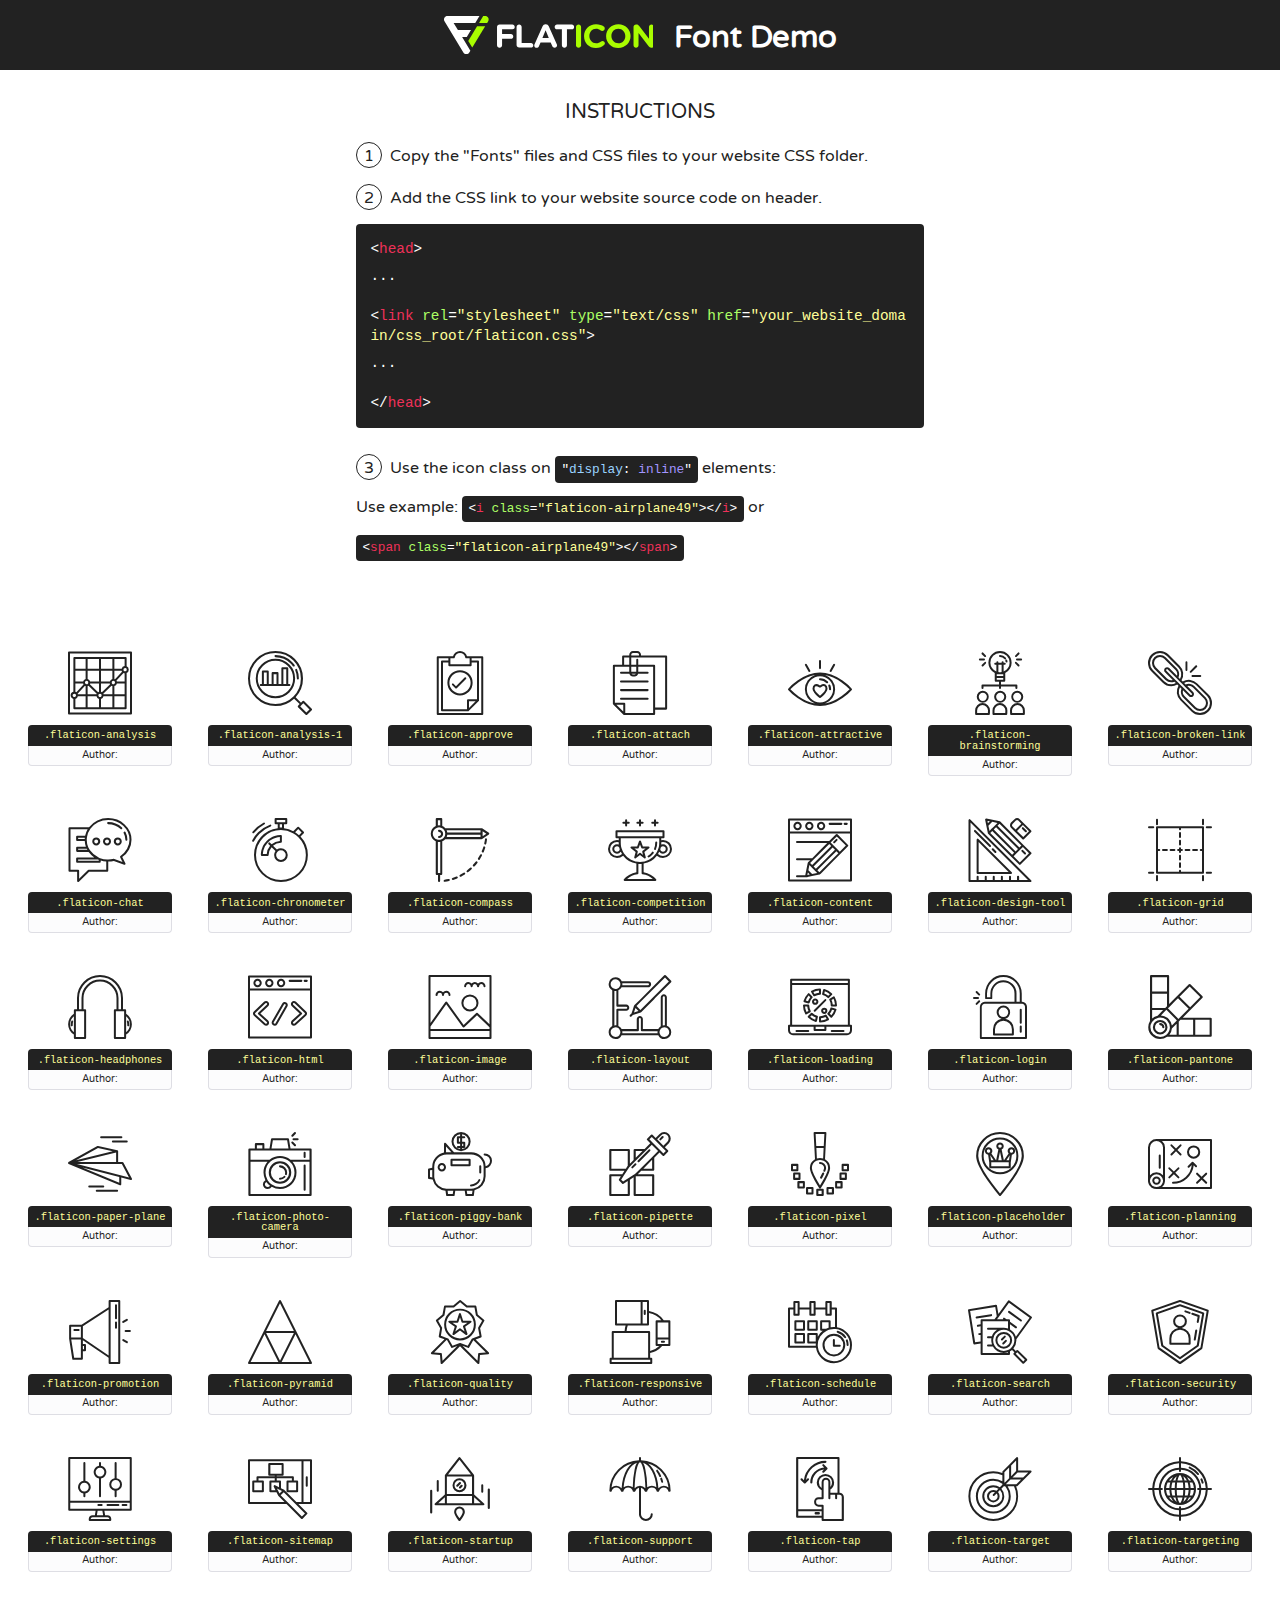
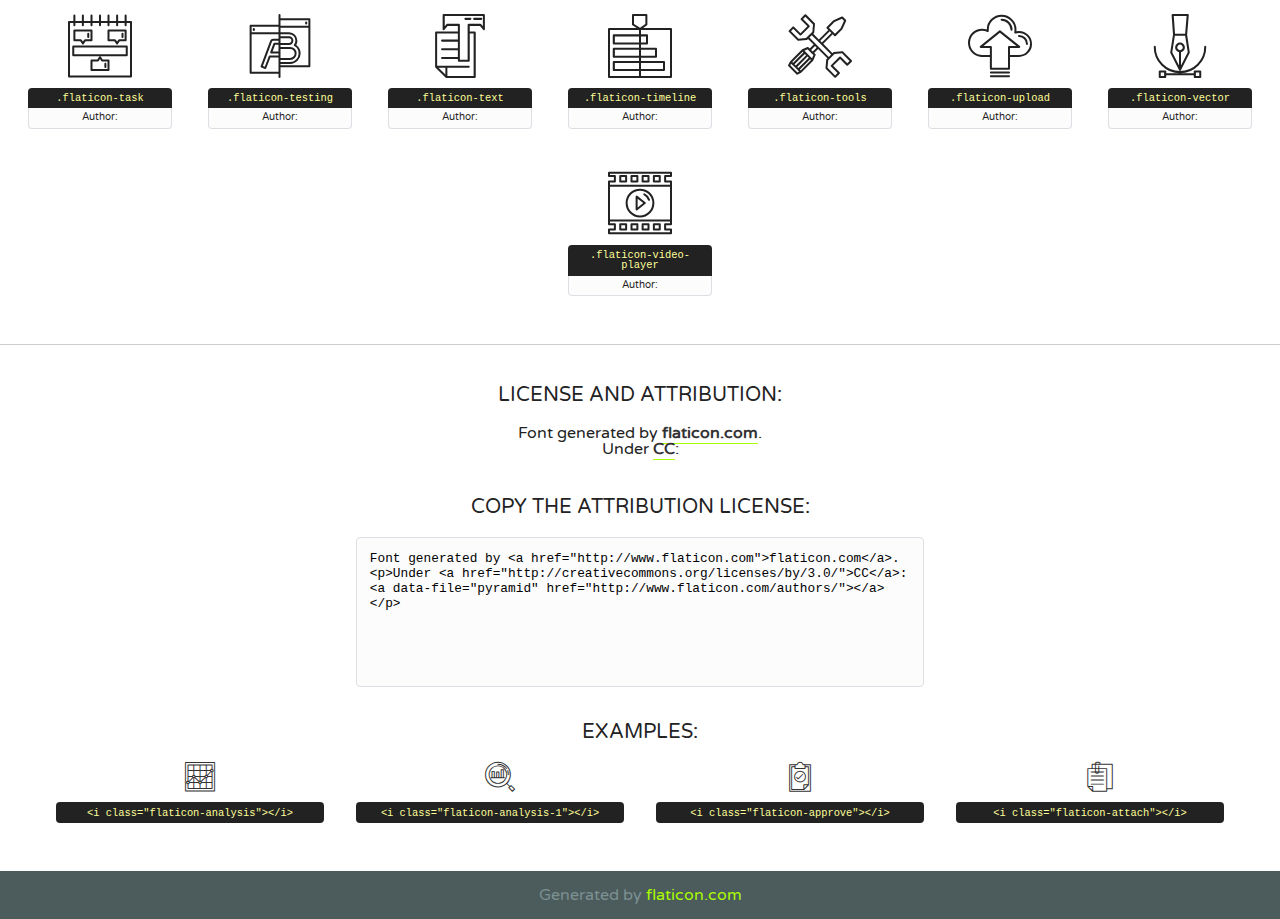
<file: engineer/icon-fonts/web-design/how-to-use.html>
<!DOCTYPE html>
<!--
  Flaticon icon font: Flaticon
  Creation date: 08/11/2016 12:36
-->
<html>
<!DOCTYPE html>
<html>

<head>
    <title>Flaticon WebFont</title>
    <link href="http://fonts.googleapis.com/css?family=Varela+Round" rel="stylesheet" type="text/css" />
    <link rel="stylesheet" type="text/css" href="flaticon.css">
    <meta charset="UTF-8">
    <style>
    html, body, div, span, applet, object, iframe,
    h1, h2, h3, h4, h5, h6, p, blockquote, pre,
    a, abbr, acronym, address, big, cite, code,
    del, dfn, em, img, ins, kbd, q, s, samp,
    small, strike, strong, sub, sup, tt, var,
    b, u, i, center,
    dl, dt, dd, ol, ul, li,
    fieldset, form, label, legend,
    table, caption, tbody, tfoot, thead, tr, th, td,
    article, aside, canvas, details, embed, 
    figure, figcaption, footer, header, hgroup, 
    menu, nav, output, ruby, section, summary,
    time, mark, audio, video {
        margin: 0;
        padding: 0;
        border: 0;
        font-size: 100%;
        font: inherit;
        vertical-align: baseline;
    }
    /* HTML5 display-role reset for older browsers */
    article, aside, details, figcaption, figure, 
    footer, header, hgroup, menu, nav, section {
        display: block;
    }
    body {
        line-height: 1;
    }
    ol, ul {
        list-style: none;
    }
    blockquote, q {
        quotes: none;
    }
    blockquote:before, blockquote:after,
    q:before, q:after {
        content: '';
        content: none;
    }
    table {
        border-collapse: collapse;
        border-spacing: 0;
    }
    body {
        font-family: 'Varela Round', Helvetica, Arial, sans-serif;
        font-size: 16px;
        color: #222;
    }
    a {
        color: #333;
        border-bottom: 1px solid #a9fd00;
        font-weight: bold;
        text-decoration: none;
    }
    * {
        -moz-box-sizing: border-box;
        -webkit-box-sizing: border-box;
        box-sizing: border-box;
        margin: 0;
        padding: 0;
    }
    [class^="flaticon-"]:before, [class*=" flaticon-"]:before, [class^="flaticon-"]:after, [class*=" flaticon-"]:after {
        font-family: Flaticon;
        font-size: 30px;
        font-style: normal;
        margin-left: 20px;
        color: #333;
    }
    .wrapper {
        max-width: 600px;
        margin: auto;
        padding: 0 1em;
    }
    .title {
        font-size: 1.25em;
        text-align: center;
        margin-bottom: 1em;
        text-transform: uppercase;
    }
    header {
        text-align: center;
        background-color: #222;
        color: #fff;
        padding: 1em;
    }
    header .logo {
        width: 210px;
        height: 38px;
        display: inline-block;
        vertical-align: middle;
        margin-right: 1em;
        border: none;
    }
    header strong {
        font-size: 1.95em;
        font-weight: bold;
        vertical-align: middle;
        margin-top: 5px;
        display: inline-block;
    }
    .demo {
        margin: 2em auto;
        line-height: 1.25em;
    }
    .demo ul li {
        margin-bottom: 1em;
    }
    .demo ul li .num {
        color: #222;
        border-radius: 20px;
        display: inline-block;
        width: 26px;
        padding: 3px;
        height: 26px;
        text-align: center;
        margin-right: 0.5em;
        border: 1px solid #222;
    }
    .demo ul li code {
        background-color: #222;
        border-radius: 4px;
        padding: 0.25em 0.5em;
        display: inline-block;
        color: #fff;
        font-family: Consolas,Monaco,Lucida Console,Liberation Mono,DejaVu Sans Mono,Bitstream Vera Sans Mono,Courier New, monospace;
        font-weight: lighter;
        margin-top: 1em;
        font-size: 0.8em;
        word-break: break-all;
    }
    .demo ul li code.big {
        padding: 1em;
        font-size: 0.9em;
    }
    .demo ul li code .red {
        color: #EF3159;
    }
    .demo ul li code .green {
        color: #ACFF65;
    }
    .demo ul li code .yellow {
        color: #FFFF99;
    }
    .demo ul li code .blue {
        color: #99D3FF;
    }
    .demo ul li code .purple {
        color: #A295FF;
    }
    .demo ul li code .dots {
        margin-top: 0.5em;
        display: block;
    }
    #glyphs {
        border-bottom: 1px solid #ccc;
        padding: 2em 0;
        text-align: center;
    }
    .glyph {
        display: inline-block;
        width: 9em;
        margin: 1em;
        text-align: center;
        vertical-align: top;
        background: #FFF;
    }
    .glyph .glyph-icon {
        padding: 10px;
        display: block;
        font-family:"Flaticon";
        font-size: 64px;
        line-height: 1;
    }
    .glyph .glyph-icon:before {
        font-size: 64px;
        color: #222;
        margin-left: 0;
    }
    .class-name {
        font-size: 0.65em;
        background-color: #222;
        color: #fff;
        border-radius: 4px 4px 0 0;
        padding: 0.5em;
        color: #FFFF99;
        font-family: Consolas,Monaco,Lucida Console,Liberation Mono,DejaVu Sans Mono,Bitstream Vera Sans Mono,Courier New, monospace;
    }
    .author-name {
        font-size: 0.6em;
        background-color: #fcfcfd;
        border: 1px solid #DEDEE4;
        border-top: 0;
        border-radius: 0 0 4px 4px;
        padding: 0.5em;
    }
    .class-name:last-child {
        font-size: 10px;
        color:#888;
    }
    .class-name:last-child a {
        font-size: 10px;
        color:#555;
    }
    .class-name:last-child a:hover {
        color:#a9fd00;
    }
    .glyph > input {
        display: block;
        width: 100px;
        margin: 5px auto;
        text-align: center;
        font-size: 12px;
        cursor: text;
    }
    .glyph > input.icon-input {
        font-family:"Flaticon";
        font-size: 16px;
        margin-bottom: 10px;
    }
    .attribution .title {
        margin-top: 2em;
    }
    .attribution textarea {
        background-color: #fcfcfd;
        padding: 1em;
        border: none;
        box-shadow: none;
        border: 1px solid #DEDEE4;
        border-radius: 4px;
        resize: none;
        width: 100%;
        height: 150px;
        font-size: 0.8em;
        font-family: Consolas,Monaco,Lucida Console,Liberation Mono,DejaVu Sans Mono,Bitstream Vera Sans Mono,Courier New, monospace;
        -webkit-appearance: none;
    }
    .iconsuse {
        margin: 2em auto;
        text-align: center;
        max-width: 1200px;
    }
    .iconsuse:after {
        content: '';
        display: table;
        clear: both;
    }
    .iconsuse .image {
        float: left;
        width: 25%;
        padding: 0 1em;
    }
    .iconsuse .image p {
        margin-bottom: 1em;
    }
    .iconsuse .image span {
        display: block;
        font-size: 0.65em;
        background-color: #222;
        color: #fff;
        border-radius: 4px;
        padding: 0.5em;
        color: #FFFF99;
        margin-top: 1em;
        font-family: Consolas,Monaco,Lucida Console,Liberation Mono,DejaVu Sans Mono,Bitstream Vera Sans Mono,Courier New, monospace;
    }
    #footer {
        text-align: center;
        background-color: #4C5B5C;
        color: #7c9192;
        padding: 1em;
    }
    #footer a {
        border: none;
        color: #a9fd00;
        font-weight: normal;
    }
    @media (max-width: 960px) {
        .iconsuse .image {
            width: 50%;
        }
    }
    @media (max-width: 560px) {
        .iconsuse .image {
            width: 100%;
        }
    }
    </style>
</head>

<body class="characters-off">

    <header>
        <a href="http://www.flaticon.com" target="_blank" class="logo">
            <svg version="1.1" xmlns="http://www.w3.org/2000/svg" xmlns:xlink="http://www.w3.org/1999/xlink" xmlns:a="http://ns.adobe.com/AdobeSVGViewerExtensions/3.0/" viewBox="0 0 560.875 102.036" enable-background="new 0 0 560.875 102.036" xml:space="preserve">
                <defs>
                </defs>
                <g>
                    <g class="letters">
                        <path fill="#ffffff" d="M141.596,29.675c0-3.777,2.985-6.767,6.764-6.767h34.438c3.426,0,6.15,2.728,6.15,6.15
                        c0,3.43-2.724,6.149-6.15,6.149h-27.674v13.091h23.719c3.429,0,6.151,2.724,6.151,6.15c0,3.43-2.723,6.149-6.151,6.149h-23.719
                        v17.574c0,3.773-2.986,6.761-6.764,6.761c-3.779,0-6.764-2.989-6.764-6.761V29.675z"></path>
                        <path fill="#ffffff" d="M193.844,29.149c0-3.781,2.985-6.767,6.764-6.767c3.776,0,6.763,2.985,6.763,6.767v42.957h25.039
                        c3.426,0,6.149,2.726,6.149,6.153c0,3.425-2.723,6.15-6.149,6.15h-31.802c-3.779,0-6.764-2.986-6.764-6.768V29.149z"></path>
                        <path fill="#ffffff" d="M241.891,75.71l21.438-48.407c1.492-3.341,4.215-5.357,7.906-5.357h0.792
                        c3.686,0,6.323,2.017,7.815,5.357l21.439,48.407c0.436,0.967,0.701,1.845,0.701,2.723c0,3.602-2.809,6.501-6.414,6.501
                        c-3.161,0-5.269-1.845-6.499-4.655l-4.132-9.661h-27.059l-4.301,10.102c-1.144,2.631-3.426,4.214-6.237,4.214
                        c-3.517,0-6.24-2.81-6.24-6.325C241.1,77.64,241.451,76.677,241.891,75.71z M279.932,58.666l-8.521-20.297l-8.526,20.297H279.932
                        z"></path>
                        <path fill="#ffffff" d="M314.864,35.387H301.86c-3.429,0-6.239-2.813-6.239-6.238c0-3.429,2.811-6.24,6.239-6.24h39.533
                        c3.426,0,6.237,2.811,6.237,6.24c0,3.425-2.811,6.238-6.237,6.238h-13.001v42.785c0,3.773-2.99,6.761-6.764,6.761
                        c-3.779,0-6.764-2.989-6.764-6.761V35.387z"></path>
                        <path fill="#A9FD00" d="M352.615,29.149c0-3.781,2.985-6.767,6.767-6.767c3.774,0,6.761,2.985,6.761,6.767v49.024
                        c0,3.773-2.987,6.761-6.761,6.761c-3.781,0-6.767-2.989-6.767-6.761V29.149z"></path>
                        <path fill="#A9FD00" d="M374.132,53.836v-0.179c0-17.481,13.178-31.801,32.065-31.801c9.22,0,15.459,2.458,20.557,6.238
                        c1.402,1.054,2.637,2.985,2.637,5.357c0,3.692-2.985,6.59-6.681,6.59c-1.845,0-3.071-0.702-4.044-1.319
                        c-3.776-2.813-7.729-4.393-12.562-4.393c-10.364,0-17.831,8.611-17.831,19.154v0.173c0,10.542,7.291,19.329,17.831,19.329
                        c5.715,0,9.492-1.756,13.359-4.834c1.049-0.874,2.458-1.491,4.039-1.491c3.429,0,6.325,2.813,6.325,6.236
                        c0,2.106-1.056,3.78-2.282,4.834c-5.539,4.834-12.036,7.733-21.878,7.733C387.572,85.464,374.132,71.493,374.132,53.836z"></path>
                        <path fill="#A9FD00" d="M433.009,53.836v-0.179c0-17.481,13.79-31.801,32.766-31.801c18.981,0,32.592,14.143,32.592,31.628v0.173
                        c0,17.483-13.785,31.807-32.769,31.807C446.625,85.464,433.009,71.32,433.009,53.836z M484.224,53.836v-0.179
                        c0-10.539-7.725-19.326-18.626-19.326c-10.893,0-18.449,8.611-18.449,19.154v0.173c0,10.542,7.73,19.329,18.626,19.329
                        C476.676,72.986,484.224,64.378,484.224,53.836z"></path>
                        <path fill="#A9FD00" d="M506.233,29.321c0-3.774,2.99-6.763,6.767-6.763h1.401c3.252,0,5.183,1.583,7.029,3.953l26.093,34.265
                        V29.059c0-3.692,2.99-6.677,6.681-6.677c3.683,0,6.671,2.985,6.671,6.677v48.934c0,3.78-2.987,6.765-6.764,6.765h-0.436
                        c-3.257,0-5.188-1.581-7.034-3.953l-27.056-35.492v32.944c0,3.687-2.985,6.676-6.678,6.676c-3.683,0-6.673-2.989-6.673-6.676
                        V29.321z"></path>
                    </g>
                    <g class="insignia">
                        <path fill="#ffffff" d="M48.372,56.137h12.517l11.156-18.537H37.186L25.688,18.539h57.825L94.668,0H9.271
                        C5.925,0,2.842,1.801,1.198,4.716c-1.644,2.907-1.593,6.482,0.134,9.343l50.38,83.501c1.678,2.781,4.689,4.476,7.938,4.476
                        c3.246,0,6.257-1.695,7.935-4.476l2.898-4.804L48.372,56.137z"></path>
                        <g class="i">
                            <path fill="#A9FD00" d="M93.575,18.539h0.031v0.004l21.652,0.004l2.705-4.488c1.727-2.861,1.778-6.436,0.133-9.343
                            C116.454,1.801,113.371,0,110.026,0h-5.294L93.575,18.539z"></path>
                            <polygon fill="#A9FD00" points="88.291,27.356 64.725,66.486 75.519,84.404 109.942,27.356"></polygon>
                        </g>
                    </g>
                </g>
            </svg>
        </a>
        <strong>Font Demo</strong>
    </header>


    <section class="demo wrapper">

        <p class="title">Instructions</p>

        <ul>
            <li>
                <span class="num">1</span>Copy the "Fonts" files and CSS files to your website CSS folder.
            </li>
            <li>
                <span class="num">2</span>Add the CSS link to your website source code on header.
                <code class="big">
                    &lt;<span class="red">head</span>&gt;
                    <br/><span class="dots">...</span>
                    <br/>&lt;<span class="red">link</span> <span class="green">rel</span>=<span class="yellow">"stylesheet"</span> <span class="green">type</span>=<span class="yellow">"text/css"</span> <span class="green">href</span>=<span class="yellow">"your_website_domain/css_root/flaticon.css"</span>&gt;
                    <br/><span class="dots">...</span>
                    <br/>&lt;/<span class="red">head</span>&gt;
                </code>
            </li>

            <li>
                <p>
                    <span class="num">3</span>Use the icon class on <code>"<span class="blue">display</span>:<span class="purple"> inline</span>"</code> elements:
                    <br />
                    Use example: <code>&lt;<span class="red">i</span> <span class="green">class</span>=<span class="yellow">&quot;flaticon-airplane49&quot;</span>&gt;&lt;/<span class="red">i</span>&gt;</code> or <code>&lt;<span class="red">span</span> <span class="green">class</span>=<span class="yellow">&quot;flaticon-airplane49&quot;</span>&gt;&lt;/<span class="red">span</span>&gt;</code>
            </li>
        </ul>

    </section>




   <section id="glyphs">          
    
      
        <div class="glyph"><div class="glyph-icon flaticon-analysis"></div>
            <div class="class-name">.flaticon-analysis</div>
            <div class="author-name">Author: <a data-file="analysis" href="http://www.flaticon.com/authors/"></a> </div> 
        </div>        
        
        <div class="glyph"><div class="glyph-icon flaticon-analysis-1"></div>
            <div class="class-name">.flaticon-analysis-1</div>
            <div class="author-name">Author: <a data-file="analysis-1" href="http://www.flaticon.com/authors/"></a> </div> 
        </div>        
        
        <div class="glyph"><div class="glyph-icon flaticon-approve"></div>
            <div class="class-name">.flaticon-approve</div>
            <div class="author-name">Author: <a data-file="approve" href="http://www.flaticon.com/authors/"></a> </div> 
        </div>        
        
        <div class="glyph"><div class="glyph-icon flaticon-attach"></div>
            <div class="class-name">.flaticon-attach</div>
            <div class="author-name">Author: <a data-file="attach" href="http://www.flaticon.com/authors/"></a> </div> 
        </div>        
        
        <div class="glyph"><div class="glyph-icon flaticon-attractive"></div>
            <div class="class-name">.flaticon-attractive</div>
            <div class="author-name">Author: <a data-file="attractive" href="http://www.flaticon.com/authors/"></a> </div> 
        </div>        
        
        <div class="glyph"><div class="glyph-icon flaticon-brainstorming"></div>
            <div class="class-name">.flaticon-brainstorming</div>
            <div class="author-name">Author: <a data-file="brainstorming" href="http://www.flaticon.com/authors/"></a> </div> 
        </div>        
        
        <div class="glyph"><div class="glyph-icon flaticon-broken-link"></div>
            <div class="class-name">.flaticon-broken-link</div>
            <div class="author-name">Author: <a data-file="broken-link" href="http://www.flaticon.com/authors/"></a> </div> 
        </div>        
        
        <div class="glyph"><div class="glyph-icon flaticon-chat"></div>
            <div class="class-name">.flaticon-chat</div>
            <div class="author-name">Author: <a data-file="chat" href="http://www.flaticon.com/authors/"></a> </div> 
        </div>        
        
        <div class="glyph"><div class="glyph-icon flaticon-chronometer"></div>
            <div class="class-name">.flaticon-chronometer</div>
            <div class="author-name">Author: <a data-file="chronometer" href="http://www.flaticon.com/authors/"></a> </div> 
        </div>        
        
        <div class="glyph"><div class="glyph-icon flaticon-compass"></div>
            <div class="class-name">.flaticon-compass</div>
            <div class="author-name">Author: <a data-file="compass" href="http://www.flaticon.com/authors/"></a> </div> 
        </div>        
        
        <div class="glyph"><div class="glyph-icon flaticon-competition"></div>
            <div class="class-name">.flaticon-competition</div>
            <div class="author-name">Author: <a data-file="competition" href="http://www.flaticon.com/authors/"></a> </div> 
        </div>        
        
        <div class="glyph"><div class="glyph-icon flaticon-content"></div>
            <div class="class-name">.flaticon-content</div>
            <div class="author-name">Author: <a data-file="content" href="http://www.flaticon.com/authors/"></a> </div> 
        </div>        
        
        <div class="glyph"><div class="glyph-icon flaticon-design-tool"></div>
            <div class="class-name">.flaticon-design-tool</div>
            <div class="author-name">Author: <a data-file="design-tool" href="http://www.flaticon.com/authors/"></a> </div> 
        </div>        
        
        <div class="glyph"><div class="glyph-icon flaticon-grid"></div>
            <div class="class-name">.flaticon-grid</div>
            <div class="author-name">Author: <a data-file="grid" href="http://www.flaticon.com/authors/"></a> </div> 
        </div>        
        
        <div class="glyph"><div class="glyph-icon flaticon-headphones"></div>
            <div class="class-name">.flaticon-headphones</div>
            <div class="author-name">Author: <a data-file="headphones" href="http://www.flaticon.com/authors/"></a> </div> 
        </div>        
        
        <div class="glyph"><div class="glyph-icon flaticon-html"></div>
            <div class="class-name">.flaticon-html</div>
            <div class="author-name">Author: <a data-file="html" href="http://www.flaticon.com/authors/"></a> </div> 
        </div>        
        
        <div class="glyph"><div class="glyph-icon flaticon-image"></div>
            <div class="class-name">.flaticon-image</div>
            <div class="author-name">Author: <a data-file="image" href="http://www.flaticon.com/authors/"></a> </div> 
        </div>        
        
        <div class="glyph"><div class="glyph-icon flaticon-layout"></div>
            <div class="class-name">.flaticon-layout</div>
            <div class="author-name">Author: <a data-file="layout" href="http://www.flaticon.com/authors/"></a> </div> 
        </div>        
        
        <div class="glyph"><div class="glyph-icon flaticon-loading"></div>
            <div class="class-name">.flaticon-loading</div>
            <div class="author-name">Author: <a data-file="loading" href="http://www.flaticon.com/authors/"></a> </div> 
        </div>        
        
        <div class="glyph"><div class="glyph-icon flaticon-login"></div>
            <div class="class-name">.flaticon-login</div>
            <div class="author-name">Author: <a data-file="login" href="http://www.flaticon.com/authors/"></a> </div> 
        </div>        
        
        <div class="glyph"><div class="glyph-icon flaticon-pantone"></div>
            <div class="class-name">.flaticon-pantone</div>
            <div class="author-name">Author: <a data-file="pantone" href="http://www.flaticon.com/authors/"></a> </div> 
        </div>        
        
        <div class="glyph"><div class="glyph-icon flaticon-paper-plane"></div>
            <div class="class-name">.flaticon-paper-plane</div>
            <div class="author-name">Author: <a data-file="paper-plane" href="http://www.flaticon.com/authors/"></a> </div> 
        </div>        
        
        <div class="glyph"><div class="glyph-icon flaticon-photo-camera"></div>
            <div class="class-name">.flaticon-photo-camera</div>
            <div class="author-name">Author: <a data-file="photo-camera" href="http://www.flaticon.com/authors/"></a> </div> 
        </div>        
        
        <div class="glyph"><div class="glyph-icon flaticon-piggy-bank"></div>
            <div class="class-name">.flaticon-piggy-bank</div>
            <div class="author-name">Author: <a data-file="piggy-bank" href="http://www.flaticon.com/authors/"></a> </div> 
        </div>        
        
        <div class="glyph"><div class="glyph-icon flaticon-pipette"></div>
            <div class="class-name">.flaticon-pipette</div>
            <div class="author-name">Author: <a data-file="pipette" href="http://www.flaticon.com/authors/"></a> </div> 
        </div>        
        
        <div class="glyph"><div class="glyph-icon flaticon-pixel"></div>
            <div class="class-name">.flaticon-pixel</div>
            <div class="author-name">Author: <a data-file="pixel" href="http://www.flaticon.com/authors/"></a> </div> 
        </div>        
        
        <div class="glyph"><div class="glyph-icon flaticon-placeholder"></div>
            <div class="class-name">.flaticon-placeholder</div>
            <div class="author-name">Author: <a data-file="placeholder" href="http://www.flaticon.com/authors/"></a> </div> 
        </div>        
        
        <div class="glyph"><div class="glyph-icon flaticon-planning"></div>
            <div class="class-name">.flaticon-planning</div>
            <div class="author-name">Author: <a data-file="planning" href="http://www.flaticon.com/authors/"></a> </div> 
        </div>        
        
        <div class="glyph"><div class="glyph-icon flaticon-promotion"></div>
            <div class="class-name">.flaticon-promotion</div>
            <div class="author-name">Author: <a data-file="promotion" href="http://www.flaticon.com/authors/"></a> </div> 
        </div>        
        
        <div class="glyph"><div class="glyph-icon flaticon-pyramid"></div>
            <div class="class-name">.flaticon-pyramid</div>
            <div class="author-name">Author: <a data-file="pyramid" href="http://www.flaticon.com/authors/"></a> </div> 
        </div>        
        
        <div class="glyph"><div class="glyph-icon flaticon-quality"></div>
            <div class="class-name">.flaticon-quality</div>
            <div class="author-name">Author: <a data-file="quality" href="http://www.flaticon.com/authors/"></a> </div> 
        </div>        
        
        <div class="glyph"><div class="glyph-icon flaticon-responsive"></div>
            <div class="class-name">.flaticon-responsive</div>
            <div class="author-name">Author: <a data-file="responsive" href="http://www.flaticon.com/authors/"></a> </div> 
        </div>        
        
        <div class="glyph"><div class="glyph-icon flaticon-schedule"></div>
            <div class="class-name">.flaticon-schedule</div>
            <div class="author-name">Author: <a data-file="schedule" href="http://www.flaticon.com/authors/"></a> </div> 
        </div>        
        
        <div class="glyph"><div class="glyph-icon flaticon-search"></div>
            <div class="class-name">.flaticon-search</div>
            <div class="author-name">Author: <a data-file="search" href="http://www.flaticon.com/authors/"></a> </div> 
        </div>        
        
        <div class="glyph"><div class="glyph-icon flaticon-security"></div>
            <div class="class-name">.flaticon-security</div>
            <div class="author-name">Author: <a data-file="security" href="http://www.flaticon.com/authors/"></a> </div> 
        </div>        
        
        <div class="glyph"><div class="glyph-icon flaticon-settings"></div>
            <div class="class-name">.flaticon-settings</div>
            <div class="author-name">Author: <a data-file="settings" href="http://www.flaticon.com/authors/"></a> </div> 
        </div>        
        
        <div class="glyph"><div class="glyph-icon flaticon-sitemap"></div>
            <div class="class-name">.flaticon-sitemap</div>
            <div class="author-name">Author: <a data-file="sitemap" href="http://www.flaticon.com/authors/"></a> </div> 
        </div>        
        
        <div class="glyph"><div class="glyph-icon flaticon-startup"></div>
            <div class="class-name">.flaticon-startup</div>
            <div class="author-name">Author: <a data-file="startup" href="http://www.flaticon.com/authors/"></a> </div> 
        </div>        
        
        <div class="glyph"><div class="glyph-icon flaticon-support"></div>
            <div class="class-name">.flaticon-support</div>
            <div class="author-name">Author: <a data-file="support" href="http://www.flaticon.com/authors/"></a> </div> 
        </div>        
        
        <div class="glyph"><div class="glyph-icon flaticon-tap"></div>
            <div class="class-name">.flaticon-tap</div>
            <div class="author-name">Author: <a data-file="tap" href="http://www.flaticon.com/authors/"></a> </div> 
        </div>        
        
        <div class="glyph"><div class="glyph-icon flaticon-target"></div>
            <div class="class-name">.flaticon-target</div>
            <div class="author-name">Author: <a data-file="target" href="http://www.flaticon.com/authors/"></a> </div> 
        </div>        
        
        <div class="glyph"><div class="glyph-icon flaticon-targeting"></div>
            <div class="class-name">.flaticon-targeting</div>
            <div class="author-name">Author: <a data-file="targeting" href="http://www.flaticon.com/authors/"></a> </div> 
        </div>        
        
        <div class="glyph"><div class="glyph-icon flaticon-task"></div>
            <div class="class-name">.flaticon-task</div>
            <div class="author-name">Author: <a data-file="task" href="http://www.flaticon.com/authors/"></a> </div> 
        </div>        
        
        <div class="glyph"><div class="glyph-icon flaticon-testing"></div>
            <div class="class-name">.flaticon-testing</div>
            <div class="author-name">Author: <a data-file="testing" href="http://www.flaticon.com/authors/"></a> </div> 
        </div>        
        
        <div class="glyph"><div class="glyph-icon flaticon-text"></div>
            <div class="class-name">.flaticon-text</div>
            <div class="author-name">Author: <a data-file="text" href="http://www.flaticon.com/authors/"></a> </div> 
        </div>        
        
        <div class="glyph"><div class="glyph-icon flaticon-timeline"></div>
            <div class="class-name">.flaticon-timeline</div>
            <div class="author-name">Author: <a data-file="timeline" href="http://www.flaticon.com/authors/"></a> </div> 
        </div>        
        
        <div class="glyph"><div class="glyph-icon flaticon-tools"></div>
            <div class="class-name">.flaticon-tools</div>
            <div class="author-name">Author: <a data-file="tools" href="http://www.flaticon.com/authors/"></a> </div> 
        </div>        
        
        <div class="glyph"><div class="glyph-icon flaticon-upload"></div>
            <div class="class-name">.flaticon-upload</div>
            <div class="author-name">Author: <a data-file="upload" href="http://www.flaticon.com/authors/"></a> </div> 
        </div>        
        
        <div class="glyph"><div class="glyph-icon flaticon-vector"></div>
            <div class="class-name">.flaticon-vector</div>
            <div class="author-name">Author: <a data-file="vector" href="http://www.flaticon.com/authors/"></a> </div> 
        </div>        
        
        <div class="glyph"><div class="glyph-icon flaticon-video-player"></div>
            <div class="class-name">.flaticon-video-player</div>
            <div class="author-name">Author: <a data-file="video-player" href="http://www.flaticon.com/authors/"></a> </div> 
        </div>        
        

    </section>



    <section class="attribution wrapper"   style="text-align:center;">

      <div class="title">License and attribution:</div><div class="attrDiv">Font generated by <a href="http://www.flaticon.com">flaticon.com</a>. <div><p>Under <a href="http://creativecommons.org/licenses/by/3.0/">CC</a>: <a data-file="pyramid" href="http://www.flaticon.com/authors/"></a></p>  </div>
      </div>
      <div class="title">Copy the Attribution License:</div>

    <textarea onclick="this.focus();this.select();">Font generated by &lt;a href=&quot;http://www.flaticon.com&quot;&gt;flaticon.com&lt;/a&gt;. <p>Under <a href="http://creativecommons.org/licenses/by/3.0/">CC</a>: <a data-file="pyramid" href="http://www.flaticon.com/authors/"></a></p>  
     </textarea>

    </section>

    <section class="iconsuse">

          <div class="title">Examples:</div>            
             
            <div class="image">
                <p>
                    <i class="glyph-icon flaticon-analysis"></i> 
                    <span>&lt;i class=&quot;flaticon-analysis&quot;&gt;&lt;/i&gt;</span>
                </p>
            </div>
            
            <div class="image">
                <p>
                    <i class="glyph-icon flaticon-analysis-1"></i> 
                    <span>&lt;i class=&quot;flaticon-analysis-1&quot;&gt;&lt;/i&gt;</span>
                </p>
            </div>
            
            <div class="image">
                <p>
                    <i class="glyph-icon flaticon-approve"></i> 
                    <span>&lt;i class=&quot;flaticon-approve&quot;&gt;&lt;/i&gt;</span>
                </p>
            </div>
            
            <div class="image">
                <p>
                    <i class="glyph-icon flaticon-attach"></i> 
                    <span>&lt;i class=&quot;flaticon-attach&quot;&gt;&lt;/i&gt;</span>
                </p>
            </div>
                       
        </div>
                            
    </section>

<div id="footer">
    <div>Generated by <a href="http://www.flaticon.com">flaticon.com</a>
    </div>
</div>



</body>
</html>
</file>
<file: engineer/icon-fonts/medical/flaticon.css>
/*
  	Flaticon icon font: Flaticon
  	Creation date: 22/06/2016 15:38
  	*/

@font-face {
  font-family: "Flaticon";
  src: url("./Flaticon.eot");
  src: url("./Flaticon.eot?#iefix") format("embedded-opentype"),
       url("./Flaticon.woff") format("woff"),
       url("./Flaticon.ttf") format("truetype"),
       url("./Flaticon.svg#Flaticon") format("svg");
  font-weight: normal;
  font-style: normal;
}

@media screen and (-webkit-min-device-pixel-ratio:0) {
  @font-face {
    font-family: "Flaticon";
    src: url("./Flaticon.svg#Flaticon") format("svg");
  }
}

[class^="flaticon-"]:before, [class*=" flaticon-"]:before,
[class^="flaticon-"]:after, [class*=" flaticon-"]:after {   
  font-family: Flaticon;
        font-size: 20px;
font-style: normal;
margin-left: 20px;
}

.flaticon-anesthesia:before { content: "\f100"; }
.flaticon-antibiotic:before { content: "\f101"; }
.flaticon-arm:before { content: "\f102"; }
.flaticon-arm-1:before { content: "\f103"; }
.flaticon-articulation:before { content: "\f104"; }
.flaticon-bacteria:before { content: "\f105"; }
.flaticon-band-aid:before { content: "\f106"; }
.flaticon-blood-sample:before { content: "\f107"; }
.flaticon-blood-sample-1:before { content: "\f108"; }
.flaticon-blood-transfusion:before { content: "\f109"; }
.flaticon-bone:before { content: "\f10a"; }
.flaticon-braces:before { content: "\f10b"; }
.flaticon-braces-1:before { content: "\f10c"; }
.flaticon-braces-2:before { content: "\f10d"; }
.flaticon-brain:before { content: "\f10e"; }
.flaticon-brain-1:before { content: "\f10f"; }
.flaticon-brain-2:before { content: "\f110"; }
.flaticon-brain-3:before { content: "\f111"; }
.flaticon-breast:before { content: "\f112"; }
.flaticon-breast-1:before { content: "\f113"; }
.flaticon-breast-2:before { content: "\f114"; }
.flaticon-breast-3:before { content: "\f115"; }
.flaticon-breast-4:before { content: "\f116"; }
.flaticon-breast-implant:before { content: "\f117"; }
.flaticon-canine:before { content: "\f118"; }
.flaticon-canine-1:before { content: "\f119"; }
.flaticon-canine-2:before { content: "\f11a"; }
.flaticon-canine-3:before { content: "\f11b"; }
.flaticon-cardiogram:before { content: "\f11c"; }
.flaticon-cardiogram-1:before { content: "\f11d"; }
.flaticon-cardiogram-2:before { content: "\f11e"; }
.flaticon-caries:before { content: "\f11f"; }
.flaticon-caries-1:before { content: "\f120"; }
.flaticon-crutches:before { content: "\f121"; }
.flaticon-dental-drill:before { content: "\f122"; }
.flaticon-dental-floss:before { content: "\f123"; }
.flaticon-dna:before { content: "\f124"; }
.flaticon-dropper:before { content: "\f125"; }
.flaticon-drugs:before { content: "\f126"; }
.flaticon-drugs-1:before { content: "\f127"; }
.flaticon-drugs-2:before { content: "\f128"; }
.flaticon-drugs-3:before { content: "\f129"; }
.flaticon-drugs-4:before { content: "\f12a"; }
.flaticon-ear:before { content: "\f12b"; }
.flaticon-earbuds:before { content: "\f12c"; }
.flaticon-edema:before { content: "\f12d"; }
.flaticon-electric-toothbrush:before { content: "\f12e"; }
.flaticon-epidermis:before { content: "\f12f"; }
.flaticon-extraction:before { content: "\f130"; }
.flaticon-eye:before { content: "\f131"; }
.flaticon-eye-1:before { content: "\f132"; }
.flaticon-eye-drops:before { content: "\f133"; }
.flaticon-eye-drops-1:before { content: "\f134"; }
.flaticon-fat:before { content: "\f135"; }
.flaticon-femur:before { content: "\f136"; }
.flaticon-finger:before { content: "\f137"; }
.flaticon-finger-1:before { content: "\f138"; }
.flaticon-finger-2:before { content: "\f139"; }
.flaticon-first-aid-kit:before { content: "\f13a"; }
.flaticon-fit:before { content: "\f13b"; }
.flaticon-gum:before { content: "\f13c"; }
.flaticon-gum-1:before { content: "\f13d"; }
.flaticon-hammer:before { content: "\f13e"; }
.flaticon-heart:before { content: "\f13f"; }
.flaticon-implants:before { content: "\f140"; }
.flaticon-implants-1:before { content: "\f141"; }
.flaticon-implants-2:before { content: "\f142"; }
.flaticon-implants-3:before { content: "\f143"; }
.flaticon-implants-4:before { content: "\f144"; }
.flaticon-inhalator:before { content: "\f145"; }
.flaticon-intestines:before { content: "\f146"; }
.flaticon-iris:before { content: "\f147"; }
.flaticon-kidney:before { content: "\f148"; }
.flaticon-kidney-1:before { content: "\f149"; }
.flaticon-knee:before { content: "\f14a"; }
.flaticon-knee-1:before { content: "\f14b"; }
.flaticon-kneecap:before { content: "\f14c"; }
.flaticon-liver:before { content: "\f14d"; }
.flaticon-lozenge:before { content: "\f14e"; }
.flaticon-lungs:before { content: "\f14f"; }
.flaticon-lungs-1:before { content: "\f150"; }
.flaticon-lungs-2:before { content: "\f151"; }
.flaticon-medical-records:before { content: "\f152"; }
.flaticon-medicine:before { content: "\f153"; }
.flaticon-medicine-1:before { content: "\f154"; }
.flaticon-microbe:before { content: "\f155"; }
.flaticon-mirror:before { content: "\f156"; }
.flaticon-molar:before { content: "\f157"; }
.flaticon-molar-1:before { content: "\f158"; }
.flaticon-molar-2:before { content: "\f159"; }
.flaticon-molar-3:before { content: "\f15a"; }
.flaticon-molar-4:before { content: "\f15b"; }
.flaticon-molar-5:before { content: "\f15c"; }
.flaticon-molar-6:before { content: "\f15d"; }
.flaticon-molar-7:before { content: "\f15e"; }
.flaticon-molar-8:before { content: "\f15f"; }
.flaticon-molar-crown:before { content: "\f160"; }
.flaticon-nose:before { content: "\f161"; }
.flaticon-notepad:before { content: "\f162"; }
.flaticon-ointment:before { content: "\f163"; }
.flaticon-ointment-1:before { content: "\f164"; }
.flaticon-optical:before { content: "\f165"; }
.flaticon-otoscope:before { content: "\f166"; }
.flaticon-pancreas:before { content: "\f167"; }
.flaticon-penis:before { content: "\f168"; }
.flaticon-perfusion:before { content: "\f169"; }
.flaticon-periodontal-scaler:before { content: "\f16a"; }
.flaticon-periodontal-scaler-1:before { content: "\f16b"; }
.flaticon-periodontal-scaler-2:before { content: "\f16c"; }
.flaticon-pill:before { content: "\f16d"; }
.flaticon-pill-1:before { content: "\f16e"; }
.flaticon-pills:before { content: "\f16f"; }
.flaticon-pills-1:before { content: "\f170"; }
.flaticon-pills-2:before { content: "\f171"; }
.flaticon-pills-3:before { content: "\f172"; }
.flaticon-pills-4:before { content: "\f173"; }
.flaticon-plastered-foot:before { content: "\f174"; }
.flaticon-plastered-foot-1:before { content: "\f175"; }
.flaticon-premolar:before { content: "\f176"; }
.flaticon-premolar-1:before { content: "\f177"; }
.flaticon-premolar-2:before { content: "\f178"; }
.flaticon-records:before { content: "\f179"; }
.flaticon-records-1:before { content: "\f17a"; }
.flaticon-records-2:before { content: "\f17b"; }
.flaticon-ribbon:before { content: "\f17c"; }
.flaticon-scalpel:before { content: "\f17d"; }
.flaticon-scissors:before { content: "\f17e"; }
.flaticon-skeleton:before { content: "\f17f"; }
.flaticon-skull:before { content: "\f180"; }
.flaticon-skull-1:before { content: "\f181"; }
.flaticon-spinal-column:before { content: "\f182"; }
.flaticon-stethoscope:before { content: "\f183"; }
.flaticon-stomach:before { content: "\f184"; }
.flaticon-stomach-1:before { content: "\f185"; }
.flaticon-syringe:before { content: "\f186"; }
.flaticon-syringe-1:before { content: "\f187"; }
.flaticon-syringe-2:before { content: "\f188"; }
.flaticon-syringe-3:before { content: "\f189"; }
.flaticon-syringe-4:before { content: "\f18a"; }
.flaticon-tablets:before { content: "\f18b"; }
.flaticon-teeth:before { content: "\f18c"; }
.flaticon-teeth-1:before { content: "\f18d"; }
.flaticon-teeth-10:before { content: "\f18e"; }
.flaticon-teeth-2:before { content: "\f18f"; }
.flaticon-teeth-3:before { content: "\f190"; }
.flaticon-teeth-4:before { content: "\f191"; }
.flaticon-teeth-5:before { content: "\f192"; }
.flaticon-teeth-6:before { content: "\f193"; }
.flaticon-teeth-7:before { content: "\f194"; }
.flaticon-teeth-8:before { content: "\f195"; }
.flaticon-teeth-9:before { content: "\f196"; }
.flaticon-thermometer:before { content: "\f197"; }
.flaticon-thermometer-1:before { content: "\f198"; }
.flaticon-thin:before { content: "\f199"; }
.flaticon-tonsils-tester:before { content: "\f19a"; }
.flaticon-tooth:before { content: "\f19b"; }
.flaticon-tooth-1:before { content: "\f19c"; }
.flaticon-tooth-2:before { content: "\f19d"; }
.flaticon-tooth-brush:before { content: "\f19e"; }
.flaticon-tooth-pliers:before { content: "\f19f"; }
.flaticon-tweezers:before { content: "\f1a0"; }
.flaticon-tweezers-1:before { content: "\f1a1"; }
.flaticon-uterus:before { content: "\f1a2"; }
.flaticon-vagina:before { content: "\f1a3"; }
.flaticon-vagina-1:before { content: "\f1a4"; }
.flaticon-virus:before { content: "\f1a5"; }
.flaticon-wheelchair:before { content: "\f1a6"; }
.flaticon-x-ray:before { content: "\f1a7"; }
.flaticon-x-ray-1:before { content: "\f1a8"; }
.flaticon-x-ray-2:before { content: "\f1a9"; }
</file>
<file: engineer/icon-fonts/musician/flaticon.css>
/*
  	Flaticon icon font: Flaticon
  	Creation date: 22/06/2016 15:28
  	*/

@font-face {
  font-family: "Flaticon";
  src: url("./Flaticon.eot");
  src: url("./Flaticon.eot?#iefix") format("embedded-opentype"),
       url("./Flaticon.woff") format("woff"),
       url("./Flaticon.ttf") format("truetype"),
       url("./Flaticon.svg#Flaticon") format("svg");
  font-weight: normal;
  font-style: normal;
}

@media screen and (-webkit-min-device-pixel-ratio:0) {
  @font-face {
    font-family: "Flaticon";
    src: url("./Flaticon.svg#Flaticon") format("svg");
  }
}

[class^="flaticon-"]:before, [class*=" flaticon-"]:before,
[class^="flaticon-"]:after, [class*=" flaticon-"]:after {   
  font-family: Flaticon;
        font-size: 20px;
font-style: normal;
margin-left: 20px;
}

.flaticon-acoustic-guitar:before { content: "\f100"; }
.flaticon-backward-button:before { content: "\f101"; }
.flaticon-banjo:before { content: "\f102"; }
.flaticon-bell:before { content: "\f103"; }
.flaticon-cassette:before { content: "\f104"; }
.flaticon-cd:before { content: "\f105"; }
.flaticon-console-panel:before { content: "\f106"; }
.flaticon-drum:before { content: "\f107"; }
.flaticon-drums:before { content: "\f108"; }
.flaticon-drumsticks:before { content: "\f109"; }
.flaticon-earphones:before { content: "\f10a"; }
.flaticon-eject-button:before { content: "\f10b"; }
.flaticon-electric-guitar:before { content: "\f10c"; }
.flaticon-equalizer:before { content: "\f10d"; }
.flaticon-fast-forward-button:before { content: "\f10e"; }
.flaticon-gramophone:before { content: "\f10f"; }
.flaticon-grand-piano:before { content: "\f110"; }
.flaticon-headphones:before { content: "\f111"; }
.flaticon-lyra:before { content: "\f112"; }
.flaticon-mandolin:before { content: "\f113"; }
.flaticon-maracas:before { content: "\f114"; }
.flaticon-megaphone:before { content: "\f115"; }
.flaticon-metronome:before { content: "\f116"; }
.flaticon-microphone:before { content: "\f117"; }
.flaticon-microphone-1:before { content: "\f118"; }
.flaticon-microphone-2:before { content: "\f119"; }
.flaticon-mp3-player:before { content: "\f11a"; }
.flaticon-music-file:before { content: "\f11b"; }
.flaticon-music-folder:before { content: "\f11c"; }
.flaticon-musical-note:before { content: "\f11d"; }
.flaticon-musical-note-1:before { content: "\f11e"; }
.flaticon-mute:before { content: "\f11f"; }
.flaticon-no-sound:before { content: "\f120"; }
.flaticon-pause-button:before { content: "\f121"; }
.flaticon-piano-keys:before { content: "\f122"; }
.flaticon-play-button:before { content: "\f123"; }
.flaticon-radio:before { content: "\f124"; }
.flaticon-sound-frecuency:before { content: "\f125"; }
.flaticon-speaker:before { content: "\f126"; }
.flaticon-speaker-1:before { content: "\f127"; }
.flaticon-speaker-with-waves:before { content: "\f128"; }
.flaticon-triangle:before { content: "\f129"; }
.flaticon-trumpet:before { content: "\f12a"; }
.flaticon-tuning-fork:before { content: "\f12b"; }
.flaticon-vdeo-cmera:before { content: "\f12c"; }
.flaticon-video-camera:before { content: "\f12d"; }
.flaticon-video-player:before { content: "\f12e"; }
.flaticon-violin:before { content: "\f12f"; }
.flaticon-xylophone:before { content: "\f130"; }
</file>
<file: engineer/icon-fonts/photography/flaticon.css>
/*
  	Flaticon icon font: Flaticon
  	Creation date: 22/06/2016 15:28
  	*/

@font-face {
  font-family: "Flaticon";
  src: url("./Flaticon.eot");
  src: url("./Flaticon.eot?#iefix") format("embedded-opentype"),
       url("./Flaticon.woff") format("woff"),
       url("./Flaticon.ttf") format("truetype"),
       url("./Flaticon.svg#Flaticon") format("svg");
  font-weight: normal;
  font-style: normal;
}

@media screen and (-webkit-min-device-pixel-ratio:0) {
  @font-face {
    font-family: "Flaticon";
    src: url("./Flaticon.svg#Flaticon") format("svg");
  }
}

[class^="flaticon-"]:before, [class*=" flaticon-"]:before,
[class^="flaticon-"]:after, [class*=" flaticon-"]:after {   
  font-family: Flaticon;
        font-size: 20px;
font-style: normal;
margin-left: 20px;
}

.flaticon-automatic-picture:before { content: "\f100"; }
.flaticon-battery-status:before { content: "\f101"; }
.flaticon-bit-map-editor:before { content: "\f102"; }
.flaticon-box-film:before { content: "\f103"; }
.flaticon-brightness:before { content: "\f104"; }
.flaticon-camera-display:before { content: "\f105"; }
.flaticon-camera-flash:before { content: "\f106"; }
.flaticon-camera-lens:before { content: "\f107"; }
.flaticon-camera-side-view:before { content: "\f108"; }
.flaticon-camera-synchronation:before { content: "\f109"; }
.flaticon-camera-top-view:before { content: "\f10a"; }
.flaticon-camera-viewfinder:before { content: "\f10b"; }
.flaticon-camera-with-flash:before { content: "\f10c"; }
.flaticon-camera-with-flash-1:before { content: "\f10d"; }
.flaticon-closed-aperture:before { content: "\f10e"; }
.flaticon-compact-camera:before { content: "\f10f"; }
.flaticon-compression:before { content: "\f110"; }
.flaticon-decrease:before { content: "\f111"; }
.flaticon-empty-battery:before { content: "\f112"; }
.flaticon-eye:before { content: "\f113"; }
.flaticon-flash-card:before { content: "\f114"; }
.flaticon-flash-symbol:before { content: "\f115"; }
.flaticon-focus-persons:before { content: "\f116"; }
.flaticon-girl-photography:before { content: "\f117"; }
.flaticon-golden-section:before { content: "\f118"; }
.flaticon-increase:before { content: "\f119"; }
.flaticon-landscape-photo:before { content: "\f11a"; }
.flaticon-large-format-camera:before { content: "\f11b"; }
.flaticon-led-spotlight:before { content: "\f11c"; }
.flaticon-leica-camera:before { content: "\f11d"; }
.flaticon-len:before { content: "\f11e"; }
.flaticon-macro:before { content: "\f11f"; }
.flaticon-medium-format-camera:before { content: "\f120"; }
.flaticon-night-protrait:before { content: "\f121"; }
.flaticon-no-flash:before { content: "\f122"; }
.flaticon-opening-aperture:before { content: "\f123"; }
.flaticon-panorama:before { content: "\f124"; }
.flaticon-photo-camera:before { content: "\f125"; }
.flaticon-photo-film:before { content: "\f126"; }
.flaticon-photographer-with-camera:before { content: "\f127"; }
.flaticon-picture-in-a-frame:before { content: "\f128"; }
.flaticon-polaroid-camera:before { content: "\f129"; }
.flaticon-polaroid-photo:before { content: "\f12a"; }
.flaticon-printing-photo:before { content: "\f12b"; }
.flaticon-recycling-bin:before { content: "\f12c"; }
.flaticon-softbox:before { content: "\f12d"; }
.flaticon-stretching:before { content: "\f12e"; }
.flaticon-timer:before { content: "\f12f"; }
.flaticon-tripod-with-camera:before { content: "\f130"; }
.flaticon-usb-connection:before { content: "\f131"; }
</file>
<file: engineer/icon-fonts/real-estate/flaticon.css>
/*
  	Flaticon icon font: Flaticon
  	Creation date: 19/10/2017 12:44
  	*/

@font-face {
  font-family: "Flaticon";
  src: url("./Flaticon.eot");
  src: url("./Flaticon.eot?#iefix") format("embedded-opentype"),
       url("./Flaticon.woff") format("woff"),
       url("./Flaticon.ttf") format("truetype"),
       url("./Flaticon.svg#Flaticon") format("svg");
  font-weight: normal;
  font-style: normal;
}

@media screen and (-webkit-min-device-pixel-ratio:0) {
  @font-face {
    font-family: "Flaticon";
    src: url("./Flaticon.svg#Flaticon") format("svg");
  }
}

[class^="flaticon-"]:before, [class*=" flaticon-"]:before,
[class^="flaticon-"]:after, [class*=" flaticon-"]:after {   
  font-family: Flaticon;
        font-size: 20px;
font-style: normal;
margin-left: 20px;
}

.flaticon-001-blueprint:before { content: "\f100"; }
.flaticon-002-house-29:before { content: "\f101"; }
.flaticon-003-house-28:before { content: "\f102"; }
.flaticon-004-house-27:before { content: "\f103"; }
.flaticon-005-house-26:before { content: "\f104"; }
.flaticon-006-house-25:before { content: "\f105"; }
.flaticon-007-house-24:before { content: "\f106"; }
.flaticon-008-house-23:before { content: "\f107"; }
.flaticon-009-pet-house:before { content: "\f108"; }
.flaticon-010-house-22:before { content: "\f109"; }
.flaticon-011-house-21:before { content: "\f10a"; }
.flaticon-012-house-20:before { content: "\f10b"; }
.flaticon-013-house-19:before { content: "\f10c"; }
.flaticon-014-house-18:before { content: "\f10d"; }
.flaticon-015-building-2:before { content: "\f10e"; }
.flaticon-016-house-17:before { content: "\f10f"; }
.flaticon-017-house-16:before { content: "\f110"; }
.flaticon-018-house-15:before { content: "\f111"; }
.flaticon-019-house-14:before { content: "\f112"; }
.flaticon-020-house-13:before { content: "\f113"; }
.flaticon-021-search:before { content: "\f114"; }
.flaticon-022-smartphone-1:before { content: "\f115"; }
.flaticon-023-moving-truck:before { content: "\f116"; }
.flaticon-024-chat:before { content: "\f117"; }
.flaticon-025-house-12:before { content: "\f118"; }
.flaticon-026-house-11:before { content: "\f119"; }
.flaticon-027-house-10:before { content: "\f11a"; }
.flaticon-028-house-9:before { content: "\f11b"; }
.flaticon-029-house-8:before { content: "\f11c"; }
.flaticon-030-auction:before { content: "\f11d"; }
.flaticon-031-key:before { content: "\f11e"; }
.flaticon-032-briefcase:before { content: "\f11f"; }
.flaticon-033-real-estate-1:before { content: "\f120"; }
.flaticon-034-contract-2:before { content: "\f121"; }
.flaticon-035-contract-1:before { content: "\f122"; }
.flaticon-036-contract:before { content: "\f123"; }
.flaticon-037-house-7:before { content: "\f124"; }
.flaticon-038-house-6:before { content: "\f125"; }
.flaticon-039-smartphone:before { content: "\f126"; }
.flaticon-040-house-5:before { content: "\f127"; }
.flaticon-041-house-4:before { content: "\f128"; }
.flaticon-042-building-1:before { content: "\f129"; }
.flaticon-043-house-3:before { content: "\f12a"; }
.flaticon-044-house-2:before { content: "\f12b"; }
.flaticon-045-insurance:before { content: "\f12c"; }
.flaticon-046-house-1:before { content: "\f12d"; }
.flaticon-047-real-estate:before { content: "\f12e"; }
.flaticon-048-building:before { content: "\f12f"; }
.flaticon-049-house:before { content: "\f130"; }
</file>
<file: engineer/icon-fonts/web-design/flaticon.css>
/*
  	Flaticon icon font: Flaticon
  	Creation date: 08/11/2016 12:36
  	*/

@font-face {
  font-family: "Flaticon";
  src: url("./Flaticon.eot");
  src: url("./Flaticon.eot?#iefix") format("embedded-opentype"),
       url("./Flaticon.woff") format("woff"),
       url("./Flaticon.ttf") format("truetype"),
       url("./Flaticon.svg#Flaticon") format("svg");
  font-weight: normal;
  font-style: normal;
}

@media screen and (-webkit-min-device-pixel-ratio:0) {
  @font-face {
    font-family: "Flaticon";
    src: url("./Flaticon.svg#Flaticon") format("svg");
  }
}

[class^="flaticon-"]:before, [class*=" flaticon-"]:before,
[class^="flaticon-"]:after, [class*=" flaticon-"]:after {   
  font-family: Flaticon;
        font-size: 20px;
font-style: normal;
margin-left: 20px;
}

.flaticon-analysis:before { content: "\f100"; }
.flaticon-analysis-1:before { content: "\f101"; }
.flaticon-approve:before { content: "\f102"; }
.flaticon-attach:before { content: "\f103"; }
.flaticon-attractive:before { content: "\f104"; }
.flaticon-brainstorming:before { content: "\f105"; }
.flaticon-broken-link:before { content: "\f106"; }
.flaticon-chat:before { content: "\f107"; }
.flaticon-chronometer:before { content: "\f108"; }
.flaticon-compass:before { content: "\f109"; }
.flaticon-competition:before { content: "\f10a"; }
.flaticon-content:before { content: "\f10b"; }
.flaticon-design-tool:before { content: "\f10c"; }
.flaticon-grid:before { content: "\f10d"; }
.flaticon-headphones:before { content: "\f10e"; }
.flaticon-html:before { content: "\f10f"; }
.flaticon-image:before { content: "\f110"; }
.flaticon-layout:before { content: "\f111"; }
.flaticon-loading:before { content: "\f112"; }
.flaticon-login:before { content: "\f113"; }
.flaticon-pantone:before { content: "\f114"; }
.flaticon-paper-plane:before { content: "\f115"; }
.flaticon-photo-camera:before { content: "\f116"; }
.flaticon-piggy-bank:before { content: "\f117"; }
.flaticon-pipette:before { content: "\f118"; }
.flaticon-pixel:before { content: "\f119"; }
.flaticon-placeholder:before { content: "\f11a"; }
.flaticon-planning:before { content: "\f11b"; }
.flaticon-promotion:before { content: "\f11c"; }
.flaticon-pyramid:before { content: "\f11d"; }
.flaticon-quality:before { content: "\f11e"; }
.flaticon-responsive:before { content: "\f11f"; }
.flaticon-schedule:before { content: "\f120"; }
.flaticon-search:before { content: "\f121"; }
.flaticon-security:before { content: "\f122"; }
.flaticon-settings:before { content: "\f123"; }
.flaticon-sitemap:before { content: "\f124"; }
.flaticon-startup:before { content: "\f125"; }
.flaticon-support:before { content: "\f126"; }
.flaticon-tap:before { content: "\f127"; }
.flaticon-target:before { content: "\f128"; }
.flaticon-targeting:before { content: "\f129"; }
.flaticon-task:before { content: "\f12a"; }
.flaticon-testing:before { content: "\f12b"; }
.flaticon-text:before { content: "\f12c"; }
.flaticon-timeline:before { content: "\f12d"; }
.flaticon-tools:before { content: "\f12e"; }
.flaticon-upload:before { content: "\f12f"; }
.flaticon-vector:before { content: "\f130"; }
.flaticon-video-player:before { content: "\f131"; }
</file>
